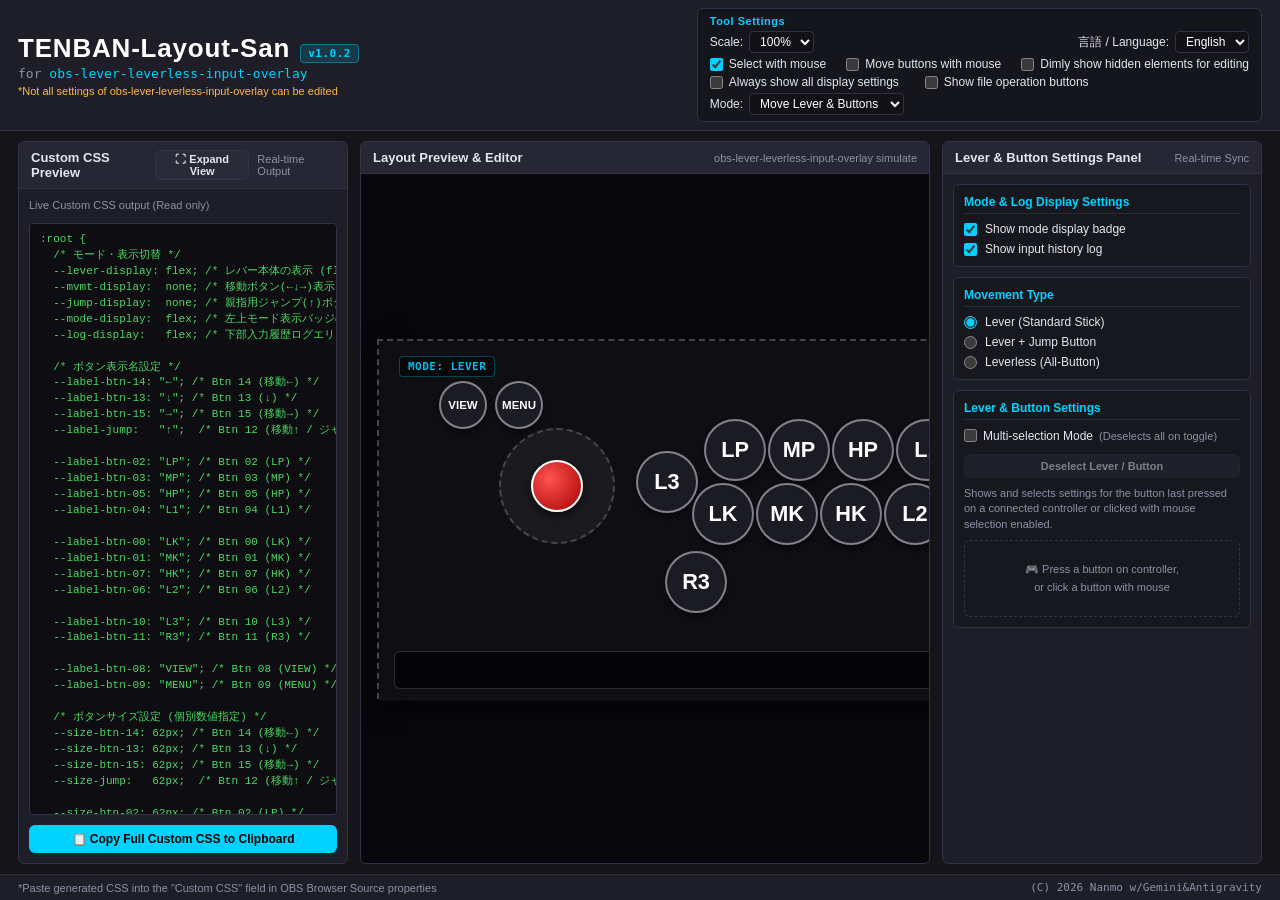
<file: tenban_layout_san/index.html>
<!DOCTYPE html>
<html lang="ja">
<head>
  <meta charset="UTF-8">
  <meta name="viewport" content="width=device-width, initial-scale=1.0">
  <title>天板レイアウトさん - for obs-lever-leverless-input-overlay</title>
  <meta name="description" content="obs-lever-leverless-input-overlay用レイアウト調整・カスタムCSS作成ツール">
  <meta property="og:title" content="天板レイアウトさん">
  <meta property="og:description" content="obs-lever-leverless-input-overlay用レイアウト調整・カスタムCSS作成ツール">
  <meta name="twitter:card" content="summary">
  <style>
    /*
     * =================================================================
     * 天板レイアウトさん v1.0.2 - for obs-lever-leverless-input-overlay
     * License: 0BSD (SPDX-License-Identifier: 0BSD)
     * Copyright (C) 2026 Nanmo
     * =================================================================
     */

    /* ========================================================
       ベースUIスタイル（エディター共通）
       ======================================================== */
    :root {
      color-scheme: dark;
      accent-color: var(--ui-accent);
      --ui-bg: #141419;
      --ui-panel-bg: #1e1e28;
      --ui-panel-header: #262634;
      --ui-panel-border: #323246;
      --ui-text: #e6e6f0;
      --ui-text-dim: #9090a8;
      --ui-accent: #00d2ff;
      --ui-accent-hover: #33dcff;
      --ui-active-item: rgba(0, 210, 255, 0.15);
      --ui-active-border: #00d2ff;
      --ui-warning: #ffb84d;
      --ui-danger: #ff5252;
      --ui-success: #4cd964;
    }

    * { box-sizing: border-box; margin: 0; padding: 0; }
    body {
      background-color: var(--ui-bg);
      color: var(--ui-text);
      font-family: -apple-system, BlinkMacSystemFont, "Segoe UI", "Hiragino Sans", "Hiragino Kaku Gothic ProN", "Yu Gothic UI", "Meiryo", sans-serif;
      height: 100vh;
      height: 100dvh;
      display: flex;
      flex-direction: column;
      overflow: hidden;
    }

    /* ヘッダーエリア */
    header {
      background: var(--ui-panel-bg);
      border-bottom: 1px solid var(--ui-panel-border);
      padding: 8px 18px;
      display: flex;
      flex-wrap: wrap;
      justify-content: space-between;
      align-items: center;
      gap: 12px;
      flex-shrink: 0;
    }

    .title-group {
      display: flex;
      flex-direction: column;
      gap: 3px;
    }
    .title-main-row {
      display: flex;
      align-items: baseline;
      gap: 10px;
    }
    .title-group h1 {
      font-size: 26px;
      font-weight: 900;
      color: #ffffff;
      letter-spacing: 0.8px;
      line-height: 1.1;
    }
    .version-badge {
      font-size: 11px;
      font-weight: bold;
      color: var(--ui-accent);
      background: rgba(0, 210, 255, 0.15);
      border: 1px solid rgba(0, 210, 255, 0.4);
      padding: 2px 7px;
      border-radius: 4px;
      font-family: monospace;
      letter-spacing: 0.5px;
    }
    .title-group .subtitle {
      font-size: 13px;
      color: var(--ui-text-dim);
      font-family: monospace;
    }
    .title-group .subtitle a {
      color: var(--ui-accent);
      text-decoration: none;
      transition: color 0.15s, text-decoration 0.15s;
    }
    .title-group .subtitle a:hover {
      color: var(--ui-accent-hover);
      text-decoration: underline;
    }
    .title-notice {
      font-size: 11px;
      color: var(--ui-warning);
      font-weight: normal;
      margin-top: 1px;
    }

    /* ツール設定エリア */
    .tool-settings {
      display: flex;
      flex-direction: column;
      gap: 4px;
      background: rgba(0, 0, 0, 0.3);
      border: 1px solid var(--ui-panel-border);
      border-radius: 6px;
      padding: 6px 12px;
      font-size: 12px;
    }
    .tool-settings-header {
      font-weight: bold;
      color: var(--ui-accent);
      font-size: 11px;
      letter-spacing: 0.5px;
    }
    .tool-settings-row {
      display: flex;
      align-items: center;
      gap: 14px;
      flex-wrap: wrap;
    }
    .tool-settings label {
      display: inline-flex;
      align-items: center;
      gap: 6px;
      cursor: pointer;
      user-select: none;
    }
    .tool-settings select {
      background: #111116;
      color: #fff;
      border: 1px solid var(--ui-panel-border);
      padding: 2px 6px;
      border-radius: 4px;
      font-size: 12px;
    }
    .zoom-warning {
      color: var(--ui-warning);
      font-size: 11px;
      font-weight: bold;
    }

    /* メイン3ペインレイアウト */
    main {
      flex: 1;
      display: grid;
      grid-template-columns: 330px 1fr 320px;
      gap: 12px;
      padding: 10px 18px;
      min-height: 0;
      overflow: hidden;
    }

    .pane {
      background: var(--ui-panel-bg);
      border: 1px solid var(--ui-panel-border);
      border-radius: 6px;
      display: flex;
      flex-direction: column;
      overflow: hidden;
      min-height: 0;
    }
    .pane-header {
      background: var(--ui-panel-header);
      border-bottom: 1px solid var(--ui-panel-border);
      padding: 8px 12px;
      font-weight: bold;
      font-size: 13px;
      display: flex;
      justify-content: space-between;
      align-items: center;
      flex-shrink: 0;
    }
    .pane-header .subtext {
      font-size: 11px;
      font-weight: normal;
      color: var(--ui-text-dim);
    }
    .pane-body {
      padding: 10px;
      flex: 1;
      overflow-y: auto;
      display: flex;
      flex-direction: column;
      gap: 10px;
      min-height: 0;
    }

    /* 左ペイン：CSSプレビュー & アクションボタン */
    #css-preview-textarea {
      width: 100%;
      flex: 1;
      min-height: 200px;
      background: #0d0d12;
      color: #4cd964;
      border: 1px solid var(--ui-panel-border);
      border-radius: 4px;
      font-family: Consolas, Monaco, "Courier New", monospace;
      font-size: 11px;
      line-height: 1.45;
      padding: 8px 10px;
      resize: none;
      white-space: pre;
      overflow: auto;
    }
    .css-pane-actions {
      display: flex;
      flex-direction: column;
      gap: 8px;
      flex-shrink: 0;
      margin-top: auto;
    }
    .file-actions-group {
      display: flex;
      flex-direction: column;
      gap: 8px;
    }
    .file-action-item {
      display: flex;
      flex-direction: column;
      gap: 3px;
    }

    /* 編集用に非表示ボタンを薄く表示するスタイル */
    body.show-hidden-buttons .is-hidden-elem {
      display: flex !important;
      opacity: 0.35 !important;
      border-style: dashed !important;
      pointer-events: auto !important;
    }
    body.show-hidden-buttons .is-hidden-elem.editor-selected {
      opacity: 0.95 !important;
      outline: 3px solid #ffcc00 !important;
    }

    /* CSS拡大モーダル（ネイティブ <dialog> + フォールバック対応） */
    dialog.modal-dialog {
      border: none;
      padding: 0;
      margin: auto;
      background: transparent;
      color: inherit;
      max-width: 95vw;
      max-height: 90vh;
      max-height: 90dvh;
      overflow: visible;
    }
    dialog.modal-dialog::backdrop {
      background: rgba(0, 0, 0, 0.75);
      backdrop-filter: blur(4px);
    }
    .modal-content {
      background: var(--ui-panel-bg);
      border: 1px solid var(--ui-panel-border);
      border-radius: 8px;
      width: 900px;
      max-width: 95vw;
      height: 85vh;
      height: 85dvh;
      display: flex;
      flex-direction: column;
      box-shadow: 0 12px 36px rgba(0, 0, 0, 0.9);
      overflow: hidden;
    }
    .modal-header {
      background: var(--ui-panel-header);
      border-bottom: 1px solid var(--ui-panel-border);
      padding: 10px 16px;
      display: flex;
      justify-content: space-between;
      align-items: center;
    }
    .modal-title {
      font-size: 14px;
      font-weight: bold;
      color: var(--ui-accent);
    }
    .modal-body {
      flex: 1;
      padding: 14px;
      display: flex;
      min-height: 0;
    }
    #modal-css-textarea {
      width: 100%;
      height: 100%;
      background: #09090e;
      color: #4cd964;
      border: 1px solid var(--ui-panel-border);
      border-radius: 6px;
      font-family: Consolas, Monaco, "Courier New", monospace;
      font-size: 13px;
      line-height: 1.5;
      padding: 14px;
      resize: none;
      white-space: pre;
      overflow: auto;
    }
    .modal-footer {
      background: var(--ui-panel-header);
      border-top: 1px solid var(--ui-panel-border);
      padding: 10px 16px;
      display: flex;
      justify-content: flex-end;
    }

    /* 中央ペイン：レイアウトプレビュー兼エディター */
    .editor-pane-body {
      background: #08080c;
      padding: 16px;
      overflow: auto;
      display: flex;
      position: relative;
    }
    .preview-canvas-outer {
      margin: auto;
      position: relative;
      flex-shrink: 0;
      transition: width 0.15s ease-out, height 0.15s ease-out;
    }
    .preview-canvas-wrapper {
      position: absolute;
      top: 0;
      left: 0;
      width: 640px;
      height: 360px;
      transform-origin: top left;
      transition: transform 0.15s ease-out;
      border: 2px dashed rgba(255, 255, 255, 0.25);
      box-shadow: 0 8px 24px rgba(0, 0, 0, 0.8);
      user-select: none;
    }

    /* 右ペイン：設定エリア */
    .section-card {
      background: rgba(0, 0, 0, 0.25);
      border: 1px solid var(--ui-panel-border);
      border-radius: 6px;
      padding: 10px;
      display: flex;
      flex-direction: column;
      gap: 8px;
    }
    .section-title {
      font-size: 12px;
      font-weight: bold;
      color: var(--ui-accent);
      border-bottom: 1px solid rgba(255, 255, 255, 0.08);
      padding-bottom: 4px;
    }

    /* ラジオボタングループ */
    .radio-group {
      display: flex;
      flex-direction: column;
      gap: 6px;
      font-size: 12px;
    }
    .radio-group label {
      display: flex;
      align-items: center;
      gap: 8px;
      cursor: pointer;
    }

    /* レバー・ボタンプロパティフォーム */
    .btn-edit-card {
      background: rgba(255, 255, 255, 0.03);
      border: 1px solid var(--ui-panel-border);
      border-radius: 6px;
      padding: 8px 10px;
      display: flex;
      flex-direction: column;
      gap: 6px;
      transition: border-color 0.15s, background-color 0.15s;
    }
    .btn-edit-card.selected {
      border-color: var(--ui-active-border);
      background-color: var(--ui-active-item);
    }
    .btn-edit-header {
      display: flex;
      justify-content: space-between;
      align-items: center;
      font-size: 12px;
      font-weight: bold;
    }
    .btn-edit-badge {
      display: inline-block;
      padding: 2px 6px;
      border-radius: 4px;
      background: rgba(0, 210, 255, 0.2);
      color: var(--ui-accent);
      font-family: monospace;
      font-size: 10px;
    }
    .coords-grid {
      display: grid;
      grid-template-columns: repeat(3, 1fr);
      gap: 6px;
    }
    .coord-field {
      display: flex;
      align-items: center;
      gap: 6px;
      font-size: 11px;
    }
    .coord-field label {
      color: var(--ui-text-dim);
      font-family: monospace;
      font-size: 11px;
      white-space: nowrap;
    }
    .coord-field input[type="number"],
    .coord-field input[type="text"] {
      width: 100%;
      background: #111116;
      border: 1px solid var(--ui-panel-border);
      border-radius: 4px;
      color: #fff;
      padding: 3px 6px;
      font-family: monospace;
      font-size: 11px;
    }
    .coord-field input[type="number"]:focus,
    .coord-field input[type="text"]:focus {
      outline: none;
      border-color: var(--ui-accent);
    }
    .coord-field input[type="number"]:focus-visible,
    .coord-field input[type="text"]:focus-visible,
    .tool-settings select:focus-visible,
    .btn-action:focus-visible,
    .btn-card-deselect:focus-visible,
    .btn-swap-card-deselect:focus-visible {
      outline: 2px solid var(--ui-accent);
      outline-offset: 2px;
    }
    .btn-card-deselect,
    .btn-swap-card-deselect {
      background: none;
      border: none;
      color: var(--ui-text-dim);
      cursor: pointer;
      font-size: 13px;
      line-height: 1;
      padding: 2px 4px;
      border-radius: 3px;
      transition: color 0.15s;
    }
    .btn-card-deselect:hover,
    .btn-swap-card-deselect:hover {
      color: var(--ui-danger);
    }
    .btn-nudge {
      touch-action: none;
    }
    .label-input-wrapper {
      position: relative;
      flex: 1;
      display: flex;
      align-items: center;
      min-width: 0;
    }
    .label-ghost-suffix {
      position: absolute;
      left: 0;
      top: 0;
      width: 100%;
      height: 100%;
      pointer-events: none;
      display: flex;
      align-items: center;
      padding: 3px 6px;
      font-family: monospace;
      font-size: 11px;
      white-space: pre;
      overflow: hidden;
      opacity: 0;
      transition: opacity 0.15s ease;
      z-index: 1;
    }
    .label-input-wrapper:focus-within .label-ghost-suffix {
      opacity: 1;
    }
    .ghost-invisible-text {
      visibility: hidden;
    }
    .ghost-warn-text {
      color: var(--ui-warning, #f59e0b);
      opacity: 0.85;
      font-size: 10px;
    }

    /* フッターエリア（ステータス・コピーライト） */
    footer {
      background: var(--ui-panel-bg);
      border-top: 1px solid var(--ui-panel-border);
      padding: 6px 18px;
      display: flex;
      justify-content: space-between;
      align-items: center;
      gap: 12px;
      flex-shrink: 0;
    }
    .btn-action {
      background: var(--ui-accent);
      color: #000;
      border: none;
      border-radius: 6px;
      padding: 7px 14px;
      font-size: 12px;
      font-weight: bold;
      cursor: pointer;
      display: inline-flex;
      align-items: center;
      gap: 6px;
      transition: background-color 0.15s, transform 0.05s;
    }
    .btn-action:hover {
      background: var(--ui-accent-hover);
    }
    .btn-action:active {
      transform: scale(0.97);
    }
    .btn-action.btn-secondary {
      background: #2a2a38;
      color: var(--ui-text);
      border: 1px solid var(--ui-panel-border);
    }
    .btn-action.btn-secondary:hover {
      background: #363648;
    }
    .copyright {
      font-size: 11px;
      color: var(--ui-text-dim);
      font-family: monospace;
    }

    /* トースト通知（popover="manual" トップレイヤー + 従来フォールバック対応） */
    #toast {
      position: fixed;
      inset: auto;
      margin: 0;
      border: none;
      bottom: 20px;
      left: 50%;
      transform: translateX(-50%) translateY(100px);
      background: #00d2ff;
      color: #000;
      font-weight: bold;
      padding: 8px 18px;
      border-radius: 6px;
      box-shadow: 0 4px 15px rgba(0, 0, 0, 0.5);
      transition: transform 0.25s cubic-bezier(0.18, 0.89, 0.32, 1.28);
      z-index: 10000;
      pointer-events: none;
      font-size: 12px;
    }
    #toast.show {
      transform: translateX(-50%) translateY(0);
    }

    /* 動きを減らす設定への配慮 */
    @media (prefers-reduced-motion: reduce) {
      *, *::before, *::after {
        transition-duration: 0.01ms !important;
        animation-duration: 0.01ms !important;
      }
    }

    /* ========================================================
       ★ InputOverlay.html 互換レイアウト・スタイル定義
       ======================================================== */
    #overlay-root {
      position: relative;
      width: 640px;
      height: 360px;
      background-color: var(--bg-color, rgba(15, 15, 20, 0.95));
      color: rgba(255, 255, 255, 1.0);
      overflow: hidden;
      user-select: none;
    }

    /* モード表示バッジ */
    #mode-display {
      display: var(--mode-display, flex);
      position: absolute;
      top: 15px;
      left: 20px;
      font-family: monospace, sans-serif;
      font-size: 11px;
      font-weight: bold;
      color: rgba(0, 210, 255, 0.9);
      background: rgba(0, 0, 0, 0.4);
      padding: 3px 8px;
      border-radius: 4px;
      border: 1px solid rgba(0, 210, 255, 0.3);
      letter-spacing: 0.5px;
      z-index: 10;
    }

    /* 共通ボタン描画 */
    .btn {
      position: absolute;
      width: var(--btn-size, 62px);
      height: var(--btn-size, 62px);
      border-radius: 50%;
      border: 2px solid var(--btn-border-color, rgba(255, 255, 255, 0.45));
      background-color: var(--btn-bg-color, rgba(30, 30, 40, 0.85));
      color: var(--btn-text-color, rgba(255, 255, 255, 1.0));
      display: flex;
      align-items: center;
      justify-content: center;
      font-weight: bold;
      font-size: calc(var(--btn-size, 62px) * 0.35);
      box-shadow: 0 4px 6px rgba(0, 0, 0, 0.3);
      transition: background-color 0.05s, transform 0.05s, border-color 0.05s;
      cursor: default;
    }
    .btn::after {
      content: attr(data-label);
    }
    .btn.active {
      background-color: var(--btn-active-bg, rgba(0, 210, 255, 1.0));
      border-color: var(--btn-active-border, rgba(255, 255, 255, 1.0));
      color: var(--btn-active-text, rgba(0, 0, 0, 1.0));
      transform: scale(0.92);
      box-shadow: 0 0 12px var(--btn-active-glow, rgba(0, 210, 255, 0.8));
    }

    /* 文字数フォントサイズ自動調整（ボタン直径に比例連動） */
    .btn.text-long  { font-size: calc(var(--btn-size, 62px) * 0.24); }
    .btn.text-xlong { font-size: calc(var(--btn-size, 62px) * 0.19); }

    /* 特殊ボタンサイズ */
    .btn-sys { width: var(--btn-size, 48px); height: var(--btn-size, 48px); }
    .btn-jump { width: var(--btn-size, var(--size-jump, 62px)); height: var(--btn-size, var(--size-jump, 62px)); }

    /* モード依存の表示切替 */
    .mode-lever { display: var(--lever-display, flex); align-items: center; justify-content: center; }
    .mode-mvmt  { display: var(--mvmt-display, none); }
    .mode-jump  { display: var(--jump-display, none); }
    .mode-log   { display: var(--log-display, flex); align-items: center; }

    /* 位置・サイズ指定マッピング */
    #btn-08 { --btn-size: var(--size-btn-08, 48px); display: var(--disp-btn-08, flex); top: var(--pos-btn-08-top, 40px); left: var(--pos-btn-08-left, 60px); }
    #btn-09 { --btn-size: var(--size-btn-09, 48px); display: var(--disp-btn-09, flex); top: var(--pos-btn-09-top, 40px); left: var(--pos-btn-09-left, 116px); }
    #btn-14 { --btn-size: var(--size-btn-14, 62px); top: var(--pos-btn-14-top, 135px); left: var(--pos-btn-14-left, 69px); }
    #btn-13 { --btn-size: var(--size-btn-13, 62px); top: var(--pos-btn-13-top, 105px); left: var(--pos-btn-13-left, 125px); }
    #btn-15 { --btn-size: var(--size-btn-15, 62px); top: var(--pos-btn-15-top, 135px); left: var(--pos-btn-15-left, 181px); }
    #btn-12 { --btn-size: var(--size-jump, 62px);   top: var(--pos-jump-top, 198px);   left: var(--pos-jump-left, 224px); }
    #btn-10 { --btn-size: var(--size-btn-10, 62px); display: var(--disp-btn-10, flex); top: var(--pos-btn-10-top, 110px); left: var(--pos-btn-10-left, 257px); }
    #btn-11 { --btn-size: var(--size-btn-11, 62px); display: var(--disp-btn-11, flex); top: var(--pos-btn-11-top, 210px); left: var(--pos-btn-11-left, 286px); }
    #btn-02 { --btn-size: var(--size-btn-02, 62px); display: var(--disp-btn-02, flex); top: var(--pos-btn-02-top, 78px);  left: var(--pos-btn-02-left, 325px); }
    #btn-03 { --btn-size: var(--size-btn-03, 62px); display: var(--disp-btn-03, flex); top: var(--pos-btn-03-top, 78px);  left: var(--pos-btn-03-left, 389px); }
    #btn-05 { --btn-size: var(--size-btn-05, 62px); display: var(--disp-btn-05, flex); top: var(--pos-btn-05-top, 78px);  left: var(--pos-btn-05-left, 453px); }
    #btn-04 { --btn-size: var(--size-btn-04, 62px); display: var(--disp-btn-04, flex); top: var(--pos-btn-04-top, 78px);  left: var(--pos-btn-04-left, 517px); }
    #btn-00 { --btn-size: var(--size-btn-00, 62px); display: var(--disp-btn-00, flex); top: var(--pos-btn-00-top, 142px); left: var(--pos-btn-00-left, 313px); }
    #btn-01 { --btn-size: var(--size-btn-01, 62px); display: var(--disp-btn-01, flex); top: var(--pos-btn-01-top, 142px); left: var(--pos-btn-01-left, 377px); }
    #btn-07 { --btn-size: var(--size-btn-07, 62px); display: var(--disp-btn-07, flex); top: var(--pos-btn-07-top, 142px); left: var(--pos-btn-07-left, 441px); }
    #btn-06 { --btn-size: var(--size-btn-06, 62px); display: var(--disp-btn-06, flex); top: var(--pos-btn-06-top, 142px); left: var(--pos-btn-06-left, 505px); }

    /* レバー描画 */
    #lever-base {
      position: absolute;
      top: var(--pos-lever-top, 87px);
      left: var(--pos-lever-left, 120px);
      width: var(--size-lever, 116px);
      height: var(--size-lever, 116px);
      border-radius: 50%;
      background: var(--lever-base-bg, rgba(255, 255, 255, 0.05));
      border: 2px dashed var(--lever-base-border, rgba(255, 255, 255, 0.2));
      cursor: default;
    }
    #lever-ball {
      width: var(--size-lever-ball, 52px);
      height: var(--size-lever-ball, 52px);
      border-radius: 50%;
      background: radial-gradient(circle at 35% 35%, var(--lever-ball-color-1, rgba(255, 82, 82, 1.0)), var(--lever-ball-color-2, rgba(167, 0, 0, 1.0)));
      border: 2px solid var(--lever-ball-border, rgba(255, 255, 255, 1.0));
      box-shadow: 0 4px 10px rgba(0, 0, 0, 0.5);
      transition: transform 0.04s ease-out;
      pointer-events: none;
    }

    /* 入力履歴ログ描画 */
    #input-log {
      position: absolute;
      bottom: 12px;
      left: 15px;
      width: 610px;
      height: 38px;
      background: var(--log-bg-color, rgba(0, 0, 0, 0.6));
      border: 1px solid var(--log-border-color, rgba(255, 255, 255, 0.15));
      border-radius: 6px;
      flex-direction: row;
      padding: 0 14px;
      overflow: hidden;
      font-family: monospace, "Yu Gothic UI", "Meiryo", sans-serif;
      font-size: 14px;
      gap: 12px;
      pointer-events: none;
    }
    .log-item {
      white-space: nowrap;
      opacity: 0.5;
      color: var(--log-text-color, rgba(255, 255, 255, 0.5));
      flex-shrink: 0;
    }
    .log-item:first-child {
      opacity: 1;
      color: var(--log-latest-color, rgba(0, 210, 255, 1.0));
      font-weight: bold;
    }

    /* ========================================================
       エディター用 インタラクティブ・ハイライト機能
       ======================================================== */
    body.mouse-select-enabled .btn,
    body.mouse-select-enabled #lever-base {
      cursor: pointer;
    }
    body.mouse-drag-enabled:not(.swap-mode-active) .btn,
    body.mouse-drag-enabled:not(.swap-mode-active) #lever-base {
      cursor: grab;
      touch-action: none;
    }
    body.mouse-drag-enabled:not(.swap-mode-active) .btn:active,
    body.mouse-drag-enabled:not(.swap-mode-active) #lever-base:active {
      cursor: grabbing;
    }

    /* 選択中ボタンの強調表示枠 */
    .editor-selected {
      outline: 3px solid #ffcc00 !important;
      outline-offset: 3px !important;
      box-shadow: 0 0 16px rgba(255, 204, 0, 0.9) !important;
      z-index: 99 !important;
    }

    /* ボタン位置入れ替えモード時のスタイル */
    body.swap-mode-active #lever-base {
      cursor: not-allowed !important;
      opacity: 0.6 !important;
    }
    body.swap-mode-active .btn-edit-card input {
      opacity: 0.55 !important;
      cursor: not-allowed !important;
      pointer-events: none !important;
    }
    body.swap-mode-active .btn-edit-card .coord-field label {
      opacity: 0.6 !important;
    }
    body.swap-mode-active #lbl-show-all-buttons,
    body.swap-mode-active #lbl-mouse-drag,
    body:not(.mouse-select-enabled) #lbl-mouse-drag {
      cursor: not-allowed !important;
      opacity: 0.5 !important;
    }
    body.swap-mode-active #chk-show-all-buttons,
    body.swap-mode-active #chk-mouse-drag,
    body:not(.mouse-select-enabled) #chk-mouse-drag {
      cursor: not-allowed !important;
    }
  </style>

  <!-- 動的に更新されるCSS変数値エリア -->
  <style id="dynamic-overlay-css"></style>
</head>
<body class="mouse-select-enabled">

  <!-- ヘッダー -->
  <header>
    <div class="title-group">
      <div class="title-main-row">
        <h1 data-i18n="appTitle">天板レイアウトさん</h1>
        <span class="version-badge">v1.0.2</span>
      </div>
      <div class="subtitle">
        for <a href="https://github.com/nanmo/obs-lever-leverless-input-overlay" target="_blank" rel="noopener noreferrer">obs-lever-leverless-input-overlay</a>
      </div>
      <div class="title-notice" data-i18n="titleNotice">
        ※obs-lever-leverless-input-overlayのすべての設定を編集できるわけではありません
      </div>
    </div>

    <!-- ツール設定 -->
    <div class="tool-settings">
      <span class="tool-settings-header" data-i18n="toolSettings">ツール設定</span>
      <div class="tool-settings-row">
        <label>
          <span data-i18n="scale">表示倍率:</span>
          <select id="zoom-select">
            <option value="0.25">25%</option>
            <option value="0.5">50%</option>
            <option value="1" selected>100%</option>
            <option value="1.5">150%</option>
            <option value="2">200%</option>
            <option value="2.5">250%</option>
            <option value="3">300%</option>
            <option value="4">400%</option>
            <option value="5">500%</option>
          </select>
        </label>
        <span id="zoom-warning" class="zoom-warning" style="display: none;" data-i18n="scaleWarn">
          ※100%以外だと実際と見た目が異なります
        </span>
        <label style="margin-left: auto;">
          <span data-i18n="lang">言語 / Language:</span>
          <select id="lang-select">
            <option value="ja">日本語</option>
            <option value="en">English</option>
          </select>
        </label>
      </div>
      <div class="tool-settings-row">
        <label>
          <input type="checkbox" id="chk-mouse-select" checked>
          <span data-i18n="mouseSelect">マウスでも選択する</span>
        </label>
        <label id="lbl-mouse-drag" style="margin-left: 6px; opacity: 1;">
          <input type="checkbox" id="chk-mouse-drag">
          <span data-i18n="mouseDrag">マウスでも移動できるように</span>
        </label>
        <label style="margin-left: 6px;">
          <input type="checkbox" id="chk-show-hidden-buttons">
          <span data-i18n="showHidden">編集用に非表示にした要素を薄く表示する</span>
        </label>
      </div>
      <div class="tool-settings-row">
        <label id="lbl-show-all-buttons">
          <input type="checkbox" id="chk-show-all-buttons">
          <span data-i18n="showAllBtns">常にすべての表示設定を表示</span>
        </label>
        <label style="margin-left: 12px;">
          <input type="checkbox" id="chk-show-file-ops">
          <span data-i18n="showFileOps">ファイル操作系ボタンを表示</span>
        </label>
      </div>
      <div class="tool-settings-row">
        <label>
          <span style="font-weight: 500;" data-i18n="modeSelectLabel">モード:</span>
          <select id="sel-operation-mode">
            <option value="move" data-i18n="modeMove">レバー・ボタンの移動</option>
            <option value="swap" data-i18n="modeSwap">ボタン位置の入れ替え</option>
          </select>
          <span id="swap-mode-top-notice" style="font-size: 11px; color: var(--ui-text-dim); margin-left: 2px; display: none;" data-i18n="swapModeNotice">
            （2ボタン選択専用・数値編集&ドラッグ無効・レバー対象外）
          </span>
        </label>
      </div>
    </div>
  </header>

  <!-- メインレイアウト -->
  <main>
    <!-- 左ペイン：カスタムCSSプレビュー & 操作ボタン -->
    <section class="pane">
      <div class="pane-header">
        <span data-i18n="cssPreviewTitle">カスタムCSSプレビュー</span>
        <div style="display: flex; align-items: center; gap: 8px;">
          <button type="button" id="btn-expand-css" class="btn-action btn-secondary" style="padding: 2px 8px; font-size: 11px;" data-i18n="btnExpandCss">
            ⛶ 拡大表示
          </button>
          <span class="subtext" data-i18n="realtimeGen">リアルタイム生成</span>
        </div>
      </div>
      <div class="pane-body">
        <div style="font-size: 11px; color: var(--ui-text-dim); margin-bottom: 2px;" data-i18n="cssNote">
          カスタムCSSの状況が常に見えるテキストエリア (編集不可)
        </div>
        <textarea id="css-preview-textarea" readonly spellcheck="false"></textarea>

        <!-- アクションボタン群（テキストエリア直下・同一枠内） -->
        <div class="css-pane-actions">
          <button type="button" class="btn-action" id="btn-copy-css" style="width: 100%; justify-content: center;" data-i18n="btnCopyCss">
            📋 カスタムCSS全文をクリップボードにコピー
          </button>

          <!-- ファイル操作系ボタン（デフォルト非表示、ツール設定で連動） -->
          <div class="file-actions-group" id="file-actions-group" style="display: none;">
            <div class="file-action-item">
              <button type="button" class="btn-action btn-secondary" id="btn-save-css" style="width: 100%; justify-content: center;" data-i18n="btnSaveCss">
                💾 CSSファイルとして保存
              </button>
              <div style="font-size: 11px; color: var(--ui-warning); font-weight: bold;" data-i18n="saveDialogWarn">
                ⚠️ ※ファイル保存ダイアログが開きます
              </div>
            </div>

            <div class="file-action-item">
              <button type="button" class="btn-action btn-secondary" id="btn-load-css" style="width: 100%; justify-content: center;" data-i18n="btnLoadCss">
                📂 CSSファイルを読み込み
              </button>
              <input type="file" id="file-input-css" accept=".css" style="display: none;">
              <div style="font-size: 11px; color: var(--ui-warning); line-height: 1.35;">
                <div data-i18n="loadDialogWarn" style="font-weight: bold;">📂 ※ファイル読込ダイアログが開きます</div>
                <div style="color: var(--ui-danger); font-weight: bold;" data-i18n="loadDangerWarn">※合わないCSSを読み込ませると正常に動作しなくなります</div>
              </div>
            </div>
          </div>
        </div>
      </div>
    </section>

    <!-- 中央ペイン：レイアウトプレビュー兼エディター -->
    <section class="pane">
      <div class="pane-header">
        <span data-i18n="editorTitle">レイアウトプレビュー兼エディター</span>
        <span class="subtext">obs-lever-leverless-input-overlay simulate</span>
      </div>
      <div class="pane-body editor-pane-body">
        <div class="preview-canvas-outer" id="preview-outer">
          <div class="preview-canvas-wrapper" id="preview-wrapper">
            <!-- InputOverlay.html と同一構成のDOMツリー -->
            <div id="overlay-root">
              <div id="mode-display">MODE: ---</div>

              <div id="lever-base" class="mode-lever">
                <div id="lever-ball"></div>
              </div>

              <!-- システムボタン -->
              <div id="btn-08" class="btn btn-sys" data-id="btn-08"></div>
              <div id="btn-09" class="btn btn-sys" data-id="btn-09"></div>

              <!-- 移動ボタン -->
              <div id="btn-14" class="btn mode-mvmt" data-id="btn-14"></div>
              <div id="btn-13" class="btn mode-mvmt" data-id="btn-13"></div>
              <div id="btn-15" class="btn mode-mvmt" data-id="btn-15"></div>

              <!-- ジャンプボタン -->
              <div id="btn-12" class="btn btn-jump mode-jump" data-id="btn-12"></div>

              <!-- サブボタン -->
              <div id="btn-10" class="btn" data-id="btn-10"></div>
              <div id="btn-11" class="btn" data-id="btn-11"></div>

              <!-- 攻撃ボタン -->
              <div id="btn-02" class="btn" data-id="btn-02"></div>
              <div id="btn-03" class="btn" data-id="btn-03"></div>
              <div id="btn-05" class="btn" data-id="btn-05"></div>
              <div id="btn-04" class="btn" data-id="btn-04"></div>
              <div id="btn-00" class="btn" data-id="btn-00"></div>
              <div id="btn-01" class="btn" data-id="btn-01"></div>
              <div id="btn-07" class="btn" data-id="btn-07"></div>
              <div id="btn-06" class="btn" data-id="btn-06"></div>

              <!-- 入力履歴ログ -->
              <div id="input-log" class="mode-log"></div>
            </div>
          </div>
        </div>
      </div>
    </section>

    <!-- 右ペイン：レバー・ボタン設定パネル -->
    <section class="pane">
      <div class="pane-header">
        <span data-i18n="settingsTitle">レバー・ボタン設定パネル</span>
        <span class="subtext" data-i18n="realtimeSync">リアルタイム同期</span>
      </div>
      <div class="pane-body">
        <!-- モード・ログ表示設定 -->
        <div class="section-card">
          <div class="section-title" data-i18n="modeLogTitle">モード・ログ表示設定</div>
          <div style="display: flex; flex-direction: column; gap: 6px; font-size: 12px;">
            <label style="display: flex; align-items: center; gap: 8px; cursor: pointer;">
              <input type="checkbox" id="chk-disp-mode" checked>
              <span data-i18n="dispModeBadge">モード表示バッジを表示</span>
            </label>
            <label style="display: flex; align-items: center; gap: 8px; cursor: pointer;">
              <input type="checkbox" id="chk-disp-log" checked>
              <span data-i18n="dispInputLog">入力履歴ログを表示</span>
            </label>
          </div>
        </div>

        <!-- 移動操作タイプ -->
        <div class="section-card">
          <div class="section-title" data-i18n="mvmtTypeTitle">移動操作タイプ</div>
          <div class="radio-group">
            <label>
              <input type="radio" name="ctrl-mode" value="lever" checked>
              <span data-i18n="modeLever">レバー（アケコン標準）</span>
            </label>
            <label>
              <input type="radio" name="ctrl-mode" value="lever-jump">
              <span data-i18n="modeLeverJump">レバー＋ジャンプボタン</span>
            </label>
            <label>
              <input type="radio" name="ctrl-mode" value="leverless">
              <span data-i18n="modeLeverless">レバーレス（オールボタン）</span>
            </label>
          </div>
        </div>

        <!-- レバー・ボタン表示設定（通常モード時） -->
        <div class="section-card" id="card-btn-settings">
          <div class="section-title" data-i18n="btnSettingsTitle">レバー・ボタン表示設定</div>
          <div>
            <label style="display: inline-flex; align-items: center; gap: 6px; font-size: 12px; cursor: pointer; user-select: none;">
              <input type="checkbox" id="chk-multi-select">
              <span data-i18n="multiSelectMode">複数選択モード</span>
              <span style="font-size: 11px; color: var(--ui-text-dim);" data-i18n="multiSelectNote">（切り替え時に選択全解除）</span>
            </label>
          </div>

          <!-- 複数選択時の一括1px移動キーパッド -->
          <div id="multi-move-keypad" style="display: none; flex-direction: column; align-items: center; gap: 5px; padding: 8px 6px; background: rgba(0,0,0,0.3); border: 1px solid var(--ui-panel-border); border-radius: 6px;">
            <span style="font-size: 11px; color: var(--ui-text-dim); font-weight: bold;" data-i18n="nudgeTitle">選択要素を一括移動 (1px)</span>
            <div style="display: grid; grid-template-columns: repeat(3, 34px); grid-template-rows: repeat(2, 26px); gap: 4px; justify-content: center;">
              <button type="button" class="btn-action btn-secondary btn-nudge" data-dy="-1" data-dx="0" style="grid-column: 2; padding: 0; justify-content: center; font-size: 12px;" title="上へ1px">▲</button>
              <button type="button" class="btn-action btn-secondary btn-nudge" data-dy="0" data-dx="-1" style="grid-column: 1; grid-row: 2; padding: 0; justify-content: center; font-size: 12px;" title="左へ1px">◀</button>
              <button type="button" class="btn-action btn-secondary btn-nudge" data-dy="1" data-dx="0" style="grid-column: 2; grid-row: 2; padding: 0; justify-content: center; font-size: 12px;" title="下へ1px">▼</button>
              <button type="button" class="btn-action btn-secondary btn-nudge" data-dy="0" data-dx="1" style="grid-column: 3; grid-row: 2; padding: 0; justify-content: center; font-size: 12px;" title="右へ1px">▶</button>
            </div>
          </div>

          <button type="button" id="btn-deselect" class="btn-action btn-secondary" style="width: 100%; justify-content: center; padding: 5px 10px; font-size: 11px; opacity: 0.5; cursor: default;" disabled data-i18n="btnDeselect">
            レバー・ボタン選択状態を解除
          </button>
          <div id="btn-settings-desc" style="font-size: 11px; color: var(--ui-text-dim); line-height: 1.4;" data-i18n="btnSettingsDesc">
            接続されたコントローラーで最後に入力のあった、またはマウス選択設定オンで最後にクリックされたボタン設定を表示・選択します。
          </div>
          <div id="button-settings-container" style="display: flex; flex-direction: column; gap: 8px;">
            <!-- JSで動的生成 -->
          </div>
        </div>

        <!-- ボタン位置入れ替えモード操作パネル（同階層の独立セクションカード） -->
        <div class="section-card" id="card-swap-mode" style="display: none; border-color: rgba(0, 210, 255, 0.4); background: rgba(0, 210, 255, 0.05); flex-direction: column; gap: 10px;">
          <div class="section-title" style="display: flex; align-items: center; justify-content: space-between;">
            <span style="color: var(--ui-accent);" data-i18n="swapPanelTitle">🔄 ボタン位置入れ替え</span>
            <span id="swap-count-badge" style="font-size: 11px; font-weight: bold; padding: 2px 8px; border-radius: 4px; background: rgba(0, 210, 255, 0.2); border: 1px solid rgba(0, 210, 255, 0.5); color: #fff;">0 / 2</span>
          </div>

          <div id="swap-guide-text" style="font-size: 12px; color: var(--ui-text); line-height: 1.5; padding: 8px 10px; background: rgba(0,0,0,0.3); border: 1px solid var(--ui-panel-border); border-radius: 5px;" data-i18n="swapGuideNone">
            入れ替えたいボタンを1つ選択してください (0/2)
          </div>

          <!-- 選択中ボタン2つの情報表示コンテナ -->
          <div id="swap-selected-cards" style="display: flex; flex-direction: column; gap: 6px;"></div>

          <div style="font-size: 11px; color: var(--ui-warning); line-height: 1.4;" data-i18n="swapRestrictionsNotice">
            ※入れ替えモード中：各種数値の直接編集・マウス移動は無効化（2ボタン専用・レバー対象外）
          </div>

          <button type="button" id="btn-execute-swap" class="btn-action" style="width: 100%; justify-content: center; padding: 8px 10px; font-size: 13px; background: var(--ui-accent); color: #000; font-weight: bold; opacity: 0.5; cursor: default;" disabled data-i18n="btnExecuteSwap">
            🔄 選択した2つの位置を入れ替える
          </button>

          <button type="button" id="btn-swap-deselect" class="btn-action btn-secondary" style="width: 100%; justify-content: center; padding: 6px 10px; font-size: 11px; opacity: 0.5; cursor: default;" disabled data-i18n="btnDeselect">
            レバー・ボタン選択状態を解除
          </button>
        </div>
      </div>
    </section>
  </main>

  <!-- フッター -->
  <footer>
    <div style="font-size: 11px; color: var(--ui-text-dim);" data-i18n="footerNote">
      ※生成されたCSSはOBSのブラウザソースプロパティ「カスタムCSS」に貼り付けて使用できます
    </div>
    <div class="copyright">
      (C) 2026 Nanmo w/Gemini&Antigravity
    </div>
  </footer>

  <!-- CSSプレビュー拡大表示モーダル -->
  <dialog id="modal-css-expand" class="modal-dialog" aria-labelledby="modal-css-title">
    <div class="modal-content">
      <div class="modal-header">
        <span id="modal-css-title" class="modal-title" data-i18n="cssPreviewTitle">カスタムCSSプレビュー</span>
        <button type="button" id="btn-close-modal" class="btn-action btn-secondary" style="padding: 4px 10px;" data-i18n="btnCloseExpandCss">
          ✖ 閉じる
        </button>
      </div>
      <div class="modal-body">
        <textarea id="modal-css-textarea" readonly spellcheck="false"></textarea>
      </div>
      <div class="modal-footer">
        <button type="button" class="btn-action" id="btn-modal-copy-css" data-i18n="btnCopyCss">
          📋 カスタムCSS全文をクリップボードにコピー
        </button>
      </div>
    </div>
  </dialog>

  <!-- トースト通知 -->
  <div id="toast" role="status" aria-live="polite" popover="manual">クリップボードにコピーしました！</div>

  <script>
    /* ========================================================
       状態管理（カスタムCSSの全変数 + ラベル設定に対応）
       ======================================================== */
    const configState = {
      // モード切替
      leverDisplay: "flex",
      mvmtDisplay:  "none",
      jumpDisplay:  "none",
      modeDisplay:  "flex",
      logDisplay:   "flex",

      // ボタン表示ラベル
      labelBtn14: "←",
      labelBtn13: "↓",
      labelBtn15: "→",
      labelJump:  "↑",

      labelBtn02: "LP",
      labelBtn03: "MP",
      labelBtn05: "HP",
      labelBtn04: "L1",

      labelBtn00: "LK",
      labelBtn01: "MK",
      labelBtn07: "HK",
      labelBtn06: "L2",

      labelBtn10: "L3",
      labelBtn11: "R3",

      labelBtn08: "VIEW",
      labelBtn09: "MENU",

      // ボタンサイズ（個別指定）
      sizeBtn14: 62, sizeBtn13: 62, sizeBtn15: 62, sizeJump: 62,
      sizeBtn02: 62, sizeBtn03: 62, sizeBtn05: 62, sizeBtn04: 62,
      sizeBtn00: 62, sizeBtn01: 62, sizeBtn07: 62, sizeBtn06: 62,
      sizeBtn10: 62, sizeBtn11: 62,
      sizeBtn08: 48, sizeBtn09: 48,

      // レバーサイズ・位置
      sizeLever: 116,   sizeLeverBall: 52,
      posLeverTop: 87,  posLeverLeft: 120,

      // 移動ボタン位置 (Btn 14: ←, Btn 13: ↓, Btn 15: →, Btn 12: ↑)
      posBtn14Top: 135, posBtn14Left: 69,
      posBtn13Top: 105, posBtn13Left: 125,
      posBtn15Top: 135, posBtn15Left: 181,
      posJumpTop:  198, posJumpLeft:  224,

      // 攻撃ボタン（上段）
      dispBtn02: "flex", posBtn02Top: 78, posBtn02Left: 325,
      dispBtn03: "flex", posBtn03Top: 78, posBtn03Left: 389,
      dispBtn05: "flex", posBtn05Top: 78, posBtn05Left: 453,
      dispBtn04: "flex", posBtn04Top: 78, posBtn04Left: 517,

      // 攻撃ボタン（下段）
      dispBtn00: "flex", posBtn00Top: 142, posBtn00Left: 313,
      dispBtn01: "flex", posBtn01Top: 142, posBtn01Left: 377,
      dispBtn07: "flex", posBtn07Top: 142, posBtn07Left: 441,
      dispBtn06: "flex", posBtn06Top: 142, posBtn06Left: 505,

      // サブボタン
      dispBtn10: "flex", posBtn10Top: 110, posBtn10Left: 257,
      dispBtn11: "flex", posBtn11Top: 210, posBtn11Left: 286,

      // システムボタン
      dispBtn08: "flex", posBtn08Top: 40, posBtn08Left: 60,
      dispBtn09: "flex", posBtn09Top: 40, posBtn09Left: 116
    };

    const DEFAULT_CONFIG_STATE = Object.assign({}, configState);

    function escapeHtml(str) {
      return String(str)
        .replace(/&/g, "&amp;")
        .replace(/</g, "&lt;")
        .replace(/>/g, "&gt;")
        .replace(/"/g, "&quot;")
        .replace(/'/g, "&#39;");
    }

    function escapeCssString(str) {
      return String(str)
        .replace(/\\/g, "\\\\")
        .replace(/"/g, '\\"')
        .replace(/<\//g, "<\\/")
        .replace(/\r?\n/g, " ");
    }

    // 要素定義一覧（カッコ付き表示を廃止し、スッキリ統一）
    const ELEMENTS_DEF = [
      { id: "lever-base", keyName: "Lever", name: "レバー本体", isLever: true, hasSize: true, sizeKey: "sizeLever" },
      { id: "btn-14",     keyName: "Btn14", name: "Btn 14", isMvmt: true, hasLabel: true, labelKey: "labelBtn14", hasSize: true, sizeKey: "sizeBtn14" },
      { id: "btn-13",     keyName: "Btn13", name: "Btn 13", isMvmt: true, hasLabel: true, labelKey: "labelBtn13", hasSize: true, sizeKey: "sizeBtn13" },
      { id: "btn-15",     keyName: "Btn15", name: "Btn 15", isMvmt: true, hasLabel: true, labelKey: "labelBtn15", hasSize: true, sizeKey: "sizeBtn15" },
      { id: "btn-12",     keyName: "Jump",  name: "Btn 12", isJump: true, hasLabel: true, labelKey: "labelJump", hasSize: true, sizeKey: "sizeJump" },

      { id: "btn-02",     keyName: "Btn02", name: "Btn 02", hasDisp: true, hasLabel: true, labelKey: "labelBtn02", hasSize: true, sizeKey: "sizeBtn02" },
      { id: "btn-03",     keyName: "Btn03", name: "Btn 03", hasDisp: true, hasLabel: true, labelKey: "labelBtn03", hasSize: true, sizeKey: "sizeBtn03" },
      { id: "btn-05",     keyName: "Btn05", name: "Btn 05", hasDisp: true, hasLabel: true, labelKey: "labelBtn05", hasSize: true, sizeKey: "sizeBtn05" },
      { id: "btn-04",     keyName: "Btn04", name: "Btn 04", hasDisp: true, hasLabel: true, labelKey: "labelBtn04", hasSize: true, sizeKey: "sizeBtn04" },

      { id: "btn-00",     keyName: "Btn00", name: "Btn 00", hasDisp: true, hasLabel: true, labelKey: "labelBtn00", hasSize: true, sizeKey: "sizeBtn00" },
      { id: "btn-01",     keyName: "Btn01", name: "Btn 01", hasDisp: true, hasLabel: true, labelKey: "labelBtn01", hasSize: true, sizeKey: "sizeBtn01" },
      { id: "btn-07",     keyName: "Btn07", name: "Btn 07", hasDisp: true, hasLabel: true, labelKey: "labelBtn07", hasSize: true, sizeKey: "sizeBtn07" },
      { id: "btn-06",     keyName: "Btn06", name: "Btn 06", hasDisp: true, hasLabel: true, labelKey: "labelBtn06", hasSize: true, sizeKey: "sizeBtn06" },

      { id: "btn-10",     keyName: "Btn10", name: "Btn 10", hasDisp: true, hasLabel: true, labelKey: "labelBtn10", hasSize: true, sizeKey: "sizeBtn10" },
      { id: "btn-11",     keyName: "Btn11", name: "Btn 11", hasDisp: true, hasLabel: true, labelKey: "labelBtn11", hasSize: true, sizeKey: "sizeBtn11" },

      { id: "btn-08",     keyName: "Btn08", name: "Btn 08", hasDisp: true, isSys: true, hasLabel: true, labelKey: "labelBtn08", hasSize: true, sizeKey: "sizeBtn08" },
      { id: "btn-09",     keyName: "Btn09", name: "Btn 09", hasDisp: true, isSys: true, hasLabel: true, labelKey: "labelBtn09", hasSize: true, sizeKey: "sizeBtn09" }
    ];

    /* ========================================================
       CSSテキスト生成 & プレビュー同期
       ======================================================== */
    /* ========================================================
       国際化 (i18n: 日本語 / English 簡易切替)
       ======================================================== */
    const initialLang = (navigator.language || "").toLowerCase().startsWith("ja") ? "ja" : "en";
    let currentLang = initialLang;
    const I18N = {
      ja: {
        appTitle: "天板レイアウトさん",
        toolSettings: "ツール設定",
        scale: "表示倍率:",
        scaleWarn: "※100%以外だと実際と見た目が異なります",
        lang: "言語 / Language:",
        mouseSelect: "マウスでも選択する",
        mouseDrag: "マウスでも移動できるように",
        showHidden: "編集用に非表示にした要素を薄く表示する",
        showAllBtns: "常にすべての表示設定を表示",
        showFileOps: "ファイル操作系ボタンを表示",

        cssPreviewTitle: "カスタムCSSプレビュー",
        btnExpandCss: "⛶ 拡大表示",
        realtimeGen: "リアルタイム生成",
        cssNote: "カスタムCSSの状況が常に見えるテキストエリア (編集不可)",
        btnCopyCss: "📋 カスタムCSS全文をクリップボードにコピー",
        btnSaveCss: "💾 CSSファイルとして保存",
        saveDialogWarn: "⚠️ ※ファイル保存ダイアログが開きます",
        btnLoadCss: "📂 CSSファイルを読み込み",
        loadDialogWarn: "📂 ※ファイル読込ダイアログが開きます",
        loadDangerWarn: "※合わないCSSを読み込ませると正常に動作しなくなります",
        titleNotice: "※obs-lever-leverless-input-overlayのすべての設定を編集できるわけではありません",

        editorTitle: "レイアウトプレビュー兼エディター",

        settingsTitle: "レバー・ボタン設定パネル",
        realtimeSync: "リアルタイム同期",
        modeLogTitle: "モード・ログ表示設定",
        dispModeBadge: "モード表示バッジを表示",
        dispInputLog: "入力履歴ログを表示",
        mvmtTypeTitle: "移動操作タイプ",
        modeLever: "レバー（アケコン標準）",
        modeLeverJump: "レバー＋ジャンプボタン",
        modeLeverless: "レバーレス（オールボタン）",

        btnSettingsTitle: "レバー・ボタン表示設定",
        multiSelectMode: "複数選択モード",
        multiSelectNote: "（切り替え時に選択全解除）",
        nudgeTitle: "選択要素を一括移動 (1px)",
        nudgeUp: "上へ1px",
        nudgeDown: "下へ1px",
        nudgeLeft: "左へ1px",
        nudgeRight: "右へ1px",
        btnDeselect: "レバー・ボタン選択状態を解除",
        deselectItem: "選択解除",
        btnSettingsDesc: "接続されたコントローラーで最後に入力のあった、またはマウス選択設定オンで最後にクリックされたボタン設定を表示・選択します。",

        guideMouseOn: "🎮 コントローラーのボタンを押すか、<br>マウスでボタンを選択してください",
        guideMouseOff: "🎮 コントローラーのボタンを押して選択してください<br><span style=\"font-size: 10px; color: var(--ui-text-dim); display: block; margin-top: 6px;\">（※上部ツール設定の「マウスでも選択する」をオンにするとクリック選択も可能になります）</span>",

        btnDispLabel: "表示する",
        btnTextLabel: "テキスト",
        ghostTextSuggestion: "⚠️予測変換注意",
        btnSizeLabel: "直径",
        leverBaseName: "レバー本体",

        modeSelectLabel: "モード:",
        modeMove: "レバー・ボタンの移動",
        modeSwap: "ボタン位置の入れ替え",
        swapModeNotice: "（2ボタン選択専用・数値編集&ドラッグ無効・レバー対象外）",
        swapPanelTitle: "🔄 ボタン位置入れ替え",
        swapRestrictionsNotice: "※入れ替えモード中：各種数値の直接編集・マウス移動は無効化（2ボタン専用・レバー対象外）",
        swapGuideNone: "入れ替えたいボタンを1つ選択してください (0/2)",
        swapGuideOne: "もう1つのボタンを選択してください (1/2: {btn})",
        swapGuideReady: "{btn1} と {btn2} の位置を入れ替えます (2/2)",
        btnExecuteSwap: "🔄 選択した2つの位置を入れ替える",
        swapLeverNotSupported: "レバー本体は位置入れ替えの対象外です",
        swapMaxTwo: "入れ替えモードでは2つまでしか選択できません（別のボタンを選ぶには選択を解除してください）",
        swapSuccess: "{btn1} と {btn2} の位置を入れ替えました",
        swapLockedNotice: "（編集不可）",
        noLabelBadge: "ラベルなし",

        footerNote: "※生成されたCSSはOBSのブラウザソースプロパティ「カスタムCSS」に貼り付けて使用できます",
        toastCopied: "カスタムCSS全文をクリップボードにコピーしました！",
        toastSaved: "CSSファイルを保存しました！",
        toastLoaded: "CSSを読み込みました ({count}項目)",
        alertLoadInvalid: "有効な設定項目が見つかりませんでした。obs-lever-leverless-input-overlay用のCSSファイルか確認してください。",
        cssFileDesc: "CSSファイル",
        btnCloseExpandCss: "✖ 閉じる"
      },
      en: {
        appTitle: "TENBAN-Layout-San",
        toolSettings: "Tool Settings",
        scale: "Scale:",
        scaleWarn: "*Appearance differs from actual at non-100% scale",
        lang: "言語 / Language:",
        mouseSelect: "Select with mouse",
        mouseDrag: "Move buttons with mouse",
        showHidden: "Dimly show hidden elements for editing",
        showAllBtns: "Always show all display settings",
        showFileOps: "Show file operation buttons",

        cssPreviewTitle: "Custom CSS Preview",
        btnExpandCss: "⛶ Expand View",
        realtimeGen: "Real-time Output",
        cssNote: "Live Custom CSS output (Read only)",
        btnCopyCss: "📋 Copy Full Custom CSS to Clipboard",
        btnSaveCss: "💾 Save as CSS File",
        saveDialogWarn: "⚠️ *File save dialog will open",
        btnLoadCss: "📂 Load CSS File",
        loadDialogWarn: "📂 *File open dialog will open",
        loadDangerWarn: "*Loading invalid CSS may cause unexpected behavior",
        titleNotice: "*Not all settings of obs-lever-leverless-input-overlay can be edited",

        editorTitle: "Layout Preview & Editor",

        settingsTitle: "Lever & Button Settings Panel",
        realtimeSync: "Real-time Sync",
        modeLogTitle: "Mode & Log Display Settings",
        dispModeBadge: "Show mode display badge",
        dispInputLog: "Show input history log",
        mvmtTypeTitle: "Movement Type",
        modeLever: "Lever (Standard Stick)",
        modeLeverJump: "Lever + Jump Button",
        modeLeverless: "Leverless (All-Button)",

        btnSettingsTitle: "Lever & Button Settings",
        multiSelectMode: "Multi-selection Mode",
        multiSelectNote: "(Deselects all on toggle)",
        nudgeTitle: "Nudge Selected (1px)",
        nudgeUp: "Up 1px",
        nudgeDown: "Down 1px",
        nudgeLeft: "Left 1px",
        nudgeRight: "Right 1px",
        btnDeselect: "Deselect Lever / Button",
        deselectItem: "Deselect",
        btnSettingsDesc: "Shows and selects settings for the button last pressed on a connected controller or clicked with mouse selection enabled.",

        guideMouseOn: "🎮 Press a button on controller,<br>or click a button with mouse",
        guideMouseOff: "🎮 Press a button on controller to select<br><span style=\"font-size: 10px; color: var(--ui-text-dim); display: block; margin-top: 6px;\">(*Turn on \"Select with mouse\" in tool settings to enable click selection)</span>",

        btnDispLabel: "Display",
        btnTextLabel: "Text",
        ghostTextSuggestion: "⚠️Text suggestions",
        btnSizeLabel: "Size",
        leverBaseName: "Lever Base",

        modeSelectLabel: "Mode:",
        modeMove: "Move Lever & Buttons",
        modeSwap: "Swap Button Positions",
        swapModeNotice: "(*Max 2 buttons, direct edit & drag disabled, lever excluded)",
        swapPanelTitle: "🔄 Swap Button Positions",
        swapRestrictionsNotice: "*In swap mode: Direct coordinate editing & drag disabled (Max 2 buttons, lever excluded)",
        swapGuideNone: "Select the first button to swap (0/2)",
        swapGuideOne: "Select the second button to swap (1/2: {btn})",
        swapGuideReady: "Ready to swap positions of {btn1} and {btn2} (2/2)",
        btnExecuteSwap: "🔄 Swap Positions of Selected Buttons",
        swapLeverNotSupported: "Lever base cannot be swapped",
        swapMaxTwo: "You can only select up to 2 buttons in swap mode (Deselect to choose another)",
        swapSuccess: "Swapped positions of {btn1} and {btn2}",
        swapLockedNotice: "(Read only)",
        noLabelBadge: "No label",

        footerNote: "*Paste generated CSS into the \"Custom CSS\" field in OBS Browser Source properties",
        toastCopied: "Full custom CSS copied to clipboard!",
        toastSaved: "CSS file saved successfully!",
        toastLoaded: "CSS loaded successfully ({count} items)",
        alertLoadInvalid: "No valid settings found. Please check if this is a valid CSS file for obs-lever-leverless-input-overlay.",
        cssFileDesc: "CSS File",
        btnCloseExpandCss: "✖ Close"
      }
    };

    function t(key) {
      return (I18N[currentLang] && I18N[currentLang][key]) || (I18N["ja"][key]) || "";
    }

    function updateNudgeTitles() {
      document.querySelectorAll(".btn-nudge").forEach(b => {
        const dy = parseInt(b.dataset.dy, 10);
        const dx = parseInt(b.dataset.dx, 10);
        if (dy === -1) b.title = t("nudgeUp");
        else if (dy === 1) b.title = t("nudgeDown");
        else if (dx === -1) b.title = t("nudgeLeft");
        else if (dx === 1) b.title = t("nudgeRight");
      });
    }

    function applyLanguage(lang) {
      currentLang = lang;
      document.documentElement.lang = lang;
      const selectEl = document.getElementById("lang-select");
      if (selectEl && selectEl.value !== lang) {
        selectEl.value = lang;
      }
      document.title = `${t("appTitle")} - for obs-lever-leverless-input-overlay`;
      document.querySelectorAll("[data-i18n]").forEach(el => {
        const key = el.getAttribute("data-i18n");
        if (key && I18N[lang] && I18N[lang][key]) {
          if (I18N[lang][key].includes("<")) {
            el.innerHTML = I18N[lang][key];
          } else {
            el.textContent = I18N[lang][key];
          }
        }
      });
      updateNudgeTitles();
      renderPropertyEditor();
      updateSelectionUI();
    }

    const dynamicStyleEl = document.getElementById("dynamic-overlay-css");
    const cssTextareaEl  = document.getElementById("css-preview-textarea");
    const modeDisplayEl  = document.getElementById("mode-display");
    const modalCssTextarea = document.getElementById("modal-css-textarea");

    function generateCSSText() {
      return `:root {
  /* モード・表示切替 */
  --lever-display: ${configState.leverDisplay}; /* レバー本体の表示 (flex / none) */
  --mvmt-display:  ${configState.mvmtDisplay}; /* 移動ボタン(←↓→)表示 */
  --jump-display:  ${configState.jumpDisplay}; /* 親指用ジャンプ(↑)ボタン表示 */
  --mode-display:  ${configState.modeDisplay}; /* 左上モード表示バッジの表示 */
  --log-display:   ${configState.logDisplay}; /* 下部入力履歴ログエリアの表示 */

  /* ボタン表示名設定 */
  --label-btn-14: "${escapeCssString(configState.labelBtn14)}"; /* Btn 14 (移動←) */
  --label-btn-13: "${escapeCssString(configState.labelBtn13)}"; /* Btn 13 (↓) */
  --label-btn-15: "${escapeCssString(configState.labelBtn15)}"; /* Btn 15 (移動→) */
  --label-jump:   "${escapeCssString(configState.labelJump)}";  /* Btn 12 (移動↑ / ジャンプ) */

  --label-btn-02: "${escapeCssString(configState.labelBtn02)}"; /* Btn 02 (LP) */
  --label-btn-03: "${escapeCssString(configState.labelBtn03)}"; /* Btn 03 (MP) */
  --label-btn-05: "${escapeCssString(configState.labelBtn05)}"; /* Btn 05 (HP) */
  --label-btn-04: "${escapeCssString(configState.labelBtn04)}"; /* Btn 04 (L1) */

  --label-btn-00: "${escapeCssString(configState.labelBtn00)}"; /* Btn 00 (LK) */
  --label-btn-01: "${escapeCssString(configState.labelBtn01)}"; /* Btn 01 (MK) */
  --label-btn-07: "${escapeCssString(configState.labelBtn07)}"; /* Btn 07 (HK) */
  --label-btn-06: "${escapeCssString(configState.labelBtn06)}"; /* Btn 06 (L2) */

  --label-btn-10: "${escapeCssString(configState.labelBtn10)}"; /* Btn 10 (L3) */
  --label-btn-11: "${escapeCssString(configState.labelBtn11)}"; /* Btn 11 (R3) */

  --label-btn-08: "${escapeCssString(configState.labelBtn08)}"; /* Btn 08 (VIEW) */
  --label-btn-09: "${escapeCssString(configState.labelBtn09)}"; /* Btn 09 (MENU) */

  /* ボタンサイズ設定 (個別数値指定) */
  --size-btn-14: ${configState.sizeBtn14}px; /* Btn 14 (移動←) */
  --size-btn-13: ${configState.sizeBtn13}px; /* Btn 13 (↓) */
  --size-btn-15: ${configState.sizeBtn15}px; /* Btn 15 (移動→) */
  --size-jump:   ${configState.sizeJump}px;  /* Btn 12 (移動↑ / ジャンプ) */

  --size-btn-02: ${configState.sizeBtn02}px; /* Btn 02 (LP) */
  --size-btn-03: ${configState.sizeBtn03}px; /* Btn 03 (MP) */
  --size-btn-05: ${configState.sizeBtn05}px; /* Btn 05 (HP) */
  --size-btn-04: ${configState.sizeBtn04}px; /* Btn 04 (L1) */

  --size-btn-00: ${configState.sizeBtn00}px; /* Btn 00 (LK) */
  --size-btn-01: ${configState.sizeBtn01}px; /* Btn 01 (MK) */
  --size-btn-07: ${configState.sizeBtn07}px; /* Btn 07 (HK) */
  --size-btn-06: ${configState.sizeBtn06}px; /* Btn 06 (L2) */

  --size-btn-10: ${configState.sizeBtn10}px; /* Btn 10 (L3) */
  --size-btn-11: ${configState.sizeBtn11}px; /* Btn 11 (R3) */

  --size-btn-08: ${configState.sizeBtn08}px; /* Btn 08 (VIEW) */
  --size-btn-09: ${configState.sizeBtn09}px; /* Btn 09 (MENU) */

  /* レバーサイズ・位置 */
  --size-lever:      ${configState.sizeLever}px; /* レバー土台（ガイド円）サイズ */
  --size-lever-ball: ${configState.sizeLeverBall}px;  /* レバー玉サイズ */
  --pos-lever-top:   ${configState.posLeverTop}px;  --pos-lever-left: ${configState.posLeverLeft}px; /* レバー本体 */

  /* 移動ボタン位置 */
  --pos-btn-14-top: ${configState.posBtn14Top}px; --pos-btn-14-left: ${configState.posBtn14Left}px;  /* Btn 14 (移動←) */
  --pos-btn-13-top: ${configState.posBtn13Top}px; --pos-btn-13-left: ${configState.posBtn13Left}px; /* Btn 13 (↓) */
  --pos-btn-15-top: ${configState.posBtn15Top}px; --pos-btn-15-left: ${configState.posBtn15Left}px; /* Btn 15 (移動→) */
  --pos-jump-top:   ${configState.posJumpTop}px; --pos-jump-left:   ${configState.posJumpLeft}px; /* Btn 12 (移動↑ / ジャンプ) */

  /* 攻撃ボタン位置・表示（上段） */
  --disp-btn-02: ${configState.dispBtn02}; --pos-btn-02-top: ${configState.posBtn02Top}px; --pos-btn-02-left: ${configState.posBtn02Left}px; /* Btn 02 (LP) */
  --disp-btn-03: ${configState.dispBtn03}; --pos-btn-03-top: ${configState.posBtn03Top}px; --pos-btn-03-left: ${configState.posBtn03Left}px; /* Btn 03 (MP) */
  --disp-btn-05: ${configState.dispBtn05}; --pos-btn-05-top: ${configState.posBtn05Top}px; --pos-btn-05-left: ${configState.posBtn05Left}px; /* Btn 05 (HP) */
  --disp-btn-04: ${configState.dispBtn04}; --pos-btn-04-top: ${configState.posBtn04Top}px; --pos-btn-04-left: ${configState.posBtn04Left}px; /* Btn 04 (L1) */

  /* 攻撃ボタン位置・表示（下段） */
  --disp-btn-00: ${configState.dispBtn00}; --pos-btn-00-top: ${configState.posBtn00Top}px; --pos-btn-00-left: ${configState.posBtn00Left}px; /* Btn 00 (LK) */
  --disp-btn-01: ${configState.dispBtn01}; --pos-btn-01-top: ${configState.posBtn01Top}px; --pos-btn-01-left: ${configState.posBtn01Left}px; /* Btn 01 (MK) */
  --disp-btn-07: ${configState.dispBtn07}; --pos-btn-07-top: ${configState.posBtn07Top}px; --pos-btn-07-left: ${configState.posBtn07Left}px; /* Btn 07 (HK) */
  --disp-btn-06: ${configState.dispBtn06}; --pos-btn-06-top: ${configState.posBtn06Top}px; --pos-btn-06-left: ${configState.posBtn06Left}px; /* Btn 06 (L2) */

  /* サブ・機能系ボタン位置・表示 */
  --disp-btn-10: ${configState.dispBtn10}; --pos-btn-10-top: ${configState.posBtn10Top}px; --pos-btn-10-left: ${configState.posBtn10Left}px; /* Btn 10 (L3) */
  --disp-btn-11: ${configState.dispBtn11}; --pos-btn-11-top: ${configState.posBtn11Top}px; --pos-btn-11-left: ${configState.posBtn11Left}px; /* Btn 11 (R3) */

  /* システム系ボタン位置・表示 */
  --disp-btn-08: ${configState.dispBtn08}; --pos-btn-08-top: ${configState.posBtn08Top}px; --pos-btn-08-left: ${configState.posBtn08Left}px; /* Btn 08 (View) */
  --disp-btn-09: ${configState.dispBtn09}; --pos-btn-09-top: ${configState.posBtn09Top}px; --pos-btn-09-left: ${configState.posBtn09Left}px; /* Btn 09 (Menu) */
}`;
    }

    function applyConfig() {
      const css = generateCSSText();
      dynamicStyleEl.textContent = css;
      cssTextareaEl.value = css;
      if (modalCssTextarea) modalCssTextarea.value = css;

      // モードバッジ文字列の更新 (InputOverlay.html と同等)
      const isLever = configState.leverDisplay === "flex";
      const isMvmt  = configState.mvmtDisplay === "flex";
      const isJump  = configState.jumpDisplay === "flex";

      let modeText = "CUSTOM";
      if (isLever && !isMvmt && !isJump) {
        modeText = "LEVER";
      } else if (isLever && !isMvmt && isJump) {
        modeText = "LEVER + JUMP";
      } else if (!isLever && isMvmt && isJump) {
        modeText = "LEVERLESS (ALL-BUTTON)";
      }
      modeDisplayEl.textContent = `MODE: ${modeText}`;

      // 各ボタンのラベルとサイズ属性の適用
      ELEMENTS_DEF.forEach(def => {
        if (def.hasLabel && def.labelKey) {
          const el = document.getElementById(def.id);
          const lbl = (configState[def.labelKey] !== undefined && configState[def.labelKey] !== null) ? String(configState[def.labelKey]) : "";
          if (el) {
            el.setAttribute("data-label", lbl);
            const len = lbl.length;
            el.classList.remove("text-long", "text-xlong");
            if (len >= 5) el.classList.add("text-xlong");
            else if (len >= 3) el.classList.add("text-long");
          }
        }
      });

      // 編集用の非表示要素判定（薄く表示するオプション用）
      const leverEl = document.getElementById("lever-base");
      if (leverEl) leverEl.classList.toggle("is-hidden-elem", configState.leverDisplay === "none");

      const modeEl = document.getElementById("mode-display");
      if (modeEl) modeEl.classList.toggle("is-hidden-elem", configState.modeDisplay === "none");

      const logEl = document.getElementById("input-log");
      if (logEl) logEl.classList.toggle("is-hidden-elem", configState.logDisplay === "none");

      const b14 = document.getElementById("btn-14");
      const b13 = document.getElementById("btn-13");
      const b15 = document.getElementById("btn-15");
      if (b14) b14.classList.toggle("is-hidden-elem", configState.mvmtDisplay === "none");
      if (b13) b13.classList.toggle("is-hidden-elem", configState.mvmtDisplay === "none");
      if (b15) b15.classList.toggle("is-hidden-elem", configState.mvmtDisplay === "none");

      const b12 = document.getElementById("btn-12");
      if (b12) b12.classList.toggle("is-hidden-elem", configState.jumpDisplay === "none");

      ELEMENTS_DEF.forEach(def => {
        if (def.hasDisp) {
          const el = document.getElementById(def.id);
          if (el) {
            const isNone = (configState[`disp${def.keyName}`] === "none");
            el.classList.toggle("is-hidden-elem", isNone);
          }
        }
      });
    }

    /* ========================================================
       UIパネル構築 & イベント連携
       ======================================================== */
    const selectedIds = new Set();
    const buttonSettingsContainer = document.getElementById("button-settings-container");
    const chkShowAllButtons  = document.getElementById("chk-show-all-buttons");
    const lblShowAllButtons  = document.getElementById("lbl-show-all-buttons");
    const chkMultiSelect     = document.getElementById("chk-multi-select");
    const selOperationMode   = document.getElementById("sel-operation-mode");
    const swapModeTopNotice  = document.getElementById("swap-mode-top-notice");
    const cardBtnSettings    = document.getElementById("card-btn-settings");

    function isSwapMode() {
      return selOperationMode && selOperationMode.value === "swap";
    }
    const cardSwapMode       = document.getElementById("card-swap-mode");
    const swapCountBadge     = document.getElementById("swap-count-badge");
    const swapGuideText      = document.getElementById("swap-guide-text");
    const btnExecuteSwap     = document.getElementById("btn-execute-swap");
    const btnSwapDeselect    = document.getElementById("btn-swap-deselect");

    function renderPropertyEditor() {
      buttonSettingsContainer.innerHTML = "";
      const showAll = chkShowAllButtons.checked;
      const isSwap = isSwapMode();

      if (!showAll && selectedIds.size === 0) {
        const isMouseSelect = chkMouseSelect && chkMouseSelect.checked;
        const guideHtml = isMouseSelect
          ? t("guideMouseOn")
          : t("guideMouseOff");

        buttonSettingsContainer.innerHTML = `
          <div style="font-size: 11px; color: var(--ui-text-dim); text-align: center; padding: 20px 10px; border: 1px dashed var(--ui-panel-border); border-radius: 6px; line-height: 1.6;">
            ${guideHtml}
          </div>
        `;
        return;
      }

      // 表示順番は入力順ではなく、内部の並び順 (ELEMENTS_DEF 順)
      const defsToRender = showAll 
        ? ELEMENTS_DEF 
        : ELEMENTS_DEF.filter(d => selectedIds.has(d.id));

      const isMulti = chkMultiSelect && chkMultiSelect.checked;

      defsToRender.forEach(def => {
        const isSelected = selectedIds.has(def.id);
        const card = document.createElement("div");
        card.className = `btn-edit-card ${isSelected ? 'selected' : ''}`;
        card.id = `edit-card-${def.id}`;

        const topKey   = `pos${def.keyName}Top`;
        const leftKey  = `pos${def.keyName}Left`;
        const dispKey  = def.hasDisp ? `disp${def.keyName}` : null;
        const labelKey = def.hasLabel ? def.labelKey : null;
        const defDisplayName = (currentLang === "en" && def.isLever) ? t("leverBaseName") : def.name;

        let dispControlHtml = "";
        if (dispKey) {
          const isChecked = configState[dispKey] === "flex";
          dispControlHtml = `
            <label style="font-size: 11px; cursor: pointer; display: inline-flex; align-items: center; gap: 4px;">
              <input type="checkbox" data-disp-key="${dispKey}" ${isChecked ? 'checked' : ''} ${isSwap ? 'disabled' : ''}>
              ${t("btnDispLabel")}
            </label>
          `;
        }

        let labelControlHtml = "";
        if (labelKey) {
          const val = (configState[labelKey] !== undefined && configState[labelKey] !== null) ? String(configState[labelKey]) : "";
          const labelInputId = `input-label-${def.id}`;
          labelControlHtml = `
            <div class="coord-field" style="grid-column: span 3;">
              <label for="${labelInputId}" style="width: auto;">${t("btnTextLabel")}</label>
              <div class="label-input-wrapper">
                <input type="text" id="${labelInputId}" data-label-key="${labelKey}" value="${escapeHtml(val)}" maxlength="12" style="flex: 1;" autocomplete="off" spellcheck="false" ${isSwap ? 'disabled' : ''}>
                <span class="label-ghost-suffix" aria-hidden="true">
                  <span class="ghost-invisible-text">${escapeHtml(val)}</span>
                  <span class="ghost-warn-text"> ${t("ghostTextSuggestion")}</span>
                </span>
              </div>
            </div>
          `;
        }

        let sizeControlHtml = "";
        if (def.hasSize && def.sizeKey) {
          const sizeInputId = `input-size-${def.id}`;
          sizeControlHtml = `
            <div class="coord-field">
              <label for="${sizeInputId}">${t("btnSizeLabel")}</label>
              <input type="number" id="${sizeInputId}" data-key="${def.sizeKey}" value="${configState[def.sizeKey]}" min="20" max="150" step="1" inputmode="numeric" autocomplete="off" spellcheck="false" ${isSwap ? 'disabled' : ''}>
            </div>
          `;
        }

        const removeBtnHtml = ((isMulti || isSwap) && isSelected) ? `
          <button type="button" class="btn-card-deselect" title="${t("deselectItem")}" aria-label="${t("deselectItem")}">✖</button>
        ` : '';

        const topInputId  = `input-top-${def.id}`;
        const leftInputId = `input-left-${def.id}`;

        card.innerHTML = `
          <div class="btn-edit-header">
            <span>${defDisplayName}${isSwap ? ` <span style="font-size: 10px; color: var(--ui-warning); font-weight: normal;">${t("swapLockedNotice")}</span>` : ""}</span>
            <div style="display: flex; align-items: center; gap: 8px;">
              ${dispControlHtml}
              <span class="btn-edit-badge">${def.id}</span>
              ${removeBtnHtml}
            </div>
          </div>
          <div class="coords-grid">
            ${labelControlHtml}
            <div class="coord-field">
              <label for="${topInputId}">Top</label>
              <input type="number" id="${topInputId}" data-key="${topKey}" value="${configState[topKey]}" step="1" inputmode="numeric" autocomplete="off" spellcheck="false" ${isSwap ? 'disabled' : ''}>
            </div>
            <div class="coord-field">
              <label for="${leftInputId}">Left</label>
              <input type="number" id="${leftInputId}" data-key="${leftKey}" value="${configState[leftKey]}" step="1" inputmode="numeric" autocomplete="off" spellcheck="false" ${isSwap ? 'disabled' : ''}>
            </div>
            ${sizeControlHtml}
          </div>
        `;

        // 個別解除ボタン
        const removeBtn = card.querySelector(".btn-card-deselect");
        if (removeBtn) {
          removeBtn.addEventListener("click", (e) => {
            e.stopPropagation();
            deselectElement(def.id);
          });
        }

        // クリックで選択
        card.addEventListener("click", (e) => {
          if (!e.target.matches("input") && !e.target.matches("button") && !e.target.matches("label")) {
            selectElement(def.id);
          }
        });

        // テキスト入力イベント
        const textInp = card.querySelector("input[type='text']");
        const ghostInv = card.querySelector(".ghost-invisible-text");
        if (textInp) {
          textInp.addEventListener("input", (e) => {
            if (isSwapMode()) return;
            const key = e.target.dataset.labelKey;
            configState[key] = e.target.value;
            if (ghostInv) {
              ghostInv.textContent = e.target.value;
            }
            applyConfig();
          });
        }

        // 座標入力イベント
        const numInputs = card.querySelectorAll("input[type='number']");
        numInputs.forEach(inp => {
          inp.addEventListener("input", (e) => {
            if (isSwapMode()) return;
            const key = e.target.dataset.key;
            const val = parseInt(e.target.value, 10);
            if (!isNaN(val)) {
              configState[key] = val;
              if (key === "sizeLever") {
                configState.sizeLeverBall = Math.round(val * (52 / 116));
              }
              applyConfig();
            }
          });
        });

        // 表示/非表示チェックボックスイベント
        const dispCheckbox = card.querySelector("input[data-disp-key]");
        if (dispCheckbox) {
          dispCheckbox.addEventListener("change", (e) => {
            if (isSwapMode()) return;
            const key = e.target.dataset.dispKey;
            configState[key] = e.target.checked ? "flex" : "none";
            applyConfig();
          });
        }

        buttonSettingsContainer.appendChild(card);
      });
    }

    const btnDeselect = document.getElementById("btn-deselect");
    if (btnDeselect) {
      btnDeselect.addEventListener("click", () => {
        selectElement(null);
      });
    }

    function selectElement(id) {
      const isSwap = isSwapMode();
      const isMulti = chkMultiSelect && chkMultiSelect.checked;

      if (!id) {
        selectedIds.clear();
      } else if (isSwap) {
        if (id === "lever-base") {
          showToast(t("swapLeverNotSupported"));
          return;
        }
        if (selectedIds.has(id)) {
          selectedIds.delete(id);
          updateSelectionUI();
          return;
        }
        if (selectedIds.size >= 2) {
          showToast(t("swapMaxTwo"));
          return;
        }
        selectedIds.add(id);
      } else if (isMulti) {
        selectedIds.add(id);
      } else {
        selectedIds.clear();
        selectedIds.add(id);
      }

      updateSelectionUI(id);
    }

    function deselectElement(id) {
      selectedIds.delete(id);
      updateSelectionUI();
    }

    function updateSelectionUI(lastSelectedId = null) {
      // プレビュー上の枠線更新
      document.querySelectorAll("#overlay-root .editor-selected").forEach(el => {
        el.classList.remove("editor-selected");
      });
      selectedIds.forEach(id => {
        const el = document.getElementById(id);
        if (el) el.classList.add("editor-selected");
      });

      // 「レバー・ボタン選択状態を解除」ボタンの活性/非活性同期
      if (btnDeselect) {
        const hasSelection = (selectedIds.size > 0);
        btnDeselect.disabled = !hasSelection;
        btnDeselect.style.opacity = hasSelection ? "1" : "0.5";
        btnDeselect.style.cursor = hasSelection ? "pointer" : "default";
      }

      // 1px一括移動ボタン群の活性/非活性同期（入れ替えモード中は常に無効）
      const isSwap = isSwapMode();
      const hasSelection = (selectedIds.size > 0);
      document.querySelectorAll(".btn-nudge").forEach(b => {
        const canNudge = !isSwap && hasSelection;
        b.disabled = !canNudge;
        b.style.opacity = canNudge ? "1" : "0.5";
        b.style.cursor = canNudge ? "pointer" : "default";
      });

      // ボタン位置入れ替えパネルのUI同期
      if (isSwap && cardSwapMode) {
        if (swapCountBadge) swapCountBadge.textContent = `${selectedIds.size} / 2`;
        const hasSwapSelection = (selectedIds.size > 0);
        if (btnSwapDeselect) {
          btnSwapDeselect.disabled = !hasSwapSelection;
          btnSwapDeselect.style.opacity = hasSwapSelection ? "1" : "0.5";
          btnSwapDeselect.style.cursor = hasSwapSelection ? "pointer" : "default";
        }

        const swapSelectedCards = document.getElementById("swap-selected-cards");
        if (swapSelectedCards) {
          swapSelectedCards.innerHTML = "";
          selectedIds.forEach(id => {
            const def = ELEMENTS_DEF.find(d => d.id === id);
            if (!def) return;
            const topKey = `pos${def.keyName}Top`;
            const leftKey = `pos${def.keyName}Left`;
            const rawLabel = (def.hasLabel && def.labelKey && configState[def.labelKey] !== undefined && configState[def.labelKey] !== null) ? String(configState[def.labelKey]).trim() : "";
            const labelBadgeHtml = def.hasLabel
              ? (rawLabel
                  ? `<span style="margin-left: 2px; padding: 1px 5px; background: rgba(255, 255, 255, 0.12); border: 1px solid var(--ui-panel-border); border-radius: 3px; color: #fff; font-weight: bold;">${escapeHtml(rawLabel)}</span>`
                  : `<span style="margin-left: 2px; padding: 1px 5px; background: rgba(255, 255, 255, 0.04); border: 1px dashed var(--ui-panel-border); border-radius: 3px; color: var(--ui-text-dim); font-size: 10px;">${t("noLabelBadge")}</span>`)
              : "";
            const cardEl = document.createElement("div");
            cardEl.style.cssText = "display: flex; align-items: center; justify-content: space-between; padding: 7px 10px; background: rgba(0, 0, 0, 0.4); border: 1px solid var(--ui-accent); border-radius: 5px; font-size: 11px; gap: 6px;";
            cardEl.innerHTML = `
              <div style="display: flex; align-items: center; gap: 4px; min-width: 0; overflow: hidden; text-overflow: ellipsis; white-space: nowrap;">
                <strong style="color: #fff;">${def.name}</strong>
                ${labelBadgeHtml}
              </div>
              <div style="display: flex; align-items: center; gap: 8px; flex-shrink: 0;">
                <span style="font-family: monospace; color: var(--ui-accent); font-weight: bold;">
                  Top: ${configState[topKey]} / Left: ${configState[leftKey]}
                </span>
                <button type="button" class="btn-swap-card-deselect" title="${t("deselectItem")}" aria-label="${t("deselectItem")}">✖</button>
              </div>
            `;
            const removeBtn = cardEl.querySelector(".btn-swap-card-deselect");
            if (removeBtn) {
              removeBtn.addEventListener("click", (e) => {
                e.stopPropagation();
                deselectElement(id);
              });
            }
            swapSelectedCards.appendChild(cardEl);
          });
        }

        if (selectedIds.size === 0) {
          if (swapGuideText) swapGuideText.textContent = t("swapGuideNone");
          if (btnExecuteSwap) {
            btnExecuteSwap.disabled = true;
            btnExecuteSwap.style.opacity = "0.5";
            btnExecuteSwap.style.cursor = "default";
          }
        } else if (selectedIds.size === 1) {
          const id1 = Array.from(selectedIds)[0];
          const def1 = ELEMENTS_DEF.find(d => d.id === id1);
          const name1 = def1 ? def1.name : id1;
          if (swapGuideText) swapGuideText.innerHTML = t("swapGuideOne").replace("{btn}", `<strong>${name1}</strong>`);
          if (btnExecuteSwap) {
            btnExecuteSwap.disabled = true;
            btnExecuteSwap.style.opacity = "0.5";
            btnExecuteSwap.style.cursor = "default";
          }
        } else if (selectedIds.size === 2) {
          const ids = Array.from(selectedIds);
          const def1 = ELEMENTS_DEF.find(d => d.id === ids[0]);
          const def2 = ELEMENTS_DEF.find(d => d.id === ids[1]);
          const name1 = def1 ? def1.name : ids[0];
          const name2 = def2 ? def2.name : ids[1];
          if (swapGuideText) swapGuideText.innerHTML = t("swapGuideReady").replace("{btn1}", `<strong>${name1}</strong>`).replace("{btn2}", `<strong>${name2}</strong>`);
          if (btnExecuteSwap) {
            btnExecuteSwap.disabled = false;
            btnExecuteSwap.style.opacity = "1";
            btnExecuteSwap.style.cursor = "pointer";
          }
        }
      }

      renderPropertyEditor();

      // カードが一覧にある場合は最後に選択したカードをスクロール表示
      if (lastSelectedId && (chkShowAllButtons.checked || (chkMultiSelect && chkMultiSelect.checked))) {
        const activeCard = document.getElementById(`edit-card-${lastSelectedId}`);
        if (activeCard) {
          activeCard.scrollIntoView({ behavior: "smooth", block: "nearest" });
        }
      }
    }

    chkShowAllButtons.addEventListener("change", renderPropertyEditor);

    const multiMoveKeypad = document.getElementById("multi-move-keypad");
    const btnSettingsDesc = document.getElementById("btn-settings-desc");

    if (selOperationMode) {
      selOperationMode.addEventListener("change", () => {
        const isSwap = isSwapMode();
        selectedIds.clear();
        if (swapModeTopNotice) {
          swapModeTopNotice.style.display = isSwap ? "inline" : "none";
        }
        if (isSwap) {
          document.body.classList.add("swap-mode-active");
          if (cardBtnSettings) cardBtnSettings.style.display = "none";
          if (cardSwapMode) cardSwapMode.style.display = "flex";
          if (chkMultiSelect) {
            chkMultiSelect.checked = false;
            chkMultiSelect.disabled = true;
          }
          if (multiMoveKeypad) multiMoveKeypad.style.display = "none";
          if (btnSettingsDesc) btnSettingsDesc.style.display = "block";
          if (chkMouseDrag) chkMouseDrag.disabled = true;
          if (lblMouseDrag) lblMouseDrag.style.opacity = "0.5";
          if (chkShowAllButtons) chkShowAllButtons.disabled = true;
        } else {
          document.body.classList.remove("swap-mode-active");
          if (cardBtnSettings) cardBtnSettings.style.display = "block";
          if (cardSwapMode) cardSwapMode.style.display = "none";
          if (chkMultiSelect) chkMultiSelect.disabled = false;
          const canDrag = !!(chkMouseSelect && chkMouseSelect.checked);
          if (chkMouseDrag) chkMouseDrag.disabled = !canDrag;
          if (lblMouseDrag) lblMouseDrag.style.opacity = canDrag ? "1" : "0.5";
          if (chkShowAllButtons) chkShowAllButtons.disabled = false;
        }
        updateSelectionUI();
      });
    }

    if (btnSwapDeselect) {
      btnSwapDeselect.addEventListener("click", () => {
        selectElement(null);
      });
    }

    if (btnExecuteSwap) {
      btnExecuteSwap.addEventListener("click", () => {
        if (selectedIds.size !== 2) return;
        const ids = Array.from(selectedIds);
        const def1 = ELEMENTS_DEF.find(d => d.id === ids[0]);
        const def2 = ELEMENTS_DEF.find(d => d.id === ids[1]);
        if (!def1 || !def2) return;

        const top1Key  = `pos${def1.keyName}Top`;
        const left1Key = `pos${def1.keyName}Left`;
        const top2Key  = `pos${def2.keyName}Top`;
        const left2Key = `pos${def2.keyName}Left`;

        const tmpTop  = configState[top1Key];
        const tmpLeft = configState[left1Key];
        configState[top1Key]  = configState[top2Key];
        configState[left1Key] = configState[left2Key];
        configState[top2Key]  = tmpTop;
        configState[left2Key] = tmpLeft;

        applyConfig();
        updateSelectionUI();

        const msg = t("swapSuccess")
          .replace("{btn1}", def1.name)
          .replace("{btn2}", def2.name);
        showToast(msg);
      });
    }

    if (chkMultiSelect) {
      chkMultiSelect.addEventListener("change", () => {
        const isMulti = chkMultiSelect.checked;
        if (multiMoveKeypad) {
          multiMoveKeypad.style.display = isMulti ? "flex" : "none";
        }
        if (btnSettingsDesc) {
          btnSettingsDesc.style.display = isMulti ? "none" : "block";
        }
        selectedIds.clear();
        updateSelectionUI();
      });
    }

    // 1pxずつ上下左右に移動できるボタンのイベント設定（長押し連打対応）
    let nudgeTimer = null;
    let nudgeInterval = null;

    function stepNudge(dx, dy) {
      if (selectedIds.size === 0) return;
      selectedIds.forEach(id => {
        const keyName = getElementKeyName(id);
        if (keyName) {
          configState[`pos${keyName}Top`]  += dy;
          configState[`pos${keyName}Left`] += dx;
        }
      });
      applyConfig();
      renderPropertyEditor();
    }

    function stopNudge() {
      if (nudgeTimer) { clearTimeout(nudgeTimer); nudgeTimer = null; }
      if (nudgeInterval) { clearInterval(nudgeInterval); nudgeInterval = null; }
    }

    document.querySelectorAll(".btn-nudge").forEach(btn => {
      const dx = parseInt(btn.dataset.dx, 10) || 0;
      const dy = parseInt(btn.dataset.dy, 10) || 0;
      let handledByPointer = false;

      btn.addEventListener("pointerdown", (e) => {
        if (e.pointerType === "mouse" && e.button !== 0) return;
        if (btn.disabled || selectedIds.size === 0) return;
        handledByPointer = true;
        if (typeof btn.setPointerCapture === "function") {
          try { btn.setPointerCapture(e.pointerId); } catch (_) {}
        }
        stopNudge();
        stepNudge(dx, dy);

        nudgeTimer = setTimeout(() => {
          nudgeInterval = setInterval(() => {
            stepNudge(dx, dy);
          }, 16);
        }, 433);
      });

      btn.addEventListener("pointerup", stopNudge);
      btn.addEventListener("pointercancel", stopNudge);
      btn.addEventListener("lostpointercapture", stopNudge);

      btn.addEventListener("click", () => {
        if (handledByPointer) {
          handledByPointer = false;
          return;
        }
        stepNudge(dx, dy);
      });
    });

    window.addEventListener("pointerup", stopNudge);
    window.addEventListener("pointercancel", stopNudge);

    /* ========================================================
       モード・ログ表示設定チェックボックス
       ======================================================== */
    const chkDispMode = document.getElementById("chk-disp-mode");
    const chkDispLog  = document.getElementById("chk-disp-log");

    if (chkDispMode) {
      chkDispMode.addEventListener("change", () => {
        configState.modeDisplay = chkDispMode.checked ? "flex" : "none";
        applyConfig();
      });
    }
    if (chkDispLog) {
      chkDispLog.addEventListener("change", () => {
        configState.logDisplay = chkDispLog.checked ? "flex" : "none";
        applyConfig();
      });
    }

    /* ========================================================
       移動操作タイプラジオボタン
       ======================================================== */
    const radioModes = document.querySelectorAll("input[name='ctrl-mode']");
    radioModes.forEach(r => {
      r.addEventListener("change", (e) => {
        const val = e.target.value;
        if (val === "lever") {
          configState.leverDisplay = "flex";
          configState.mvmtDisplay  = "none";
          configState.jumpDisplay  = "none";
        } else if (val === "lever-jump") {
          configState.leverDisplay = "flex";
          configState.mvmtDisplay  = "none";
          configState.jumpDisplay  = "flex";
        } else if (val === "leverless") {
          configState.leverDisplay = "none";
          configState.mvmtDisplay  = "flex";
          configState.jumpDisplay  = "flex";
        }
        applyConfig();
      });
    });

    /* ========================================================
       倍率変更 & 警告表示（デフォルト100%）
       ======================================================== */
    const zoomSelect = document.getElementById("zoom-select");
    const zoomWarning = document.getElementById("zoom-warning");
    const previewWrapper = document.getElementById("preview-wrapper");
    const previewOuter   = document.getElementById("preview-outer");

    function updateZoom() {
      const zoom = parseFloat(zoomSelect.value);
      previewWrapper.style.transform = `scale(${zoom})`;
      previewOuter.style.width  = `${640 * zoom}px`;
      previewOuter.style.height = `${360 * zoom}px`;

      if (zoom !== 1) {
        zoomWarning.style.display = "inline";
      } else {
        zoomWarning.style.display = "none";
      }
    }
    zoomSelect.addEventListener("change", updateZoom);
    updateZoom(); // 初期化実行

    /* ========================================================
       言語切替イベント
       ======================================================== */
    const langSelect = document.getElementById("lang-select");
    if (langSelect) {
      langSelect.addEventListener("change", (e) => {
        applyLanguage(e.target.value);
      });
    }

    /* ========================================================
       編集用非表示ボタンの薄表示切替
       ======================================================== */
    const chkShowHiddenButtons = document.getElementById("chk-show-hidden-buttons");
    if (chkShowHiddenButtons) {
      chkShowHiddenButtons.addEventListener("change", () => {
        document.body.classList.toggle("show-hidden-buttons", chkShowHiddenButtons.checked);
      });
    }

    /* ========================================================
       CSS拡大モーダル
       ======================================================== */
    const btnExpandCss    = document.getElementById("btn-expand-css");
    const modalCssExpand  = document.getElementById("modal-css-expand");
    const btnCloseModal   = document.getElementById("btn-close-modal");
    const btnModalCopyCss = document.getElementById("btn-modal-copy-css");

    function openCssModal() {
      if (!modalCssExpand) return;
      if (modalCssTextarea) modalCssTextarea.value = cssTextareaEl.value;
      if (typeof modalCssExpand.showModal === "function") {
        if (!modalCssExpand.open) modalCssExpand.showModal();
      } else {
        modalCssExpand.setAttribute("open", "");
      }
    }

    function closeCssModal() {
      if (!modalCssExpand) return;
      if (typeof modalCssExpand.close === "function") {
        if (modalCssExpand.open) modalCssExpand.close();
      } else {
        modalCssExpand.removeAttribute("open");
      }
    }

    if (btnExpandCss && modalCssExpand) {
      btnExpandCss.addEventListener("click", openCssModal);
      if (btnCloseModal) {
        btnCloseModal.addEventListener("click", closeCssModal);
      }
      modalCssExpand.addEventListener("click", (e) => {
        if (e.target === modalCssExpand) {
          closeCssModal();
        }
      });
      if (btnModalCopyCss) {
        btnModalCopyCss.addEventListener("click", async () => {
          try {
            await navigator.clipboard.writeText(modalCssTextarea.value);
            showToast(t("toastCopied"));
          } catch (err) {
            modalCssTextarea.select();
            document.execCommand("copy");
            showToast(t("toastCopied"));
          }
        });
      }
    }

    /* ========================================================
       ファイル操作系ボタンの表示切替
       ======================================================== */
    const chkShowFileOps = document.getElementById("chk-show-file-ops");
    const fileActionsGroup = document.getElementById("file-actions-group");
    chkShowFileOps.addEventListener("change", () => {
      fileActionsGroup.style.display = chkShowFileOps.checked ? "flex" : "none";
    });

    /* ========================================================
       マウス選択 & マウスドラッグ機能
       ======================================================== */
    const chkMouseSelect = document.getElementById("chk-mouse-select");
    const chkMouseDrag   = document.getElementById("chk-mouse-drag");
    const lblMouseDrag   = document.getElementById("lbl-mouse-drag");

    chkMouseSelect.addEventListener("change", () => {
      const isSelectOn = chkMouseSelect.checked;
      document.body.classList.toggle("mouse-select-enabled", isSelectOn);

      // マウス移動チェックボックスの連動制御（入れ替えモード中は常に無効）
      const canDrag = isSelectOn && !isSwapMode();
      chkMouseDrag.disabled = !canDrag;
      lblMouseDrag.style.opacity = canDrag ? "1" : "0.5";
      if (!isSelectOn) {
        chkMouseDrag.checked = false;
        document.body.classList.remove("mouse-drag-enabled");
      }

      // 未選択時の案内ガイド文言を更新
      renderPropertyEditor();
    });

    chkMouseDrag.addEventListener("change", () => {
      document.body.classList.toggle("mouse-drag-enabled", chkMouseDrag.checked);
    });

    let isDragging = false;
    let activeDragPointerId = null;
    let dragStartX = 0;
    let dragStartY = 0;
    const dragStartPositions = new Map();

    function getElementKeyName(id) {
      const found = ELEMENTS_DEF.find(d => d.id === id);
      return found ? found.keyName : null;
    }

    function endDrag(e) {
      if (activeDragPointerId !== null && e && e.pointerId !== undefined && e.pointerId !== activeDragPointerId) return;
      isDragging = false;
      activeDragPointerId = null;
      dragStartPositions.clear();
    }

    document.getElementById("overlay-root").addEventListener("pointerdown", (e) => {
      if (e.pointerType === "mouse" && e.button !== 0) return;
      if (!chkMouseSelect.checked) return;

      const target = e.target.closest(".btn, #lever-base");
      if (!target) return;

      const id = target.id;
      selectElement(id);

      // 入れ替えモード中またはドラッグ無効の場合は選択のみでドラッグは開始しない
      if (isSwapMode()) return;
      if (!chkMouseDrag.checked) return;

      isDragging = true;
      activeDragPointerId = e.pointerId;
      dragStartX = e.clientX;
      dragStartY = e.clientY;
      dragStartPositions.clear();

      selectedIds.forEach(selId => {
        const keyName = getElementKeyName(selId);
        if (keyName) {
          dragStartPositions.set(selId, {
            keyName: keyName,
            top: configState[`pos${keyName}Top`],
            left: configState[`pos${keyName}Left`]
          });
        }
      });

      if (typeof target.setPointerCapture === "function") {
        try { target.setPointerCapture(e.pointerId); } catch (_) {}
      }
      e.preventDefault();
    });

    window.addEventListener("pointermove", (e) => {
      if (!isDragging || dragStartPositions.size === 0) return;
      if (activeDragPointerId !== null && e.pointerId !== activeDragPointerId) return;

      const zoom = parseFloat(zoomSelect.value);
      const dx = (e.clientX - dragStartX) / zoom;
      const dy = (e.clientY - dragStartY) / zoom;

      dragStartPositions.forEach(pos => {
        configState[`pos${pos.keyName}Top`]  = Math.round(pos.top + dy);
        configState[`pos${pos.keyName}Left`] = Math.round(pos.left + dx);
      });

      applyConfig();
      renderPropertyEditor();
    });

    window.addEventListener("pointerup", endDrag);
    window.addEventListener("pointercancel", endDrag);

    /* ========================================================
       クリップボードにコピー & トースト
       ======================================================== */
    const btnCopyCss = document.getElementById("btn-copy-css");
    const toastEl = document.getElementById("toast");
    let toastTimer = null;
    let toastHideTimer = null;

    function showToast(msg) {
      toastEl.textContent = msg;
      if (toastTimer) { clearTimeout(toastTimer); toastTimer = null; }
      if (toastHideTimer) { clearTimeout(toastHideTimer); toastHideTimer = null; }

      if (typeof toastEl.showPopover === "function") {
        try {
          if (!toastEl.matches(":popover-open")) {
            toastEl.showPopover();
          }
        } catch (_) {}
      }
      void toastEl.offsetWidth;
      toastEl.classList.add("show");

      toastTimer = setTimeout(() => {
        toastEl.classList.remove("show");
        if (typeof toastEl.hidePopover === "function") {
          toastHideTimer = setTimeout(() => {
            try {
              if (toastEl.matches(":popover-open")) {
                toastEl.hidePopover();
              }
            } catch (_) {}
          }, 260);
        }
      }, 2000);
    }

    btnCopyCss.addEventListener("click", async () => {
      try {
        await navigator.clipboard.writeText(cssTextareaEl.value);
        showToast(t("toastCopied"));
      } catch (err) {
        cssTextareaEl.select();
        document.execCommand("copy");
        showToast(t("toastCopied"));
      }
    });

    /* ========================================================
       ファイル保存 & ファイル読み込み
       ======================================================== */
    const btnSaveCss = document.getElementById("btn-save-css");
    const btnLoadCss = document.getElementById("btn-load-css");
    const fileInputCss = document.getElementById("file-input-css");

    /* 未保存時の離脱・リロード前確認 (beforeunload) */
    let savedCssText = "";

    window.addEventListener("beforeunload", (e) => {
      if (savedCssText && generateCSSText() !== savedCssText) {
        e.preventDefault();
        e.returnValue = "";
      }
    });

    btnSaveCss.addEventListener("click", async () => {
      const content = cssTextareaEl.value;
      // showSaveFilePicker API（モダンブラウザ用）
      if (window.showSaveFilePicker) {
        try {
          const handle = await window.showSaveFilePicker({
            suggestedName: "InputOverlay_Custom.css",
            types: [{
              description: t("cssFileDesc"),
              accept: { "text/css": [".css"] }
            }]
          });
          const writable = await handle.createWritable();
          await writable.write(content);
          await writable.close();
          savedCssText = generateCSSText();
          showToast(t("toastSaved"));
          return;
        } catch (err) {
          if (err.name === "AbortError") return;
        }
      }

      // フォールバック：Blobダウンロード
      const blob = new Blob([content], { type: "text/css;charset=utf-8" });
      const url = URL.createObjectURL(blob);
      const a = document.createElement("a");
      a.href = url;
      a.download = "InputOverlay_Custom.css";
      document.body.appendChild(a);
      a.click();
      document.body.removeChild(a);
      URL.revokeObjectURL(url);
      savedCssText = generateCSSText();
      showToast(t("toastSaved"));
    });

    btnLoadCss.addEventListener("click", () => {
      fileInputCss.value = "";
      fileInputCss.click();
    });

    fileInputCss.addEventListener("change", (e) => {
      const file = e.target.files[0];
      if (!file) return;

      const reader = new FileReader();
      reader.onload = (event) => {
        const content = event.target.result;
        parseAndApplyCSS(content);
      };
      reader.readAsText(file);
    });

    function parseAndApplyCSS(cssString) {
      let matchedCount = 0;
      const parsedUpdates = {};
      let hasSizeLever = false;
      let hasSizeLeverBall = false;

      // コメントを除去してから全CSS変数を汎用的に正規表現で抽出
      const cleanCss = cssString.replace(/\/\*[\s\S]*?\*\//g, "");
      const regex = /(--[a-zA-Z0-9\-]+)\s*:\s*("(?:\\.|[^"\\])*"|'(?:\\.|[^'\\])*'|[^;]+);/g;
      let match;
      while ((match = regex.exec(cleanCss)) !== null) {
        const prop = match[1].trim();
        const rawVal = match[2].trim();
        const val = rawVal.replace(/^['"]|['"]$/g, "").replace(/\\([\\/"])/g, "$1");

        if (prop === "--lever-display" && (val === "flex" || val === "none")) { parsedUpdates.leverDisplay = val; matchedCount++; }
        else if (prop === "--mvmt-display" && (val === "flex" || val === "none")) { parsedUpdates.mvmtDisplay = val; matchedCount++; }
        else if (prop === "--jump-display" && (val === "flex" || val === "none")) { parsedUpdates.jumpDisplay = val; matchedCount++; }
        else if (prop === "--mode-display" && (val === "flex" || val === "none")) { parsedUpdates.modeDisplay = val; matchedCount++; }
        else if (prop === "--log-display"  && (val === "flex" || val === "none")) { parsedUpdates.logDisplay = val; matchedCount++; }

        // ラベル設定
        else if (prop === "--label-jump") { parsedUpdates.labelJump = val; matchedCount++; }
        else if (prop.startsWith("--label-btn-")) {
          const num = prop.replace("--label-btn-", "").padStart(2, "0");
          const key = `labelBtn${num}`;
          if (key in configState) {
            parsedUpdates[key] = val;
            matchedCount++;
          }
        }

        // 座標・表示設定
        else if (prop === "--pos-lever-top")  { const n = parseInt(val, 10); if (!isNaN(n)) { parsedUpdates.posLeverTop  = n; matchedCount++; } }
        else if (prop === "--pos-lever-left") { const n = parseInt(val, 10); if (!isNaN(n)) { parsedUpdates.posLeverLeft = n; matchedCount++; } }
        else if (prop === "--pos-jump-top")   { const n = parseInt(val, 10); if (!isNaN(n)) { parsedUpdates.posJumpTop   = n; matchedCount++; } }
        else if (prop === "--pos-jump-left")  { const n = parseInt(val, 10); if (!isNaN(n)) { parsedUpdates.posJumpLeft  = n; matchedCount++; } }

        // サイズ設定 (個別指定)
        else if (prop === "--size-lever")      { const n = parseInt(val, 10); if (!isNaN(n)) { parsedUpdates.sizeLever = n; hasSizeLever = true; matchedCount++; } }
        else if (prop === "--size-lever-ball") { const n = parseInt(val, 10); if (!isNaN(n)) { parsedUpdates.sizeLeverBall = n; hasSizeLeverBall = true; matchedCount++; } }
        else if (prop === "--size-jump")       { const n = parseInt(val, 10); if (!isNaN(n)) { parsedUpdates.sizeJump = n; matchedCount++; } }
        else if (prop.startsWith("--size-btn-")) {
          const num = prop.replace("--size-btn-", "").padStart(2, "0");
          const key = `sizeBtn${num}`;
          const n = parseInt(val, 10);
          if (key in configState && !isNaN(n)) {
            parsedUpdates[key] = n;
            matchedCount++;
          }
        }
        else {
          const mDisp = prop.match(/^--disp-btn-(\d+)$/);
          if (mDisp && (val === "flex" || val === "none")) {
            const key = `dispBtn${mDisp[1].padStart(2, "0")}`;
            if (key in configState) {
              parsedUpdates[key] = val;
              matchedCount++;
            }
          }
          const mTop = prop.match(/^--pos-btn-(\d+)-top$/);
          if (mTop) {
            const key = `posBtn${mTop[1].padStart(2, "0")}Top`;
            const n = parseInt(val, 10);
            if (key in configState && !isNaN(n)) {
              parsedUpdates[key] = n;
              matchedCount++;
            }
          }
          const mLeft = prop.match(/^--pos-btn-(\d+)-left$/);
          if (mLeft) {
            const key = `posBtn${mLeft[1].padStart(2, "0")}Left`;
            const n = parseInt(val, 10);
            if (key in configState && !isNaN(n)) {
              parsedUpdates[key] = n;
              matchedCount++;
            }
          }
        }
      }

      if (matchedCount > 0) {
        Object.assign(configState, DEFAULT_CONFIG_STATE, parsedUpdates);
        if (hasSizeLever && !hasSizeLeverBall) {
          configState.sizeLeverBall = Math.round(configState.sizeLever * (52 / 116));
        }

        // モード・ログ表示チェックボックスの同期
        if (chkDispMode) chkDispMode.checked = (configState.modeDisplay === "flex");
        if (chkDispLog)  chkDispLog.checked  = (configState.logDisplay === "flex");

        // ラジオボタンの選択同期
        const isLever = (configState.leverDisplay === "flex");
        const isMvmt  = (configState.mvmtDisplay === "flex");
        const isJump  = (configState.jumpDisplay === "flex");
        const radioLever     = document.querySelector("input[name='ctrl-mode'][value='lever']");
        const radioLeverJump = document.querySelector("input[name='ctrl-mode'][value='lever-jump']");
        const radioLeverless = document.querySelector("input[name='ctrl-mode'][value='leverless']");

        if (isLever && !isMvmt && !isJump) {
          if (radioLever) radioLever.checked = true;
        } else if (isLever && !isMvmt && isJump) {
          if (radioLeverJump) radioLeverJump.checked = true;
        } else if (!isLever && isMvmt && isJump) {
          if (radioLeverless) radioLeverless.checked = true;
        } else {
          if (radioLever) radioLever.checked = false;
          if (radioLeverJump) radioLeverJump.checked = false;
          if (radioLeverless) radioLeverless.checked = false;
        }

        applyConfig();
        updateSelectionUI();
        savedCssText = generateCSSText();
        showToast(t("toastLoaded").replace("{count}", matchedCount));
      } else {
        alert(t("alertLoadInvalid"));
      }
    }

    /* ========================================================
       Gamepad API 連携ループ（InputOverlay.html と同等 + 選択機能）
       ======================================================== */
    const leverBall = document.getElementById("lever-ball");
    const inputLog  = document.getElementById("input-log");
    const btnIndices = [0, 1, 2, 3, 4, 5, 6, 7, 8, 9, 10, 11, 12, 13, 14, 15];

    let logHistory = [];
    let lastStateStr = "";
    let prevPressedBtns = [];
    let prevStickActive = false;

    function resetInputState() {
      for (let i = 0; i < btnIndices.length; i++) {
        const idx = btnIndices[i];
        const el = document.getElementById("btn-" + String(idx).padStart(2, "0"));
        if (el) {
          el.classList.remove("active");
        }
      }
      if (leverBall) {
        leverBall.style.transform = "translate(0px, 0px)";
      }
      lastStateStr = "";
      prevPressedBtns = [];
      prevStickActive = false;
    }

    window.addEventListener("gamepaddisconnected", resetInputState);

    function pollGamepad() {
      try {
        const gamepads = navigator.getGamepads ? navigator.getGamepads() : [];
        const targetGamepads = [];

        for (let i = 0; i < gamepads.length; i++) {
          if (gamepads[i] && gamepads[i].connected) {
            targetGamepads.push(gamepads[i]);
          }
        }

      if (targetGamepads.length > 0) {
        const pressedBtns = [];
        let rx = 0;
        let ry = 0;
        const deadzone = 0.25;

        // 全接続コントローラーの入力を合算
        for (let p = 0; p < targetGamepads.length; p++) {
          const gp = targetGamepads[p];
          if (gp.buttons) {
            for (let i = 0; i < gp.buttons.length; i++) {
              if (gp.buttons[i] && gp.buttons[i].pressed) {
                pressedBtns[i] = true;
              }
            }
          }
          if (gp.axes && gp.axes.length >= 2) {
            if (Math.abs(gp.axes[0]) > deadzone && Math.abs(gp.axes[0]) > Math.abs(rx)) rx = gp.axes[0];
            if (Math.abs(gp.axes[1]) > deadzone && Math.abs(gp.axes[1]) > Math.abs(ry)) ry = gp.axes[1];
          }
        }

        // Gamepadで新たに入力のあったボタン（立ち上がりエッジ）をエディタで自動選択
        // ※移動系操作（12〜15）時、レバー表示モードならレバーを選択
        const isLeverActive = (configState.leverDisplay === "flex");
        for (let i = 0; i < pressedBtns.length; i++) {
          if (pressedBtns[i] && !prevPressedBtns[i]) {
            const isMvmtInput = (i >= 12 && i <= 15);
            let targetId = null;

            if (isLeverActive && isMvmtInput) {
              // レバー＋親指ジャンプモード時、Btn 12（ジャンプボタン）は単独ボタンとして選択
              if (i === 12 && configState.jumpDisplay === "flex") {
                targetId = "btn-12";
              } else {
                // レバーの移動入力としてレバー本体を選択（入れ替えモード中は対象外）
                targetId = isSwapMode() ? null : "lever-base";
              }
            } else {
              targetId = (i === 12) ? "btn-12" : `btn-${String(i).padStart(2, "0")}`;
            }

            if (targetId && document.getElementById(targetId)) {
              if (isSwapMode()) {
                selectElement(targetId);
              } else {
                const isMulti = chkMultiSelect && chkMultiSelect.checked;
                const alreadySelected = isMulti 
                  ? selectedIds.has(targetId) 
                  : (selectedIds.size === 1 && selectedIds.has(targetId));
                if (!alreadySelected) {
                  selectElement(targetId);
                }
              }
            }
          }
        }

        // アナログスティック操作（立ち上がりエッジ）でレバーを自動選択
        const isStickActive = (Math.abs(rx) > 0.4 || Math.abs(ry) > 0.4);
        if (isLeverActive && isStickActive && !prevStickActive && (!isSwapMode())) {
          const isMulti = chkMultiSelect && chkMultiSelect.checked;
          const alreadySelected = isMulti 
            ? selectedIds.has("lever-base") 
            : (selectedIds.size === 1 && selectedIds.has("lever-base"));
          if (!alreadySelected) {
            selectElement("lever-base");
          }
        }

        prevPressedBtns = pressedBtns.slice();
        prevStickActive = isStickActive;

        // ボタンの.active反映
        for (let i = 0; i < btnIndices.length; i++) {
          const idx = btnIndices[i];
          const el = document.getElementById("btn-" + String(idx).padStart(2, "0"));
          if (el) {
            if (pressedBtns[idx]) el.classList.add("active");
            else el.classList.remove("active");
          }
        }

        // 方向補正
        if (pressedBtns[14]) rx = -1;
        if (pressedBtns[15]) rx = 1;
        if (pressedBtns[13]) ry = 1;
        if (pressedBtns[12] || ry < -0.5) ry = -1;

        // レバーボール描画
        if (leverBall) {
          const isJump = (configState.jumpDisplay === "flex");
          const leverRy = (isJump && ry < 0) ? 0 : ry;
          const stroke = Math.round(((configState.sizeLever || 116) - (configState.sizeLeverBall || 52)) / 2 + 2);
          leverBall.style.transform = `translate(${rx * stroke}px, ${leverRy * stroke}px)`;
        }

        // 入力ログ生成
        const activeBtns = [];
        if (rx < -0.5 && ry > 0.5) activeBtns.push("↙");
        else if (rx > 0.5 && ry > 0.5) activeBtns.push("↘");
        else if (rx < -0.5 && ry < -0.5) activeBtns.push("↖");
        else if (rx > 0.5 && ry < -0.5) activeBtns.push("↗");
        else if (rx < -0.5) activeBtns.push("←");
        else if (rx > 0.5) activeBtns.push("→");
        else if (ry > 0.5) activeBtns.push("↓");
        else if (ry < -0.5) activeBtns.push("↑");

        for (let i = 0; i < 12; i++) {
          if (pressedBtns[i]) {
            const el = document.getElementById("btn-" + String(i).padStart(2, "0"));
            if (el && !el.classList.contains("is-hidden-elem") && getComputedStyle(el).display !== "none") {
              const lbl = el.getAttribute("data-label") || String(i);
              if (!activeBtns.includes(lbl)) activeBtns.push(lbl);
            }
          }
        }

        const currentStateStr = activeBtns.join("+");
        if (currentStateStr !== lastStateStr && currentStateStr !== "") {
          logHistory.unshift(currentStateStr);
          if (logHistory.length > 25) logHistory.pop();
          inputLog.innerHTML = logHistory.map(s => `<span class="log-item">${escapeHtml(s)}</span>`).join("");
          lastStateStr = currentStateStr;
        } else if (currentStateStr === "") {
          lastStateStr = "";
        }
        } else {
          resetInputState();
        }
      } catch (err) {
        console.error("Gamepad poll error:", err);
      }

      requestAnimationFrame(pollGamepad);
    }

    // 初期起動（ブラウザ言語に応じた言語でレンダリング）
    applyLanguage(currentLang);
    applyConfig();
    updateSelectionUI();
    savedCssText = generateCSSText();
    requestAnimationFrame(pollGamepad);
  </script>
</body>
</html>
</file>
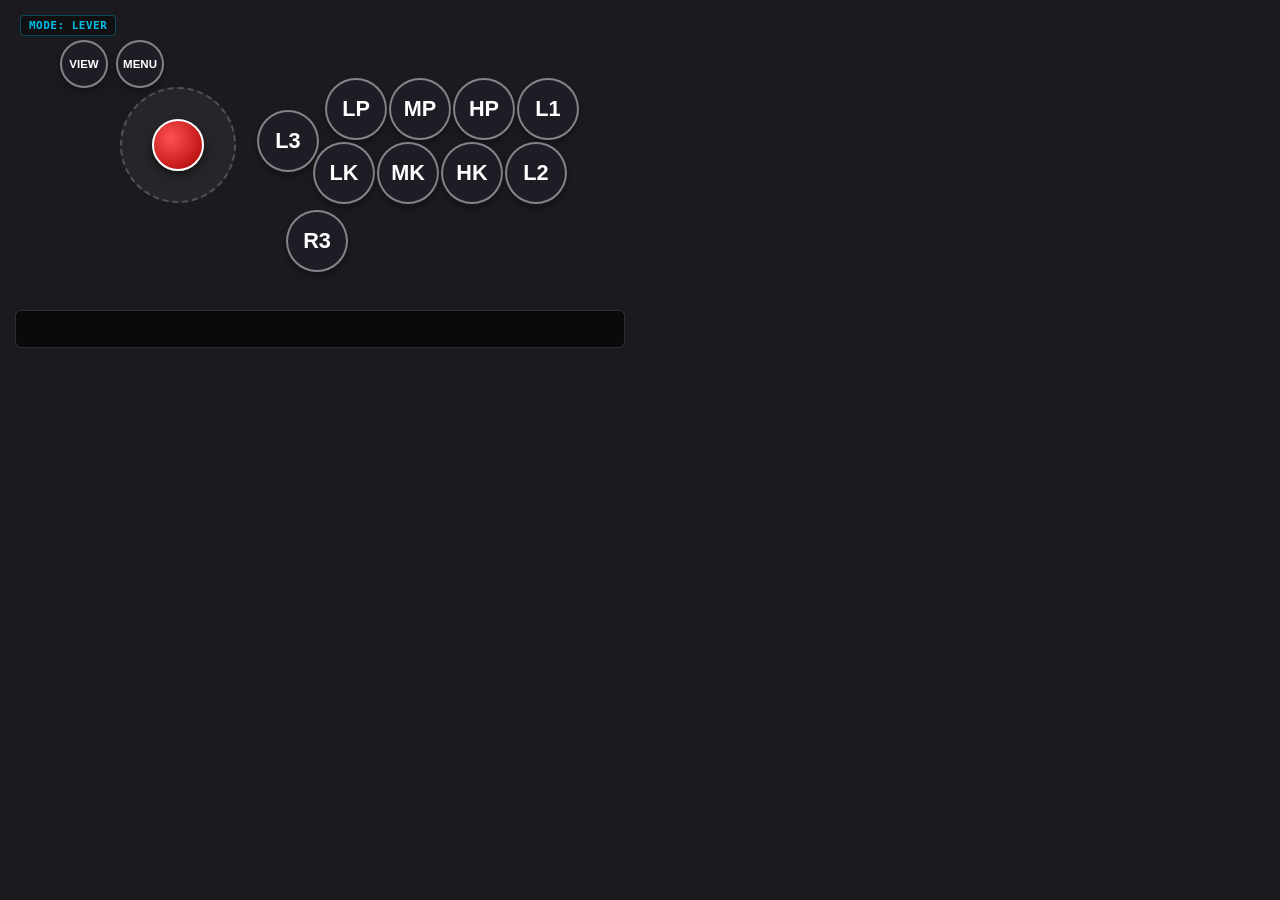
<file: InputOverlay.html>
<!DOCTYPE html>
<html lang="ja">
<head>
  <meta charset="UTF-8">
  <title>Input Overlay</title>
  <style>
  /*
   * =================================================================
   * obs-lever-leverless-input-overlay v1.0.1
   * =================================================================
   * 【調整・開発時のメモ / 動作確認手順】
   * =================================================================
   * ■ 通常のブラウザで確認しながら調整する場合
   * 1. HTMLファイルをブラウザ（ChromeやEdgeなど）で開きます。
   * 2. コントローラーのボタンを何か1回押すと入力が反映されます。
   * 3. エディタでファイルを編集・保存後、F5キーで再読み込みします。
   *
   * ■ OBSのブラウザソース内で確認しながら調整する場合
   * - OBSのソース設定で『幅: 640』『高さ: 360』に指定して使用してください。
   *   ※大きく表示したい場合も、解像度は『640×360』のままOBS画面上で拡大（スケール）させることを推奨します。
   * - 設定変更後はソースのプロパティから『現在のページキャッシュを更新』してください。
   *
   * License: 0BSD (SPDX-License-Identifier: 0BSD)
   * Copyright (C) 2026 Nanmo
   * =================================================================
   */

  /* ========================================================
     ★ 全設定集中管理エリア (CSS Variables)
     ======================================================== */
  :root {
    /* ------------------------------------------------------
       1. モード切替・移動入力（レバー / 移動ボタン）表示設定
       ------------------------------------------------------ */
    --lever-display: flex; /* レバー本体の表示 (flex / none) */
    --mvmt-display:  none; /* 移動ボタン(←↓→: Btn 14, 13, 15)表示 ※レバーレス構成で使用 */
    --jump-display:  none; /* 親指用ジャンプ(↑: Btn 12)ボタン表示 ※レバーモード時に追加表示すると、レバーの上方向が入らない表示になります */
    --mode-display:  flex; /* 左上モード表示バッジの表示 (flex / none) */
    --log-display:   flex; /* 下部入力履歴ログエリアの表示 (flex / none) */

    /* ------------------------------------------------------
       2. ボタン表示名設定 (data-label への代入テキスト)
          [対応凡例]
          ・ボタン番号: Gamepad API標準インデックス
          ・Xbox / PS / 格ゲー(アケコン): 各コントローラーでの対応ボタン
          ※ PS5実機接続時、CreateボタンはOSのシェア機能に専有され、
             PC/ゲーム内で入力検知されない場合（代わりにタッチパッドが割り当てられる場合）があります。
       ------------------------------------------------------ */
    /* --- 移動ボタン（レバーレス方向入力系） --- */
    --label-btn-14: "←";  /* Btn 14 | 移動ボタン左 */
    --label-btn-13: "↓";  /* Btn 13 | 移動ボタン下 */
    --label-btn-15: "→";  /* Btn 15 | 移動ボタン右 */
    --label-jump:   "↑";  /* Btn 12 | 移動ボタン上 (親指ジャンプ) */

    /* --- 攻撃ボタン（上段 / パンチ列） --- */
    --label-btn-02: "LP";  /* Btn 02 | Xbox: X  | PS: □ (Square)   | 弱P (LP) */
    --label-btn-03: "MP";  /* Btn 03 | Xbox: Y  | PS: △ (Triangle) | 中P (MP) */
    --label-btn-05: "HP";  /* Btn 05 | Xbox: RB | PS: R1            | 強P (HP) */
    --label-btn-04: "L1";  /* Btn 04 | Xbox: LB | PS: L1            | 4ボタン目/PARRY等 */

    /* --- 攻撃ボタン（下段 / キック列） --- */
    --label-btn-00: "LK";  /* Btn 00 | Xbox: A  | PS: × (Cross)    | 弱K (LK) */
    --label-btn-01: "MK";  /* Btn 01 | Xbox: B  | PS: ○ (Circle)   | 中K (MK) */
    --label-btn-07: "HK";  /* Btn 07 | Xbox: RT | PS: R2            | 強K (HK) */
    --label-btn-06: "L2";  /* Btn 06 | Xbox: LT | PS: L2            | 4ボタン目/IMPACT等 */

    /* --- サブ・機能系ボタン --- */
    --label-btn-10: "L3";  /* Btn 10 | Xbox: LS | PS: L3 */
    --label-btn-11: "R3";  /* Btn 11 | Xbox: RS | PS: R3 */

    /* --- システム系ボタン --- */
    --label-btn-08: "VIEW";/* Btn 08 | Xbox: View | PS: Share / Create / TouchPad ※ | Select/Back */
                           /* ※ PS5本体接続時はCreateボタンがOS専有となりゲーム内で使用できない場合があります */
    --label-btn-09: "MENU";/* Btn 09 | Xbox: Menu | PS: Options                      | Start */

    /* ------------------------------------------------------
       3. 各要素の配置座標・サイズ設定 (単位: px / flex or none)
       ------------------------------------------------------ */
    /* ボタンサイズ（個別指定、標準62px / システム48px） */
    --size-btn-14: 62px;
    --size-btn-13: 62px;
    --size-btn-15: 62px;
    --size-jump:   62px;

    --size-btn-02: 62px;
    --size-btn-03: 62px;
    --size-btn-05: 62px;
    --size-btn-04: 62px;

    --size-btn-00: 62px;
    --size-btn-01: 62px;
    --size-btn-07: 62px;
    --size-btn-06: 62px;

    --size-btn-10: 62px;
    --size-btn-11: 62px;

    --size-btn-08: 48px;
    --size-btn-09: 48px;


    /* レバーサイズ・位置 */
    --size-lever:      116px; /* レバー土台（ガイド円）サイズ */
    --size-lever-ball: 52px;  /* レバー玉サイズ */
    --pos-lever-top:   87px;  --pos-lever-left: 120px; /* レバー本体 */

    /* 左下移動ボタン位置・表示 */
    --pos-btn-14-top: 135px; --pos-btn-14-left: 69px;  /* Btn 14 (移動←) */
    --pos-btn-13-top: 105px; --pos-btn-13-left: 125px; /* Btn 13 (↓) */
    --pos-btn-15-top: 135px; --pos-btn-15-left: 181px; /* Btn 15 (移動→) */
    --pos-jump-top:   198px; --pos-jump-left:   224px; /* Btn 12 (移動↑ / ジャンプ) */

    /* 攻撃ボタン位置・表示（上段） */
    --disp-btn-02: flex; --pos-btn-02-top: 78px; --pos-btn-02-left: 325px; /* Btn 02 (弱P) */
    --disp-btn-03: flex; --pos-btn-03-top: 78px; --pos-btn-03-left: 389px; /* Btn 03 (中P) */
    --disp-btn-05: flex; --pos-btn-05-top: 78px; --pos-btn-05-left: 453px; /* Btn 05 (強P) */
    --disp-btn-04: flex; --pos-btn-04-top: 78px; --pos-btn-04-left: 517px; /* Btn 04 (L1) */

    /* 攻撃ボタン位置・表示（下段） */
    --disp-btn-00: flex; --pos-btn-00-top: 142px; --pos-btn-00-left: 313px; /* Btn 00 (弱K) */
    --disp-btn-01: flex; --pos-btn-01-top: 142px; --pos-btn-01-left: 377px; /* Btn 01 (中K) */
    --disp-btn-07: flex; --pos-btn-07-top: 142px; --pos-btn-07-left: 441px; /* Btn 07 (強K) */
    --disp-btn-06: flex; --pos-btn-06-top: 142px; --pos-btn-06-left: 505px; /* Btn 06 (L2) */

    /* サブ・機能系ボタン位置・表示 */
    --disp-btn-10: flex; --pos-btn-10-top: 110px; --pos-btn-10-left: 257px; /* Btn 10 (L3) */
    --disp-btn-11: flex; --pos-btn-11-top: 210px; --pos-btn-11-left: 286px; /* Btn 11 (R3) */

    /* システム系ボタン位置・表示 */
    --disp-btn-08: flex; --pos-btn-08-top: 40px; --pos-btn-08-left: 60px;  /* Btn 08 (View) */
    --disp-btn-09: flex; --pos-btn-09-top: 40px; --pos-btn-09-left: 116px; /* Btn 09 (Menu) */

    /* ------------------------------------------------------
       4. デザイン・カラーカスタマイズ設定 【中級者用】
       ------------------------------------------------------ */
    /* [全体背景] */
    --bg-color:           rgba(15, 15, 20, 0.95);    /* ベース背景色(黒) */

    /* [レバー関連] */
    --lever-base-bg:      rgba(255, 255, 255, 0.05); /* レバー土台背景 */
    --lever-base-border:  rgba(255, 255, 255, 0.2);  /* レバー土台枠線 */
    --lever-ball-color-1: rgba(255, 82, 82, 1.0);    /* レバー玉グラデーション(内) */
    --lever-ball-color-2: rgba(167, 0, 0, 1.0);      /* レバー玉グラデーション(外) */
    --lever-ball-border:  rgba(255, 255, 255, 1.0);  /* レバー玉枠線 */

    /* [ボタン：通常時] */
    --btn-bg-color:       rgba(30, 30, 40, 0.85);    /* ボタン背景色 */
    --btn-border-color:   rgba(255, 255, 255, 0.45); /* ボタン枠線色 */
    --btn-text-color:     rgba(255, 255, 255, 1.0);  /* ボタン文字色 */

    /* [ボタン：押下（アクティブ）時] */
    --btn-active-bg:      rgba(0, 210, 255, 1.0);    /* 押下時背景色 */
    --btn-active-border:  rgba(255, 255, 255, 1.0);  /* 押下時枠線色 */
    --btn-active-text:    rgba(0, 0, 0, 1.0);        /* 押下時文字色 */
    --btn-active-glow:    rgba(0, 210, 255, 0.8);    /* 押下時発光エフェクト */

    /* [入力ログエリア] */
    --log-bg-color:       rgba(0, 0, 0, 0.6);        /* ログ背景色 */
    --log-border-color:   rgba(255, 255, 255, 0.15); /* ログ枠線色 */
    --log-text-color:     rgba(255, 255, 255, 0.5);  /* 過去ログ文字色 */
    --log-latest-color:   rgba(0, 210, 255, 1.0);    /* 最新ログ文字色 */

    /* ------------------------------------------------------
       5. 個別ボタン・カラーカスタマイズ設定 【上級者用】
       ------------------------------------------------------ */
    --btn-individual-color-enable: 0;

    /* 移動ボタン個別色 */
    --btn-14-bg: rgba(30, 30, 40, 0.85); --btn-14-act: rgba(255, 200, 0, 1.0); /* Btn 14 (←) */
    --btn-13-bg: rgba(30, 30, 40, 0.85); --btn-13-act: rgba(255, 200, 0, 1.0); /* Btn 13 (↓) */
    --btn-15-bg: rgba(30, 30, 40, 0.85); --btn-15-act: rgba(255, 200, 0, 1.0); /* Btn 15 (→) */
    --btn-12-bg: rgba(30, 30, 40, 0.85); --btn-12-act: rgba(255, 200, 0, 1.0); /* Btn 12 (↑ / ジャンプ) */

    /* 攻撃ボタン（上段）個別色 */
    --btn-02-bg: rgba(30, 30, 40, 0.85); --btn-02-act: rgba(0, 210, 255, 1.0); /* Btn 02 (弱P) */
    --btn-03-bg: rgba(30, 30, 40, 0.85); --btn-03-act: rgba(0, 210, 255, 1.0); /* Btn 03 (中P) */
    --btn-05-bg: rgba(30, 30, 40, 0.85); --btn-05-act: rgba(0, 210, 255, 1.0); /* Btn 05 (強P) */
    --btn-04-bg: rgba(30, 30, 40, 0.85); --btn-04-act: rgba(0, 210, 255, 1.0); /* Btn 04 (L1) */

    /* 攻撃ボタン（下段）個別色 */
    --btn-00-bg: rgba(30, 30, 40, 0.85); --btn-00-act: rgba(255, 82, 82, 1.0); /* Btn 00 (弱K) */
    --btn-01-bg: rgba(30, 30, 40, 0.85); --btn-01-act: rgba(255, 82, 82, 1.0); /* Btn 01 (中K) */
    --btn-07-bg: rgba(30, 30, 40, 0.85); --btn-07-act: rgba(255, 82, 82, 1.0); /* Btn 07 (強K) */
    --btn-06-bg: rgba(30, 30, 40, 0.85); --btn-06-act: rgba(255, 82, 82, 1.0); /* Btn 06 (L2) */

    /* サブボタン個別色 */
    --btn-10-bg: rgba(30, 30, 40, 0.85); --btn-10-act: rgba(0, 210, 255, 1.0); /* Btn 10 (L3) */
    --btn-11-bg: rgba(30, 30, 40, 0.85); --btn-11-act: rgba(0, 210, 255, 1.0); /* Btn 11 (R3) */

    /* システムボタン個別色 */
    --btn-08-bg: rgba(30, 30, 40, 0.85); --btn-08-act: rgba(0, 210, 255, 1.0); /* Btn 08 (View) */
    --btn-09-bg: rgba(30, 30, 40, 0.85); --btn-09-act: rgba(0, 210, 255, 1.0); /* Btn 09 (Menu) */

    /* ------------------------------------------------------
       6. 対象コントローラー（1P/2P等）指定設定 【上級者用】
          ・auto : 接続されているすべてのコントローラーの入力を受け取る（標準）
          ・0〜3 : 指定した番号（Gamepad APIインデックス）のコントローラーのみを固定監視
       ------------------------------------------------------ */
    --gamepad-index: auto;
  }
  /* ========================================================
     ★ 全設定集中管理エリア 終了
     ======================================================== */

  /* ------------------------------------------------------
     基本スタイル定義
     ------------------------------------------------------ */
  * { box-sizing: border-box; margin: 0; padding: 0; }
  body {
    background-color: var(--bg-color); /* 黒系背景 */
    color: rgba(255, 255, 255, 1.0);
    font-family: -apple-system, BlinkMacSystemFont, "Segoe UI", "Hiragino Sans", "Hiragino Kaku Gothic ProN", "Yu Gothic UI", "Meiryo", sans-serif;
    overflow: hidden;
    user-select: none;
    width: 640px;
    height: 360px;
  }

  #overlay {
    position: relative;
    width: 100%;
    height: 100%;
  }

  /* モード表示バッジ */
  #mode-display {
    display: var(--mode-display);
    position: absolute;
    top: 15px;
    left: 20px;
    font-family: monospace, sans-serif;
    font-size: 11px;
    font-weight: bold;
    color: rgba(0, 210, 255, 0.9);
    background: rgba(0, 0, 0, 0.4);
    padding: 3px 8px;
    border-radius: 4px;
    border: 1px solid rgba(0, 210, 255, 0.3);
    letter-spacing: 0.5px;
  }

  /* ------------------------------------------------------
     共通ボタン描画
     ------------------------------------------------------ */
  .btn {
    position: absolute;
    width: var(--btn-size, 62px);
    height: var(--btn-size, 62px);
    border-radius: 50%;
    border: 2px solid var(--btn-border-color);
    background-color: var(--btn-bg-color);
    color: var(--btn-text-color);
    display: flex;
    align-items: center;
    justify-content: center;
    font-weight: bold;
    font-size: calc(var(--btn-size, 62px) * 0.35);
    box-shadow: 0 4px 6px rgba(0, 0, 0, 0.3);
    transition: background-color 0.05s, transform 0.05s, border-color 0.05s;
  }
  .btn::after {
    content: attr(data-label);
  }
  .btn.active {
    background-color: var(--btn-active-bg);
    border-color: var(--btn-active-border);
    color: var(--btn-active-text);
    transform: scale(0.92);
    box-shadow: 0 0 12px var(--btn-active-glow);
  }

  /* 文字数に応じたフォントサイズ自動調整 */
  .btn.text-long  { font-size: calc(var(--btn-size, 62px) * 0.24); } /* 3〜4文字 */
  .btn.text-xlong { font-size: calc(var(--btn-size, 62px) * 0.19); } /* 5文字以上 */

  /* 特殊ボタンサイズ・フォント */
  .btn-sys { width: var(--btn-size, 48px); height: var(--btn-size, 48px); }


  .btn-jump { width: var(--btn-size, var(--size-jump, 62px)); height: var(--btn-size, var(--size-jump, 62px)); }

  /* モード依存の表示切替 */
  .mode-lever { display: var(--lever-display); align-items: center; justify-content: center; }
  .mode-mvmt  { display: var(--mvmt-display); }
  .mode-jump  { display: var(--jump-display); }
  .mode-log   { display: var(--log-display); align-items: center; }

  /* 位置指定マッピング */
  #btn-08, #btn-8 { --btn-size: var(--size-btn-08, 48px); display: var(--disp-btn-08); top: var(--pos-btn-08-top); left: var(--pos-btn-08-left); }
  #btn-09, #btn-9 { --btn-size: var(--size-btn-09, 48px); display: var(--disp-btn-09); top: var(--pos-btn-09-top); left: var(--pos-btn-09-left); }
  #btn-14         { --btn-size: var(--size-btn-14, 62px); top: var(--pos-btn-14-top); left: var(--pos-btn-14-left); }
  #btn-13         { --btn-size: var(--size-btn-13, 62px); top: var(--pos-btn-13-top); left: var(--pos-btn-13-left); }
  #btn-15         { --btn-size: var(--size-btn-15, 62px); top: var(--pos-btn-15-top); left: var(--pos-btn-15-left); }
  #btn-12         { --btn-size: var(--size-jump, 62px);   top: var(--pos-jump-top);   left: var(--pos-jump-left); }
  #btn-10         { --btn-size: var(--size-btn-10, 62px); display: var(--disp-btn-10); top: var(--pos-btn-10-top); left: var(--pos-btn-10-left); }
  #btn-11         { --btn-size: var(--size-btn-11, 62px); display: var(--disp-btn-11); top: var(--pos-btn-11-top); left: var(--pos-btn-11-left); }
  #btn-02, #btn-2 { --btn-size: var(--size-btn-02, 62px); display: var(--disp-btn-02); top: var(--pos-btn-02-top); left: var(--pos-btn-02-left); }
  #btn-03, #btn-3 { --btn-size: var(--size-btn-03, 62px); display: var(--disp-btn-03); top: var(--pos-btn-03-top); left: var(--pos-btn-03-left); }
  #btn-05, #btn-5 { --btn-size: var(--size-btn-05, 62px); display: var(--disp-btn-05); top: var(--pos-btn-05-top); left: var(--pos-btn-05-left); }
  #btn-04, #btn-4 { --btn-size: var(--size-btn-04, 62px); display: var(--disp-btn-04); top: var(--pos-btn-04-top); left: var(--pos-btn-04-left); }
  #btn-00, #btn-0 { --btn-size: var(--size-btn-00, 62px); display: var(--disp-btn-00); top: var(--pos-btn-00-top); left: var(--pos-btn-00-left); }
  #btn-01, #btn-1 { --btn-size: var(--size-btn-01, 62px); display: var(--disp-btn-01); top: var(--pos-btn-01-top); left: var(--pos-btn-01-left); }
  #btn-07, #btn-7 { --btn-size: var(--size-btn-07, 62px); display: var(--disp-btn-07); top: var(--pos-btn-07-top); left: var(--pos-btn-07-left); }
  #btn-06, #btn-6 { --btn-size: var(--size-btn-06, 62px); display: var(--disp-btn-06); top: var(--pos-btn-06-top); left: var(--pos-btn-06-left); }

  /* 個別カラー適用 */
  body.individual-colors-on #btn-14 { background-color: var(--btn-14-bg); }
  body.individual-colors-on #btn-14.active { background-color: var(--btn-14-act); }
  body.individual-colors-on #btn-13 { background-color: var(--btn-13-bg); }
  body.individual-colors-on #btn-13.active { background-color: var(--btn-13-act); }
  body.individual-colors-on #btn-15 { background-color: var(--btn-15-bg); }
  body.individual-colors-on #btn-15.active { background-color: var(--btn-15-act); }
  body.individual-colors-on #btn-12 { background-color: var(--btn-12-bg); }
  body.individual-colors-on #btn-12.active { background-color: var(--btn-12-act); }

  body.individual-colors-on #btn-02, body.individual-colors-on #btn-2 { background-color: var(--btn-02-bg); }
  body.individual-colors-on #btn-02.active, body.individual-colors-on #btn-2.active { background-color: var(--btn-02-act); }
  body.individual-colors-on #btn-03, body.individual-colors-on #btn-3 { background-color: var(--btn-03-bg); }
  body.individual-colors-on #btn-03.active, body.individual-colors-on #btn-3.active { background-color: var(--btn-03-act); }
  body.individual-colors-on #btn-05, body.individual-colors-on #btn-5 { background-color: var(--btn-05-bg); }
  body.individual-colors-on #btn-05.active, body.individual-colors-on #btn-5.active { background-color: var(--btn-05-act); }
  body.individual-colors-on #btn-04, body.individual-colors-on #btn-4 { background-color: var(--btn-04-bg); }
  body.individual-colors-on #btn-04.active, body.individual-colors-on #btn-4.active { background-color: var(--btn-04-act); }

  body.individual-colors-on #btn-00, body.individual-colors-on #btn-0 { background-color: var(--btn-00-bg); }
  body.individual-colors-on #btn-00.active, body.individual-colors-on #btn-0.active { background-color: var(--btn-00-act); }
  body.individual-colors-on #btn-01, body.individual-colors-on #btn-1 { background-color: var(--btn-01-bg); }
  body.individual-colors-on #btn-01.active, body.individual-colors-on #btn-1.active { background-color: var(--btn-01-act); }
  body.individual-colors-on #btn-07, body.individual-colors-on #btn-7 { background-color: var(--btn-07-bg); }
  body.individual-colors-on #btn-07.active, body.individual-colors-on #btn-7.active { background-color: var(--btn-07-act); }
  body.individual-colors-on #btn-06, body.individual-colors-on #btn-6 { background-color: var(--btn-06-bg); }
  body.individual-colors-on #btn-06.active, body.individual-colors-on #btn-6.active { background-color: var(--btn-06-act); }

  body.individual-colors-on #btn-10 { background-color: var(--btn-10-bg); }
  body.individual-colors-on #btn-10.active { background-color: var(--btn-10-act); }
  body.individual-colors-on #btn-11 { background-color: var(--btn-11-bg); }
  body.individual-colors-on #btn-11.active { background-color: var(--btn-11-act); }

  body.individual-colors-on #btn-08, body.individual-colors-on #btn-8 { background-color: var(--btn-08-bg); }
  body.individual-colors-on #btn-08.active, body.individual-colors-on #btn-8.active { background-color: var(--btn-08-act); }
  body.individual-colors-on #btn-09, body.individual-colors-on #btn-9 { background-color: var(--btn-09-bg); }
  body.individual-colors-on #btn-09.active, body.individual-colors-on #btn-9.active { background-color: var(--btn-09-act); }

  /* ------------------------------------------------------
     レバー描画
     ------------------------------------------------------ */
  #lever-base {
    position: absolute;
    top: var(--pos-lever-top);
    left: var(--pos-lever-left);
    width: var(--size-lever, 116px);
    height: var(--size-lever, 116px);
    border-radius: 50%;
    background: var(--lever-base-bg);
    border: 2px dashed var(--lever-base-border);
  }
  #lever-ball {
    width: var(--size-lever-ball, 52px);
    height: var(--size-lever-ball, 52px);
    border-radius: 50%;
    background: radial-gradient(circle at 35% 35%, var(--lever-ball-color-1), var(--lever-ball-color-2));
    border: 2px solid var(--lever-ball-border);
    box-shadow: 0 4px 10px rgba(0, 0, 0, 0.5);
    transition: transform 0.04s ease-out;
  }

  /* ------------------------------------------------------
     入力履歴ログ描画
     ------------------------------------------------------ */
  #input-log {
    position: absolute;
    bottom: 12px;
    left: 15px;
    width: 610px;
    height: 38px;
    background: var(--log-bg-color);
    border: 1px solid var(--log-border-color);
    border-radius: 6px;
    flex-direction: row;
    padding: 0 14px;
    overflow: hidden;
    font-family: monospace, "Yu Gothic UI", "Meiryo", sans-serif;
    font-size: 14px;
    gap: 12px;
  }
  .log-item {
    white-space: nowrap;
    opacity: 0.5;
    color: var(--log-text-color);
    flex-shrink: 0;
  }
  .log-item:first-child {
    opacity: 1;
    color: var(--log-latest-color);
    font-weight: bold;
  }
  </style>
</head>
<body>

<div id="overlay">
  <!-- モード表示バッジ -->
  <div id="mode-display">MODE: ---</div>

  <!-- レバー本体 -->
  <div id="lever-base" class="mode-lever">
    <div id="lever-ball"></div>
  </div>

  <!-- システムボタン -->
  <div id="btn-08" class="btn btn-sys"></div>
  <div id="btn-09" class="btn btn-sys"></div>

  <!-- 移動ボタン (レバーレス時用: ←↓→) -->
  <div id="btn-14" class="btn mode-mvmt"></div>
  <div id="btn-13" class="btn mode-mvmt"></div>
  <div id="btn-15" class="btn mode-mvmt"></div>

  <!-- 親指ジャンプボタン -->
  <div id="btn-12" class="btn btn-jump mode-jump"></div>

  <!-- サブ・機能系ボタン (L3 / R3) -->
  <div id="btn-10" class="btn"></div>
  <div id="btn-11" class="btn"></div>

  <!-- 攻撃ボタン -->
  <div id="btn-02" class="btn"></div>
  <div id="btn-03" class="btn"></div>
  <div id="btn-05" class="btn"></div>
  <div id="btn-04" class="btn"></div>
  <div id="btn-00" class="btn"></div>
  <div id="btn-01" class="btn"></div>
  <div id="btn-07" class="btn"></div>
  <div id="btn-06" class="btn"></div>

  <!-- 入力ログ -->
  <div id="input-log" class="mode-log"></div>
</div>

<script>
  function getBtnElement(idx) {
    const pfx2 = String(idx).padStart(2, '0');
    return document.getElementById(`btn-${pfx2}`) || document.getElementById(`btn-${idx}`);
  }

  const btnIndices = [0, 1, 2, 3, 4, 5, 6, 7, 8, 9, 10, 11, 12, 13, 14, 15];
  const modeDisplayEl = document.getElementById('mode-display');

  let isJump = false;
  let targetGamepadIndex = null;
  let leverStroke = 34;


  function escapeHtml(str) {
    return String(str)
      .replace(/&/g, '&amp;')
      .replace(/</g, '&lt;')
      .replace(/>/g, '&gt;')
      .replace(/"/g, '&quot;')
      .replace(/'/g, '&#39;');
  }

  function applyLabelAndAdjustSize(el, label) {
    if (!el || label === null || label === undefined) return;
    el.setAttribute('data-label', label);

    const len = label.length;
    el.classList.remove('text-long', 'text-xlong');
    if (len >= 5) {
      el.classList.add('text-xlong');
    } else if (len >= 3) {
      el.classList.add('text-long');
    }
  }

  function applyConfigFromCSS() {
    const rootStyle = getComputedStyle(document.documentElement);
    const isLever = rootStyle.getPropertyValue('--lever-display').trim() === 'flex';
    const isMvmt  = rootStyle.getPropertyValue('--mvmt-display').trim() === 'flex';
    isJump        = rootStyle.getPropertyValue('--jump-display').trim() === 'flex';

    let ctrlModeText = "CUSTOM";
    if (isLever && !isMvmt && !isJump) {
      ctrlModeText = "LEVER";
    } else if (isLever && !isMvmt && isJump) {
      ctrlModeText = "LEVER + JUMP";
    } else if (!isLever && isMvmt && isJump) {
      ctrlModeText = "LEVERLESS (ALL-BUTTON)";
    }

    const gpIndexSetting = rootStyle.getPropertyValue('--gamepad-index').trim().replace(/^"|"$/g, '');
    targetGamepadIndex = (/^\d+$/.test(gpIndexSetting)) ? parseInt(gpIndexSetting, 10) : null;

    if (modeDisplayEl) {
      const idSuffix = (targetGamepadIndex !== null) ? ` (ID: ${targetGamepadIndex})` : '';
      modeDisplayEl.textContent = `MODE: ${ctrlModeText}${idSuffix}`;
    }

    for (let i = 0; i < btnIndices.length; i++) {
      const idx = btnIndices[i];
      const el = getBtnElement(idx);
      if (el) {
        const varName = (idx === 12) ? '--label-jump' : `--label-btn-${String(idx).padStart(2, '0')}`;
        let rawLabel = rootStyle.getPropertyValue(varName).trim();
        if (!rawLabel && idx !== 12) {
          rawLabel = rootStyle.getPropertyValue(`--label-btn-${idx}`).trim();
        }
        if (rawLabel) {
          const label = rawLabel.replace(/^['"]|['"]$/g, '').replace(/\\([\\/"])/g, '$1');
          applyLabelAndAdjustSize(el, label);
        }
      }
    }

    const isIndividualEnabled = rootStyle.getPropertyValue('--btn-individual-color-enable').trim() === '1';
    document.body.classList.toggle('individual-colors-on', isIndividualEnabled);

    const baseSize = parseFloat(rootStyle.getPropertyValue('--size-lever')) || 116;
    const ballSize = parseFloat(rootStyle.getPropertyValue('--size-lever-ball')) || 52;
    leverStroke = Math.round((baseSize - ballSize) / 2 + 2);
  }

  applyConfigFromCSS();
  window.addEventListener('load', applyConfigFromCSS);

  const styleObserver = new MutationObserver((mutations) => {
    for (let i = 0; i < mutations.length; i++) {
      const m = mutations[i];
      if (m.target && (m.target.nodeName === 'STYLE' || (m.target.parentNode && m.target.parentNode.nodeName === 'STYLE'))) {
        applyConfigFromCSS();
        return;
      }
      if (m.addedNodes) {
        for (let j = 0; j < m.addedNodes.length; j++) {
          const n = m.addedNodes[j];
          if (n.nodeName === 'STYLE' || n.nodeName === 'LINK') {
            if (n.nodeName === 'LINK') {
              n.addEventListener('load', applyConfigFromCSS, { once: true });
            }
            applyConfigFromCSS();
            return;
          }
        }
      }
    }
  });
  styleObserver.observe(document.documentElement, { childList: true, subtree: true, characterData: true });

  const leverBall = document.getElementById('lever-ball');
  const inputLog  = document.getElementById('input-log');


  let logHistory = [];
  let lastStateStr = "";

  function resetInputState() {
    for (let i = 0; i < btnIndices.length; i++) {
      const idx = btnIndices[i];
      const el = getBtnElement(idx);
      if (el) {
        el.classList.remove('active');
      }
    }
    if (leverBall) {
      leverBall.style.transform = 'translate(0px, 0px)';
    }
    lastStateStr = "";
  }

  window.addEventListener('gamepaddisconnected', resetInputState);

  function pollGamepad() {
    try {
      const gamepads = navigator.getGamepads ? navigator.getGamepads() : [];
      const targetGamepads = [];

      if (gamepads) {
        if (targetGamepadIndex !== null) {
          if (gamepads[targetGamepadIndex] && gamepads[targetGamepadIndex].connected) {
            targetGamepads.push(gamepads[targetGamepadIndex]);
          }
        } else {
          for (let i = 0; i < gamepads.length; i++) {
            if (gamepads[i] && gamepads[i].connected) {
              targetGamepads.push(gamepads[i]);
            }
          }
        }
      }

    if (targetGamepads.length > 0) {
      const pressedBtns = [];
      let rx = 0;
      let ry = 0;
      const deadzone = 0.25;

      for (let p = 0; p < targetGamepads.length; p++) {
        const gp = targetGamepads[p];
        if (gp.buttons) {
          for (let i = 0; i < gp.buttons.length; i++) {
            if (gp.buttons[i] && gp.buttons[i].pressed) {
              pressedBtns[i] = true;
            }
          }
        }
        if (gp.axes && gp.axes.length >= 2) {
          if (Math.abs(gp.axes[0]) > deadzone && Math.abs(gp.axes[0]) > Math.abs(rx)) rx = gp.axes[0];
          if (Math.abs(gp.axes[1]) > deadzone && Math.abs(gp.axes[1]) > Math.abs(ry)) ry = gp.axes[1];
        }
      }

      for (let i = 0; i < btnIndices.length; i++) {
        const idx = btnIndices[i];
        const el = getBtnElement(idx);
        if (el) {
          if (pressedBtns[idx]) {
            el.classList.add('active');
          } else {
            el.classList.remove('active');
          }
        }
      }

      if (pressedBtns[14]) rx = -1;
      if (pressedBtns[15]) rx = 1;
      if (pressedBtns[13]) ry = 1;

      if (pressedBtns[12] || ry < -0.5) {
        ry = -1;
      }

      if (leverBall) {
        const leverRy = (isJump && ry < 0) ? 0 : ry;
        leverBall.style.transform = `translate(${rx * leverStroke}px, ${leverRy * leverStroke}px)`;
      }

      const activeBtns = [];

      if (rx < -0.5 && ry > 0.5) activeBtns.push("↙");
      else if (rx > 0.5 && ry > 0.5) activeBtns.push("↘");
      else if (rx < -0.5 && ry < -0.5) activeBtns.push("↖");
      else if (rx > 0.5 && ry < -0.5) activeBtns.push("↗");
      else if (rx < -0.5) activeBtns.push("←");
      else if (rx > 0.5) activeBtns.push("→");
      else if (ry > 0.5) activeBtns.push("↓");
      else if (ry < -0.5) activeBtns.push("↑");

      const maxBtnLen = Math.max(btnIndices.length, pressedBtns.length);
      for (let i = 0; i < maxBtnLen; i++) {
        if (pressedBtns[i]) {
          if (i >= 12 && i <= 15) continue;

          const el = getBtnElement(i);
          if (el && getComputedStyle(el).display !== 'none') {
            const lbl = el.getAttribute('data-label') || String(i);
            if (!activeBtns.includes(lbl)) {
              activeBtns.push(lbl);
            }
          }
        }
      }

      const currentStateStr = activeBtns.join('+');
      if (currentStateStr !== lastStateStr && currentStateStr !== "") {
        logHistory.unshift(currentStateStr);
        if (logHistory.length > 25) logHistory.pop();
        inputLog.innerHTML = logHistory.map(s => `<span class="log-item">${escapeHtml(s)}</span>`).join('');
        lastStateStr = currentStateStr;
      } else if (currentStateStr === "") {
        lastStateStr = "";
      }
      } else {
        resetInputState();
      }
    } catch (err) {
      console.error("Gamepad poll error:", err);
    }

    requestAnimationFrame(pollGamepad);
  }

  requestAnimationFrame(pollGamepad);
</script>

</body>
</html>
</file>
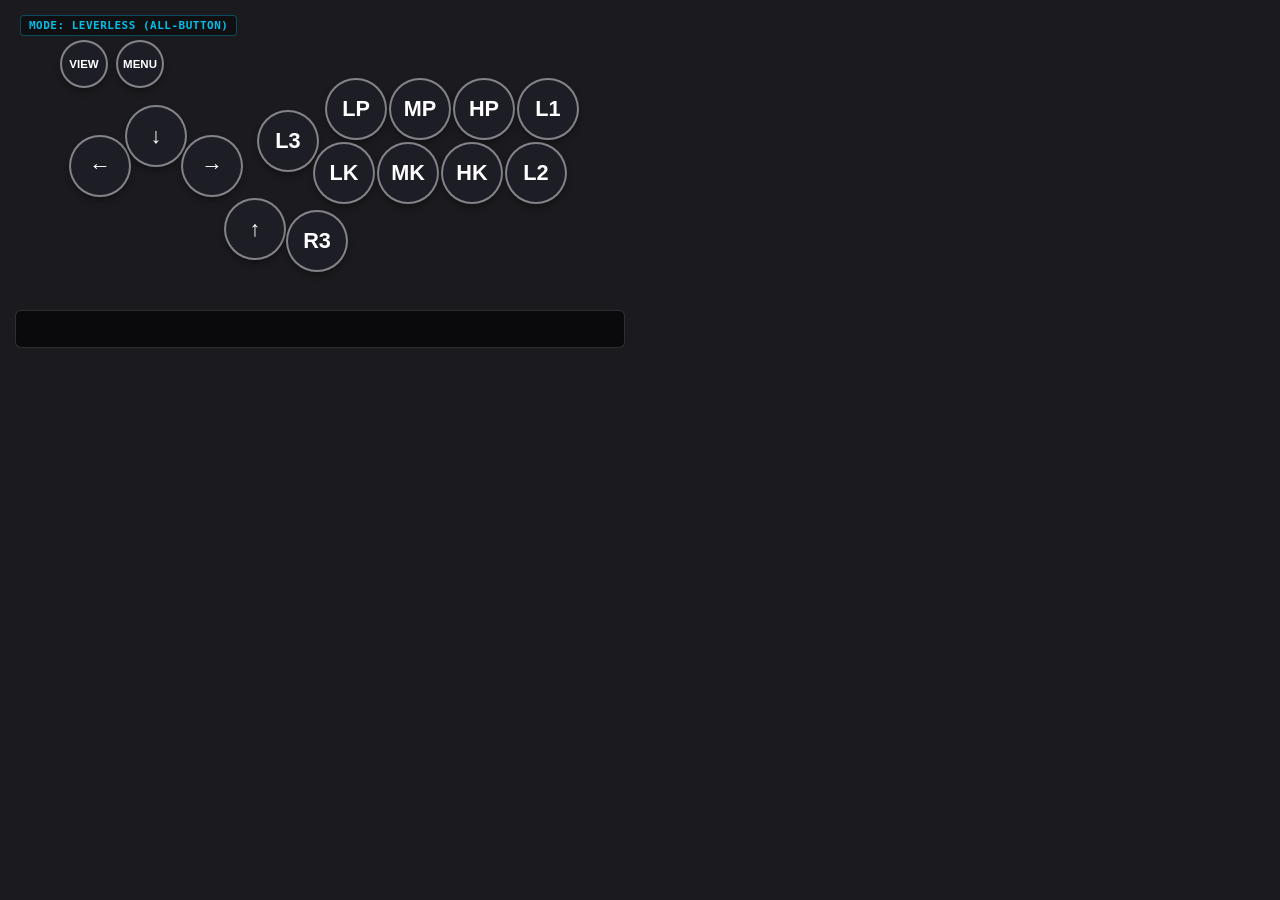
<file: mode_samples/InputOverlay_Leverless.html>
<!DOCTYPE html>
<html lang="ja">
<head>
  <meta charset="UTF-8">
  <title>Input Overlay</title>
  <style>
  /*
   * =================================================================
   * obs-lever-leverless-input-overlay v1.0.1
   * =================================================================
   * 【調整・開発時のメモ / 動作確認手順】
   * =================================================================
   * ■ 通常のブラウザで確認しながら調整する場合
   * 1. HTMLファイルをブラウザ（ChromeやEdgeなど）で開きます。
   * 2. コントローラーのボタンを何か1回押すと入力が反映されます。
   * 3. エディタでファイルを編集・保存後、F5キーで再読み込みします。
   *
   * ■ OBSのブラウザソース内で確認しながら調整する場合
   * - OBSのソース設定で『幅: 640』『高さ: 360』に指定して使用してください。
   *   ※大きく表示したい場合も、解像度は『640×360』のままOBS画面上で拡大（スケール）させることを推奨します。
   * - 設定変更後はソースのプロパティから『現在のページキャッシュを更新』してください。
   *
   * License: 0BSD (SPDX-License-Identifier: 0BSD)
   * Copyright (C) 2026 Nanmo
   * =================================================================
   */

  /* ========================================================
     ★ 全設定集中管理エリア (CSS Variables)
     ======================================================== */
  :root {
    /* ------------------------------------------------------
       1. モード切替・移動入力（レバー / 移動ボタン）表示設定
       ------------------------------------------------------ */
    --lever-display: none; /* レバー本体の表示 (flex / none) */
    --mvmt-display:  flex; /* 移動ボタン(←↓→: Btn 14, 13, 15)表示 ※レバーレス構成で使用 */
    --jump-display:  flex; /* 親指用ジャンプ(↑: Btn 12)ボタン表示 ※レバーモード時に追加表示すると、レバーの上方向が入らない表示になります */
    --mode-display:  flex; /* 左上モード表示バッジの表示 (flex / none) */
    --log-display:   flex; /* 下部入力履歴ログエリアの表示 (flex / none) */

    /* ------------------------------------------------------
       2. ボタン表示名設定 (data-label への代入テキスト)
          [対応凡例]
          ・ボタン番号: Gamepad API標準インデックス
          ・Xbox / PS / 格ゲー(アケコン): 各コントローラーでの対応ボタン
          ※ PS5実機接続時、CreateボタンはOSのシェア機能に専有され、
             PC/ゲーム内で入力検知されない場合（代わりにタッチパッドが割り当てられる場合）があります。
       ------------------------------------------------------ */
    /* --- 移動ボタン（レバーレス方向入力系） --- */
    --label-btn-14: "←";  /* Btn 14 | 移動ボタン左 */
    --label-btn-13: "↓";  /* Btn 13 | 移動ボタン下 */
    --label-btn-15: "→";  /* Btn 15 | 移動ボタン右 */
    --label-jump:   "↑";  /* Btn 12 | 移動ボタン上 (親指ジャンプ) */

    /* --- 攻撃ボタン（上段 / パンチ列） --- */
    --label-btn-02: "LP";  /* Btn 02 | Xbox: X  | PS: □ (Square)   | 弱P (LP) */
    --label-btn-03: "MP";  /* Btn 03 | Xbox: Y  | PS: △ (Triangle) | 中P (MP) */
    --label-btn-05: "HP";  /* Btn 05 | Xbox: RB | PS: R1            | 強P (HP) */
    --label-btn-04: "L1";  /* Btn 04 | Xbox: LB | PS: L1            | 4ボタン目/PARRY等 */

    /* --- 攻撃ボタン（下段 / キック列） --- */
    --label-btn-00: "LK";  /* Btn 00 | Xbox: A  | PS: × (Cross)    | 弱K (LK) */
    --label-btn-01: "MK";  /* Btn 01 | Xbox: B  | PS: ○ (Circle)   | 中K (MK) */
    --label-btn-07: "HK";  /* Btn 07 | Xbox: RT | PS: R2            | 強K (HK) */
    --label-btn-06: "L2";  /* Btn 06 | Xbox: LT | PS: L2            | 4ボタン目/IMPACT等 */

    /* --- サブ・機能系ボタン --- */
    --label-btn-10: "L3";  /* Btn 10 | Xbox: LS | PS: L3 */
    --label-btn-11: "R3";  /* Btn 11 | Xbox: RS | PS: R3 */

    /* --- システム系ボタン --- */
    --label-btn-08: "VIEW";/* Btn 08 | Xbox: View | PS: Share / Create / TouchPad ※ | Select/Back */
                           /* ※ PS5本体接続時はCreateボタンがOS専有となりゲーム内で使用できない場合があります */
    --label-btn-09: "MENU";/* Btn 09 | Xbox: Menu | PS: Options                      | Start */

    /* ------------------------------------------------------
       3. 各要素の配置座標・サイズ設定 (単位: px / flex or none)
       ------------------------------------------------------ */
    /* ボタンサイズ（個別指定、標準62px / システム48px） */
    --size-btn-14: 62px;
    --size-btn-13: 62px;
    --size-btn-15: 62px;
    --size-jump:   62px;

    --size-btn-02: 62px;
    --size-btn-03: 62px;
    --size-btn-05: 62px;
    --size-btn-04: 62px;

    --size-btn-00: 62px;
    --size-btn-01: 62px;
    --size-btn-07: 62px;
    --size-btn-06: 62px;

    --size-btn-10: 62px;
    --size-btn-11: 62px;

    --size-btn-08: 48px;
    --size-btn-09: 48px;


    /* レバーサイズ・位置 */
    --size-lever:      116px; /* レバー土台（ガイド円）サイズ */
    --size-lever-ball: 52px;  /* レバー玉サイズ */
    --pos-lever-top:   87px;  --pos-lever-left: 120px; /* レバー本体 */

    /* 左下移動ボタン位置・表示 */
    --pos-btn-14-top: 135px; --pos-btn-14-left: 69px;  /* Btn 14 (移動←) */
    --pos-btn-13-top: 105px; --pos-btn-13-left: 125px; /* Btn 13 (↓) */
    --pos-btn-15-top: 135px; --pos-btn-15-left: 181px; /* Btn 15 (移動→) */
    --pos-jump-top:   198px; --pos-jump-left:   224px; /* Btn 12 (移動↑ / ジャンプ) */

    /* 攻撃ボタン位置・表示（上段） */
    --disp-btn-02: flex; --pos-btn-02-top: 78px; --pos-btn-02-left: 325px; /* Btn 02 (弱P) */
    --disp-btn-03: flex; --pos-btn-03-top: 78px; --pos-btn-03-left: 389px; /* Btn 03 (中P) */
    --disp-btn-05: flex; --pos-btn-05-top: 78px; --pos-btn-05-left: 453px; /* Btn 05 (強P) */
    --disp-btn-04: flex; --pos-btn-04-top: 78px; --pos-btn-04-left: 517px; /* Btn 04 (L1) */

    /* 攻撃ボタン位置・表示（下段） */
    --disp-btn-00: flex; --pos-btn-00-top: 142px; --pos-btn-00-left: 313px; /* Btn 00 (弱K) */
    --disp-btn-01: flex; --pos-btn-01-top: 142px; --pos-btn-01-left: 377px; /* Btn 01 (中K) */
    --disp-btn-07: flex; --pos-btn-07-top: 142px; --pos-btn-07-left: 441px; /* Btn 07 (強K) */
    --disp-btn-06: flex; --pos-btn-06-top: 142px; --pos-btn-06-left: 505px; /* Btn 06 (L2) */

    /* サブ・機能系ボタン位置・表示 */
    --disp-btn-10: flex; --pos-btn-10-top: 110px; --pos-btn-10-left: 257px; /* Btn 10 (L3) */
    --disp-btn-11: flex; --pos-btn-11-top: 210px; --pos-btn-11-left: 286px; /* Btn 11 (R3) */

    /* システム系ボタン位置・表示 */
    --disp-btn-08: flex; --pos-btn-08-top: 40px; --pos-btn-08-left: 60px;  /* Btn 08 (View) */
    --disp-btn-09: flex; --pos-btn-09-top: 40px; --pos-btn-09-left: 116px; /* Btn 09 (Menu) */

    /* ------------------------------------------------------
       4. デザイン・カラーカスタマイズ設定 【中級者用】
       ------------------------------------------------------ */
    /* [全体背景] */
    --bg-color:           rgba(15, 15, 20, 0.95);    /* ベース背景色(黒) */

    /* [レバー関連] */
    --lever-base-bg:      rgba(255, 255, 255, 0.05); /* レバー土台背景 */
    --lever-base-border:  rgba(255, 255, 255, 0.2);  /* レバー土台枠線 */
    --lever-ball-color-1: rgba(255, 82, 82, 1.0);    /* レバー玉グラデーション(内) */
    --lever-ball-color-2: rgba(167, 0, 0, 1.0);      /* レバー玉グラデーション(外) */
    --lever-ball-border:  rgba(255, 255, 255, 1.0);  /* レバー玉枠線 */

    /* [ボタン：通常時] */
    --btn-bg-color:       rgba(30, 30, 40, 0.85);    /* ボタン背景色 */
    --btn-border-color:   rgba(255, 255, 255, 0.45); /* ボタン枠線色 */
    --btn-text-color:     rgba(255, 255, 255, 1.0);  /* ボタン文字色 */

    /* [ボタン：押下（アクティブ）時] */
    --btn-active-bg:      rgba(0, 210, 255, 1.0);    /* 押下時背景色 */
    --btn-active-border:  rgba(255, 255, 255, 1.0);  /* 押下時枠線色 */
    --btn-active-text:    rgba(0, 0, 0, 1.0);        /* 押下時文字色 */
    --btn-active-glow:    rgba(0, 210, 255, 0.8);    /* 押下時発光エフェクト */

    /* [入力ログエリア] */
    --log-bg-color:       rgba(0, 0, 0, 0.6);        /* ログ背景色 */
    --log-border-color:   rgba(255, 255, 255, 0.15); /* ログ枠線色 */
    --log-text-color:     rgba(255, 255, 255, 0.5);  /* 過去ログ文字色 */
    --log-latest-color:   rgba(0, 210, 255, 1.0);    /* 最新ログ文字色 */

    /* ------------------------------------------------------
       5. 個別ボタン・カラーカスタマイズ設定 【上級者用】
       ------------------------------------------------------ */
    --btn-individual-color-enable: 0;

    /* 移動ボタン個別色 */
    --btn-14-bg: rgba(30, 30, 40, 0.85); --btn-14-act: rgba(255, 200, 0, 1.0); /* Btn 14 (←) */
    --btn-13-bg: rgba(30, 30, 40, 0.85); --btn-13-act: rgba(255, 200, 0, 1.0); /* Btn 13 (↓) */
    --btn-15-bg: rgba(30, 30, 40, 0.85); --btn-15-act: rgba(255, 200, 0, 1.0); /* Btn 15 (→) */
    --btn-12-bg: rgba(30, 30, 40, 0.85); --btn-12-act: rgba(255, 200, 0, 1.0); /* Btn 12 (↑ / ジャンプ) */

    /* 攻撃ボタン（上段）個別色 */
    --btn-02-bg: rgba(30, 30, 40, 0.85); --btn-02-act: rgba(0, 210, 255, 1.0); /* Btn 02 (弱P) */
    --btn-03-bg: rgba(30, 30, 40, 0.85); --btn-03-act: rgba(0, 210, 255, 1.0); /* Btn 03 (中P) */
    --btn-05-bg: rgba(30, 30, 40, 0.85); --btn-05-act: rgba(0, 210, 255, 1.0); /* Btn 05 (強P) */
    --btn-04-bg: rgba(30, 30, 40, 0.85); --btn-04-act: rgba(0, 210, 255, 1.0); /* Btn 04 (L1) */

    /* 攻撃ボタン（下段）個別色 */
    --btn-00-bg: rgba(30, 30, 40, 0.85); --btn-00-act: rgba(255, 82, 82, 1.0); /* Btn 00 (弱K) */
    --btn-01-bg: rgba(30, 30, 40, 0.85); --btn-01-act: rgba(255, 82, 82, 1.0); /* Btn 01 (中K) */
    --btn-07-bg: rgba(30, 30, 40, 0.85); --btn-07-act: rgba(255, 82, 82, 1.0); /* Btn 07 (強K) */
    --btn-06-bg: rgba(30, 30, 40, 0.85); --btn-06-act: rgba(255, 82, 82, 1.0); /* Btn 06 (L2) */

    /* サブボタン個別色 */
    --btn-10-bg: rgba(30, 30, 40, 0.85); --btn-10-act: rgba(0, 210, 255, 1.0); /* Btn 10 (L3) */
    --btn-11-bg: rgba(30, 30, 40, 0.85); --btn-11-act: rgba(0, 210, 255, 1.0); /* Btn 11 (R3) */

    /* システムボタン個別色 */
    --btn-08-bg: rgba(30, 30, 40, 0.85); --btn-08-act: rgba(0, 210, 255, 1.0); /* Btn 08 (View) */
    --btn-09-bg: rgba(30, 30, 40, 0.85); --btn-09-act: rgba(0, 210, 255, 1.0); /* Btn 09 (Menu) */

    /* ------------------------------------------------------
       6. 対象コントローラー（1P/2P等）指定設定 【上級者用】
          ・auto : 接続されているすべてのコントローラーの入力を受け取る（標準）
          ・0〜3 : 指定した番号（Gamepad APIインデックス）のコントローラーのみを固定監視
       ------------------------------------------------------ */
    --gamepad-index: auto;
  }
  /* ========================================================
     ★ 全設定集中管理エリア 終了
     ======================================================== */

  /* ------------------------------------------------------
     基本スタイル定義
     ------------------------------------------------------ */
  * { box-sizing: border-box; margin: 0; padding: 0; }
  body {
    background-color: var(--bg-color); /* 黒系背景 */
    color: rgba(255, 255, 255, 1.0);
    font-family: -apple-system, BlinkMacSystemFont, "Segoe UI", "Hiragino Sans", "Hiragino Kaku Gothic ProN", "Yu Gothic UI", "Meiryo", sans-serif;
    overflow: hidden;
    user-select: none;
    width: 640px;
    height: 360px;
  }

  #overlay {
    position: relative;
    width: 100%;
    height: 100%;
  }

  /* モード表示バッジ */
  #mode-display {
    display: var(--mode-display);
    position: absolute;
    top: 15px;
    left: 20px;
    font-family: monospace, sans-serif;
    font-size: 11px;
    font-weight: bold;
    color: rgba(0, 210, 255, 0.9);
    background: rgba(0, 0, 0, 0.4);
    padding: 3px 8px;
    border-radius: 4px;
    border: 1px solid rgba(0, 210, 255, 0.3);
    letter-spacing: 0.5px;
  }

  /* ------------------------------------------------------
     共通ボタン描画
     ------------------------------------------------------ */
  .btn {
    position: absolute;
    width: var(--btn-size, 62px);
    height: var(--btn-size, 62px);
    border-radius: 50%;
    border: 2px solid var(--btn-border-color);
    background-color: var(--btn-bg-color);
    color: var(--btn-text-color);
    display: flex;
    align-items: center;
    justify-content: center;
    font-weight: bold;
    font-size: calc(var(--btn-size, 62px) * 0.35);
    box-shadow: 0 4px 6px rgba(0, 0, 0, 0.3);
    transition: background-color 0.05s, transform 0.05s, border-color 0.05s;
  }
  .btn::after {
    content: attr(data-label);
  }
  .btn.active {
    background-color: var(--btn-active-bg);
    border-color: var(--btn-active-border);
    color: var(--btn-active-text);
    transform: scale(0.92);
    box-shadow: 0 0 12px var(--btn-active-glow);
  }

  /* 文字数に応じたフォントサイズ自動調整 */
  .btn.text-long  { font-size: calc(var(--btn-size, 62px) * 0.24); } /* 3〜4文字 */
  .btn.text-xlong { font-size: calc(var(--btn-size, 62px) * 0.19); } /* 5文字以上 */

  /* 特殊ボタンサイズ・フォント */
  .btn-sys { width: var(--btn-size, 48px); height: var(--btn-size, 48px); }


  .btn-jump { width: var(--btn-size, var(--size-jump, 62px)); height: var(--btn-size, var(--size-jump, 62px)); }

  /* モード依存の表示切替 */
  .mode-lever { display: var(--lever-display); align-items: center; justify-content: center; }
  .mode-mvmt  { display: var(--mvmt-display); }
  .mode-jump  { display: var(--jump-display); }
  .mode-log   { display: var(--log-display); align-items: center; }

  /* 位置指定マッピング */
  #btn-08, #btn-8 { --btn-size: var(--size-btn-08, 48px); display: var(--disp-btn-08); top: var(--pos-btn-08-top); left: var(--pos-btn-08-left); }
  #btn-09, #btn-9 { --btn-size: var(--size-btn-09, 48px); display: var(--disp-btn-09); top: var(--pos-btn-09-top); left: var(--pos-btn-09-left); }
  #btn-14         { --btn-size: var(--size-btn-14, 62px); top: var(--pos-btn-14-top); left: var(--pos-btn-14-left); }
  #btn-13         { --btn-size: var(--size-btn-13, 62px); top: var(--pos-btn-13-top); left: var(--pos-btn-13-left); }
  #btn-15         { --btn-size: var(--size-btn-15, 62px); top: var(--pos-btn-15-top); left: var(--pos-btn-15-left); }
  #btn-12         { --btn-size: var(--size-jump, 62px);   top: var(--pos-jump-top);   left: var(--pos-jump-left); }
  #btn-10         { --btn-size: var(--size-btn-10, 62px); display: var(--disp-btn-10); top: var(--pos-btn-10-top); left: var(--pos-btn-10-left); }
  #btn-11         { --btn-size: var(--size-btn-11, 62px); display: var(--disp-btn-11); top: var(--pos-btn-11-top); left: var(--pos-btn-11-left); }
  #btn-02, #btn-2 { --btn-size: var(--size-btn-02, 62px); display: var(--disp-btn-02); top: var(--pos-btn-02-top); left: var(--pos-btn-02-left); }
  #btn-03, #btn-3 { --btn-size: var(--size-btn-03, 62px); display: var(--disp-btn-03); top: var(--pos-btn-03-top); left: var(--pos-btn-03-left); }
  #btn-05, #btn-5 { --btn-size: var(--size-btn-05, 62px); display: var(--disp-btn-05); top: var(--pos-btn-05-top); left: var(--pos-btn-05-left); }
  #btn-04, #btn-4 { --btn-size: var(--size-btn-04, 62px); display: var(--disp-btn-04); top: var(--pos-btn-04-top); left: var(--pos-btn-04-left); }
  #btn-00, #btn-0 { --btn-size: var(--size-btn-00, 62px); display: var(--disp-btn-00); top: var(--pos-btn-00-top); left: var(--pos-btn-00-left); }
  #btn-01, #btn-1 { --btn-size: var(--size-btn-01, 62px); display: var(--disp-btn-01); top: var(--pos-btn-01-top); left: var(--pos-btn-01-left); }
  #btn-07, #btn-7 { --btn-size: var(--size-btn-07, 62px); display: var(--disp-btn-07); top: var(--pos-btn-07-top); left: var(--pos-btn-07-left); }
  #btn-06, #btn-6 { --btn-size: var(--size-btn-06, 62px); display: var(--disp-btn-06); top: var(--pos-btn-06-top); left: var(--pos-btn-06-left); }

  /* 個別カラー適用 */
  body.individual-colors-on #btn-14 { background-color: var(--btn-14-bg); }
  body.individual-colors-on #btn-14.active { background-color: var(--btn-14-act); }
  body.individual-colors-on #btn-13 { background-color: var(--btn-13-bg); }
  body.individual-colors-on #btn-13.active { background-color: var(--btn-13-act); }
  body.individual-colors-on #btn-15 { background-color: var(--btn-15-bg); }
  body.individual-colors-on #btn-15.active { background-color: var(--btn-15-act); }
  body.individual-colors-on #btn-12 { background-color: var(--btn-12-bg); }
  body.individual-colors-on #btn-12.active { background-color: var(--btn-12-act); }

  body.individual-colors-on #btn-02, body.individual-colors-on #btn-2 { background-color: var(--btn-02-bg); }
  body.individual-colors-on #btn-02.active, body.individual-colors-on #btn-2.active { background-color: var(--btn-02-act); }
  body.individual-colors-on #btn-03, body.individual-colors-on #btn-3 { background-color: var(--btn-03-bg); }
  body.individual-colors-on #btn-03.active, body.individual-colors-on #btn-3.active { background-color: var(--btn-03-act); }
  body.individual-colors-on #btn-05, body.individual-colors-on #btn-5 { background-color: var(--btn-05-bg); }
  body.individual-colors-on #btn-05.active, body.individual-colors-on #btn-5.active { background-color: var(--btn-05-act); }
  body.individual-colors-on #btn-04, body.individual-colors-on #btn-4 { background-color: var(--btn-04-bg); }
  body.individual-colors-on #btn-04.active, body.individual-colors-on #btn-4.active { background-color: var(--btn-04-act); }

  body.individual-colors-on #btn-00, body.individual-colors-on #btn-0 { background-color: var(--btn-00-bg); }
  body.individual-colors-on #btn-00.active, body.individual-colors-on #btn-0.active { background-color: var(--btn-00-act); }
  body.individual-colors-on #btn-01, body.individual-colors-on #btn-1 { background-color: var(--btn-01-bg); }
  body.individual-colors-on #btn-01.active, body.individual-colors-on #btn-1.active { background-color: var(--btn-01-act); }
  body.individual-colors-on #btn-07, body.individual-colors-on #btn-7 { background-color: var(--btn-07-bg); }
  body.individual-colors-on #btn-07.active, body.individual-colors-on #btn-7.active { background-color: var(--btn-07-act); }
  body.individual-colors-on #btn-06, body.individual-colors-on #btn-6 { background-color: var(--btn-06-bg); }
  body.individual-colors-on #btn-06.active, body.individual-colors-on #btn-6.active { background-color: var(--btn-06-act); }

  body.individual-colors-on #btn-10 { background-color: var(--btn-10-bg); }
  body.individual-colors-on #btn-10.active { background-color: var(--btn-10-act); }
  body.individual-colors-on #btn-11 { background-color: var(--btn-11-bg); }
  body.individual-colors-on #btn-11.active { background-color: var(--btn-11-act); }

  body.individual-colors-on #btn-08, body.individual-colors-on #btn-8 { background-color: var(--btn-08-bg); }
  body.individual-colors-on #btn-08.active, body.individual-colors-on #btn-8.active { background-color: var(--btn-08-act); }
  body.individual-colors-on #btn-09, body.individual-colors-on #btn-9 { background-color: var(--btn-09-bg); }
  body.individual-colors-on #btn-09.active, body.individual-colors-on #btn-9.active { background-color: var(--btn-09-act); }

  /* ------------------------------------------------------
     レバー描画
     ------------------------------------------------------ */
  #lever-base {
    position: absolute;
    top: var(--pos-lever-top);
    left: var(--pos-lever-left);
    width: var(--size-lever, 116px);
    height: var(--size-lever, 116px);
    border-radius: 50%;
    background: var(--lever-base-bg);
    border: 2px dashed var(--lever-base-border);
  }
  #lever-ball {
    width: var(--size-lever-ball, 52px);
    height: var(--size-lever-ball, 52px);
    border-radius: 50%;
    background: radial-gradient(circle at 35% 35%, var(--lever-ball-color-1), var(--lever-ball-color-2));
    border: 2px solid var(--lever-ball-border);
    box-shadow: 0 4px 10px rgba(0, 0, 0, 0.5);
    transition: transform 0.04s ease-out;
  }

  /* ------------------------------------------------------
     入力履歴ログ描画
     ------------------------------------------------------ */
  #input-log {
    position: absolute;
    bottom: 12px;
    left: 15px;
    width: 610px;
    height: 38px;
    background: var(--log-bg-color);
    border: 1px solid var(--log-border-color);
    border-radius: 6px;
    flex-direction: row;
    padding: 0 14px;
    overflow: hidden;
    font-family: monospace, "Yu Gothic UI", "Meiryo", sans-serif;
    font-size: 14px;
    gap: 12px;
  }
  .log-item {
    white-space: nowrap;
    opacity: 0.5;
    color: var(--log-text-color);
    flex-shrink: 0;
  }
  .log-item:first-child {
    opacity: 1;
    color: var(--log-latest-color);
    font-weight: bold;
  }
  </style>
</head>
<body>

<div id="overlay">
  <!-- モード表示バッジ -->
  <div id="mode-display">MODE: ---</div>

  <!-- レバー本体 -->
  <div id="lever-base" class="mode-lever">
    <div id="lever-ball"></div>
  </div>

  <!-- システムボタン -->
  <div id="btn-08" class="btn btn-sys"></div>
  <div id="btn-09" class="btn btn-sys"></div>

  <!-- 移動ボタン (レバーレス時用: ←↓→) -->
  <div id="btn-14" class="btn mode-mvmt"></div>
  <div id="btn-13" class="btn mode-mvmt"></div>
  <div id="btn-15" class="btn mode-mvmt"></div>

  <!-- 親指ジャンプボタン -->
  <div id="btn-12" class="btn btn-jump mode-jump"></div>

  <!-- サブ・機能系ボタン (L3 / R3) -->
  <div id="btn-10" class="btn"></div>
  <div id="btn-11" class="btn"></div>

  <!-- 攻撃ボタン -->
  <div id="btn-02" class="btn"></div>
  <div id="btn-03" class="btn"></div>
  <div id="btn-05" class="btn"></div>
  <div id="btn-04" class="btn"></div>
  <div id="btn-00" class="btn"></div>
  <div id="btn-01" class="btn"></div>
  <div id="btn-07" class="btn"></div>
  <div id="btn-06" class="btn"></div>

  <!-- 入力ログ -->
  <div id="input-log" class="mode-log"></div>
</div>

<script>
  function getBtnElement(idx) {
    const pfx2 = String(idx).padStart(2, '0');
    return document.getElementById(`btn-${pfx2}`) || document.getElementById(`btn-${idx}`);
  }

  const btnIndices = [0, 1, 2, 3, 4, 5, 6, 7, 8, 9, 10, 11, 12, 13, 14, 15];
  const modeDisplayEl = document.getElementById('mode-display');

  let isJump = false;
  let targetGamepadIndex = null;
  let leverStroke = 34;


  function escapeHtml(str) {
    return String(str)
      .replace(/&/g, '&amp;')
      .replace(/</g, '&lt;')
      .replace(/>/g, '&gt;')
      .replace(/"/g, '&quot;')
      .replace(/'/g, '&#39;');
  }

  function applyLabelAndAdjustSize(el, label) {
    if (!el || label === null || label === undefined) return;
    el.setAttribute('data-label', label);

    const len = label.length;
    el.classList.remove('text-long', 'text-xlong');
    if (len >= 5) {
      el.classList.add('text-xlong');
    } else if (len >= 3) {
      el.classList.add('text-long');
    }
  }

  function applyConfigFromCSS() {
    const rootStyle = getComputedStyle(document.documentElement);
    const isLever = rootStyle.getPropertyValue('--lever-display').trim() === 'flex';
    const isMvmt  = rootStyle.getPropertyValue('--mvmt-display').trim() === 'flex';
    isJump        = rootStyle.getPropertyValue('--jump-display').trim() === 'flex';

    let ctrlModeText = "CUSTOM";
    if (isLever && !isMvmt && !isJump) {
      ctrlModeText = "LEVER";
    } else if (isLever && !isMvmt && isJump) {
      ctrlModeText = "LEVER + JUMP";
    } else if (!isLever && isMvmt && isJump) {
      ctrlModeText = "LEVERLESS (ALL-BUTTON)";
    }

    const gpIndexSetting = rootStyle.getPropertyValue('--gamepad-index').trim().replace(/^"|"$/g, '');
    targetGamepadIndex = (/^\d+$/.test(gpIndexSetting)) ? parseInt(gpIndexSetting, 10) : null;

    if (modeDisplayEl) {
      const idSuffix = (targetGamepadIndex !== null) ? ` (ID: ${targetGamepadIndex})` : '';
      modeDisplayEl.textContent = `MODE: ${ctrlModeText}${idSuffix}`;
    }

    for (let i = 0; i < btnIndices.length; i++) {
      const idx = btnIndices[i];
      const el = getBtnElement(idx);
      if (el) {
        const varName = (idx === 12) ? '--label-jump' : `--label-btn-${String(idx).padStart(2, '0')}`;
        let rawLabel = rootStyle.getPropertyValue(varName).trim();
        if (!rawLabel && idx !== 12) {
          rawLabel = rootStyle.getPropertyValue(`--label-btn-${idx}`).trim();
        }
        if (rawLabel) {
          const label = rawLabel.replace(/^['"]|['"]$/g, '').replace(/\\([\\/"])/g, '$1');
          applyLabelAndAdjustSize(el, label);
        }
      }
    }

    const isIndividualEnabled = rootStyle.getPropertyValue('--btn-individual-color-enable').trim() === '1';
    document.body.classList.toggle('individual-colors-on', isIndividualEnabled);

    const baseSize = parseFloat(rootStyle.getPropertyValue('--size-lever')) || 116;
    const ballSize = parseFloat(rootStyle.getPropertyValue('--size-lever-ball')) || 52;
    leverStroke = Math.round((baseSize - ballSize) / 2 + 2);
  }

  applyConfigFromCSS();
  window.addEventListener('load', applyConfigFromCSS);

  const styleObserver = new MutationObserver((mutations) => {
    for (let i = 0; i < mutations.length; i++) {
      const m = mutations[i];
      if (m.target && (m.target.nodeName === 'STYLE' || (m.target.parentNode && m.target.parentNode.nodeName === 'STYLE'))) {
        applyConfigFromCSS();
        return;
      }
      if (m.addedNodes) {
        for (let j = 0; j < m.addedNodes.length; j++) {
          const n = m.addedNodes[j];
          if (n.nodeName === 'STYLE' || n.nodeName === 'LINK') {
            if (n.nodeName === 'LINK') {
              n.addEventListener('load', applyConfigFromCSS, { once: true });
            }
            applyConfigFromCSS();
            return;
          }
        }
      }
    }
  });
  styleObserver.observe(document.documentElement, { childList: true, subtree: true, characterData: true });

  const leverBall = document.getElementById('lever-ball');
  const inputLog  = document.getElementById('input-log');


  let logHistory = [];
  let lastStateStr = "";

  function resetInputState() {
    for (let i = 0; i < btnIndices.length; i++) {
      const idx = btnIndices[i];
      const el = getBtnElement(idx);
      if (el) {
        el.classList.remove('active');
      }
    }
    if (leverBall) {
      leverBall.style.transform = 'translate(0px, 0px)';
    }
    lastStateStr = "";
  }

  window.addEventListener('gamepaddisconnected', resetInputState);

  function pollGamepad() {
    try {
      const gamepads = navigator.getGamepads ? navigator.getGamepads() : [];
      const targetGamepads = [];

      if (gamepads) {
        if (targetGamepadIndex !== null) {
          if (gamepads[targetGamepadIndex] && gamepads[targetGamepadIndex].connected) {
            targetGamepads.push(gamepads[targetGamepadIndex]);
          }
        } else {
          for (let i = 0; i < gamepads.length; i++) {
            if (gamepads[i] && gamepads[i].connected) {
              targetGamepads.push(gamepads[i]);
            }
          }
        }
      }

    if (targetGamepads.length > 0) {
      const pressedBtns = [];
      let rx = 0;
      let ry = 0;
      const deadzone = 0.25;

      for (let p = 0; p < targetGamepads.length; p++) {
        const gp = targetGamepads[p];
        if (gp.buttons) {
          for (let i = 0; i < gp.buttons.length; i++) {
            if (gp.buttons[i] && gp.buttons[i].pressed) {
              pressedBtns[i] = true;
            }
          }
        }
        if (gp.axes && gp.axes.length >= 2) {
          if (Math.abs(gp.axes[0]) > deadzone && Math.abs(gp.axes[0]) > Math.abs(rx)) rx = gp.axes[0];
          if (Math.abs(gp.axes[1]) > deadzone && Math.abs(gp.axes[1]) > Math.abs(ry)) ry = gp.axes[1];
        }
      }

      for (let i = 0; i < btnIndices.length; i++) {
        const idx = btnIndices[i];
        const el = getBtnElement(idx);
        if (el) {
          if (pressedBtns[idx]) {
            el.classList.add('active');
          } else {
            el.classList.remove('active');
          }
        }
      }

      if (pressedBtns[14]) rx = -1;
      if (pressedBtns[15]) rx = 1;
      if (pressedBtns[13]) ry = 1;

      if (pressedBtns[12] || ry < -0.5) {
        ry = -1;
      }

      if (leverBall) {
        const leverRy = (isJump && ry < 0) ? 0 : ry;
        leverBall.style.transform = `translate(${rx * leverStroke}px, ${leverRy * leverStroke}px)`;
      }

      const activeBtns = [];

      if (rx < -0.5 && ry > 0.5) activeBtns.push("↙");
      else if (rx > 0.5 && ry > 0.5) activeBtns.push("↘");
      else if (rx < -0.5 && ry < -0.5) activeBtns.push("↖");
      else if (rx > 0.5 && ry < -0.5) activeBtns.push("↗");
      else if (rx < -0.5) activeBtns.push("←");
      else if (rx > 0.5) activeBtns.push("→");
      else if (ry > 0.5) activeBtns.push("↓");
      else if (ry < -0.5) activeBtns.push("↑");

      const maxBtnLen = Math.max(btnIndices.length, pressedBtns.length);
      for (let i = 0; i < maxBtnLen; i++) {
        if (pressedBtns[i]) {
          if (i >= 12 && i <= 15) continue;

          const el = getBtnElement(i);
          if (el && getComputedStyle(el).display !== 'none') {
            const lbl = el.getAttribute('data-label') || String(i);
            if (!activeBtns.includes(lbl)) {
              activeBtns.push(lbl);
            }
          }
        }
      }

      const currentStateStr = activeBtns.join('+');
      if (currentStateStr !== lastStateStr && currentStateStr !== "") {
        logHistory.unshift(currentStateStr);
        if (logHistory.length > 25) logHistory.pop();
        inputLog.innerHTML = logHistory.map(s => `<span class="log-item">${escapeHtml(s)}</span>`).join('');
        lastStateStr = currentStateStr;
      } else if (currentStateStr === "") {
        lastStateStr = "";
      }
      } else {
        resetInputState();
      }
    } catch (err) {
      console.error("Gamepad poll error:", err);
    }

    requestAnimationFrame(pollGamepad);
  }

  requestAnimationFrame(pollGamepad);
</script>

</body>
</html>
</file>
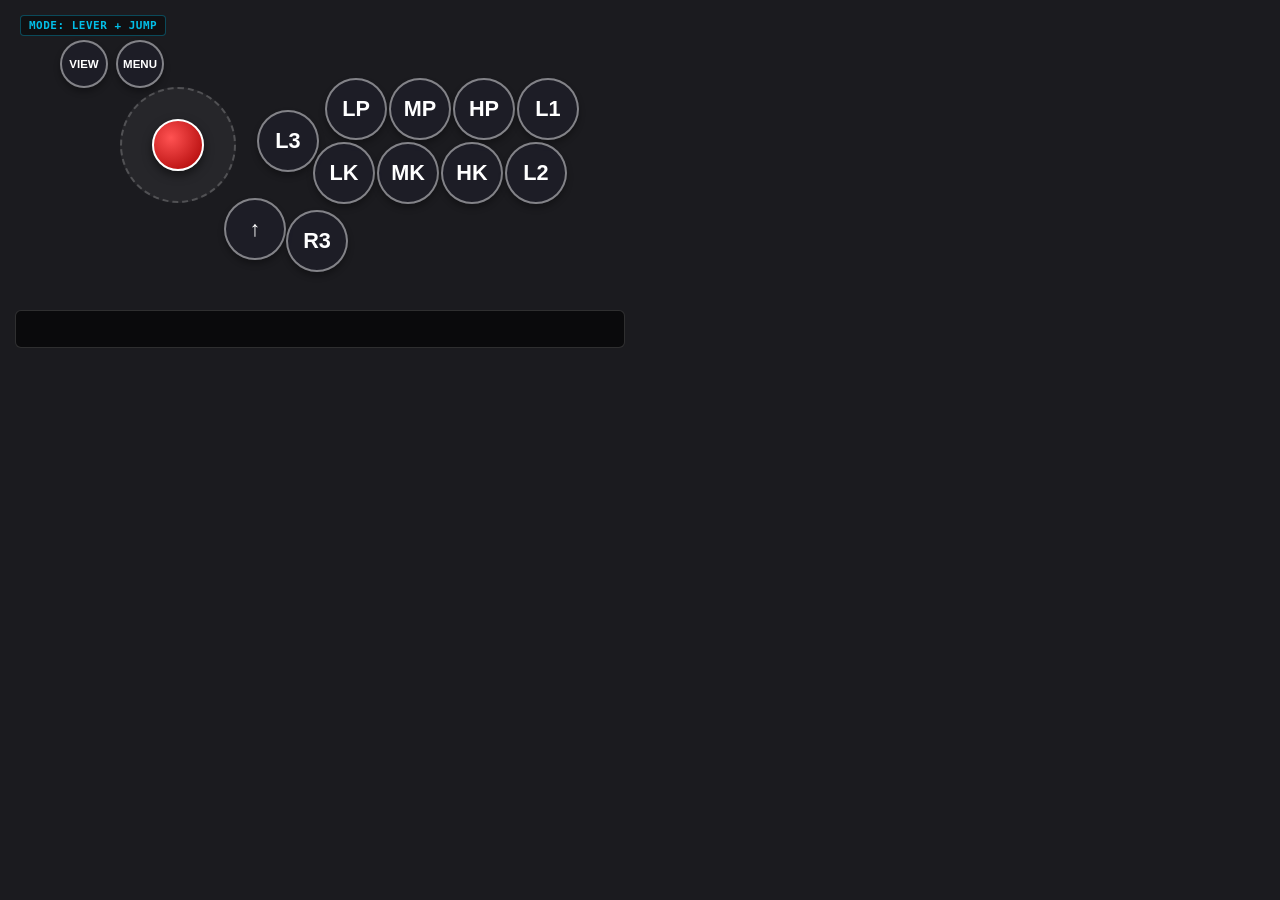
<file: mode_samples/InputOverlay_LeverPlusJumpButton.html>
<!DOCTYPE html>
<html lang="ja">
<head>
  <meta charset="UTF-8">
  <title>Input Overlay</title>
  <style>
  /*
   * =================================================================
   * obs-lever-leverless-input-overlay v1.0.1
   * =================================================================
   * 【調整・開発時のメモ / 動作確認手順】
   * =================================================================
   * ■ 通常のブラウザで確認しながら調整する場合
   * 1. HTMLファイルをブラウザ（ChromeやEdgeなど）で開きます。
   * 2. コントローラーのボタンを何か1回押すと入力が反映されます。
   * 3. エディタでファイルを編集・保存後、F5キーで再読み込みします。
   *
   * ■ OBSのブラウザソース内で確認しながら調整する場合
   * - OBSのソース設定で『幅: 640』『高さ: 360』に指定して使用してください。
   *   ※大きく表示したい場合も、解像度は『640×360』のままOBS画面上で拡大（スケール）させることを推奨します。
   * - 設定変更後はソースのプロパティから『現在のページキャッシュを更新』してください。
   *
   * License: 0BSD (SPDX-License-Identifier: 0BSD)
   * Copyright (C) 2026 Nanmo
   * =================================================================
   */

  /* ========================================================
     ★ 全設定集中管理エリア (CSS Variables)
     ======================================================== */
  :root {
    /* ------------------------------------------------------
       1. モード切替・移動入力（レバー / 移動ボタン）表示設定
       ------------------------------------------------------ */
    --lever-display: flex; /* レバー本体の表示 (flex / none) */
    --mvmt-display:  none; /* 移動ボタン(←↓→: Btn 14, 13, 15)表示 ※レバーレス構成で使用 */
    --jump-display:  flex; /* 親指用ジャンプ(↑: Btn 12)ボタン表示 ※レバーモード時に追加表示すると、レバーの上方向が入らない表示になります */
    --mode-display:  flex; /* 左上モード表示バッジの表示 (flex / none) */
    --log-display:   flex; /* 下部入力履歴ログエリアの表示 (flex / none) */

    /* ------------------------------------------------------
       2. ボタン表示名設定 (data-label への代入テキスト)
          [対応凡例]
          ・ボタン番号: Gamepad API標準インデックス
          ・Xbox / PS / 格ゲー(アケコン): 各コントローラーでの対応ボタン
          ※ PS5実機接続時、CreateボタンはOSのシェア機能に専有され、
             PC/ゲーム内で入力検知されない場合（代わりにタッチパッドが割り当てられる場合）があります。
       ------------------------------------------------------ */
    /* --- 移動ボタン（レバーレス方向入力系） --- */
    --label-btn-14: "←";  /* Btn 14 | 移動ボタン左 */
    --label-btn-13: "↓";  /* Btn 13 | 移動ボタン下 */
    --label-btn-15: "→";  /* Btn 15 | 移動ボタン右 */
    --label-jump:   "↑";  /* Btn 12 | 移動ボタン上 (親指ジャンプ) */

    /* --- 攻撃ボタン（上段 / パンチ列） --- */
    --label-btn-02: "LP";  /* Btn 02 | Xbox: X  | PS: □ (Square)   | 弱P (LP) */
    --label-btn-03: "MP";  /* Btn 03 | Xbox: Y  | PS: △ (Triangle) | 中P (MP) */
    --label-btn-05: "HP";  /* Btn 05 | Xbox: RB | PS: R1            | 強P (HP) */
    --label-btn-04: "L1";  /* Btn 04 | Xbox: LB | PS: L1            | 4ボタン目/PARRY等 */

    /* --- 攻撃ボタン（下段 / キック列） --- */
    --label-btn-00: "LK";  /* Btn 00 | Xbox: A  | PS: × (Cross)    | 弱K (LK) */
    --label-btn-01: "MK";  /* Btn 01 | Xbox: B  | PS: ○ (Circle)   | 中K (MK) */
    --label-btn-07: "HK";  /* Btn 07 | Xbox: RT | PS: R2            | 強K (HK) */
    --label-btn-06: "L2";  /* Btn 06 | Xbox: LT | PS: L2            | 4ボタン目/IMPACT等 */

    /* --- サブ・機能系ボタン --- */
    --label-btn-10: "L3";  /* Btn 10 | Xbox: LS | PS: L3 */
    --label-btn-11: "R3";  /* Btn 11 | Xbox: RS | PS: R3 */

    /* --- システム系ボタン --- */
    --label-btn-08: "VIEW";/* Btn 08 | Xbox: View | PS: Share / Create / TouchPad ※ | Select/Back */
                           /* ※ PS5本体接続時はCreateボタンがOS専有となりゲーム内で使用できない場合があります */
    --label-btn-09: "MENU";/* Btn 09 | Xbox: Menu | PS: Options                      | Start */

    /* ------------------------------------------------------
       3. 各要素の配置座標・サイズ設定 (単位: px / flex or none)
       ------------------------------------------------------ */
    /* ボタンサイズ（個別指定、標準62px / システム48px） */
    --size-btn-14: 62px;
    --size-btn-13: 62px;
    --size-btn-15: 62px;
    --size-jump:   62px;

    --size-btn-02: 62px;
    --size-btn-03: 62px;
    --size-btn-05: 62px;
    --size-btn-04: 62px;

    --size-btn-00: 62px;
    --size-btn-01: 62px;
    --size-btn-07: 62px;
    --size-btn-06: 62px;

    --size-btn-10: 62px;
    --size-btn-11: 62px;

    --size-btn-08: 48px;
    --size-btn-09: 48px;


    /* レバーサイズ・位置 */
    --size-lever:      116px; /* レバー土台（ガイド円）サイズ */
    --size-lever-ball: 52px;  /* レバー玉サイズ */
    --pos-lever-top:   87px;  --pos-lever-left: 120px; /* レバー本体 */

    /* 左下移動ボタン位置・表示 */
    --pos-btn-14-top: 135px; --pos-btn-14-left: 69px;  /* Btn 14 (移動←) */
    --pos-btn-13-top: 105px; --pos-btn-13-left: 125px; /* Btn 13 (↓) */
    --pos-btn-15-top: 135px; --pos-btn-15-left: 181px; /* Btn 15 (移動→) */
    --pos-jump-top:   198px; --pos-jump-left:   224px; /* Btn 12 (移動↑ / ジャンプ) */

    /* 攻撃ボタン位置・表示（上段） */
    --disp-btn-02: flex; --pos-btn-02-top: 78px; --pos-btn-02-left: 325px; /* Btn 02 (弱P) */
    --disp-btn-03: flex; --pos-btn-03-top: 78px; --pos-btn-03-left: 389px; /* Btn 03 (中P) */
    --disp-btn-05: flex; --pos-btn-05-top: 78px; --pos-btn-05-left: 453px; /* Btn 05 (強P) */
    --disp-btn-04: flex; --pos-btn-04-top: 78px; --pos-btn-04-left: 517px; /* Btn 04 (L1) */

    /* 攻撃ボタン位置・表示（下段） */
    --disp-btn-00: flex; --pos-btn-00-top: 142px; --pos-btn-00-left: 313px; /* Btn 00 (弱K) */
    --disp-btn-01: flex; --pos-btn-01-top: 142px; --pos-btn-01-left: 377px; /* Btn 01 (中K) */
    --disp-btn-07: flex; --pos-btn-07-top: 142px; --pos-btn-07-left: 441px; /* Btn 07 (強K) */
    --disp-btn-06: flex; --pos-btn-06-top: 142px; --pos-btn-06-left: 505px; /* Btn 06 (L2) */

    /* サブ・機能系ボタン位置・表示 */
    --disp-btn-10: flex; --pos-btn-10-top: 110px; --pos-btn-10-left: 257px; /* Btn 10 (L3) */
    --disp-btn-11: flex; --pos-btn-11-top: 210px; --pos-btn-11-left: 286px; /* Btn 11 (R3) */

    /* システム系ボタン位置・表示 */
    --disp-btn-08: flex; --pos-btn-08-top: 40px; --pos-btn-08-left: 60px;  /* Btn 08 (View) */
    --disp-btn-09: flex; --pos-btn-09-top: 40px; --pos-btn-09-left: 116px; /* Btn 09 (Menu) */

    /* ------------------------------------------------------
       4. デザイン・カラーカスタマイズ設定 【中級者用】
       ------------------------------------------------------ */
    /* [全体背景] */
    --bg-color:           rgba(15, 15, 20, 0.95);    /* ベース背景色(黒) */

    /* [レバー関連] */
    --lever-base-bg:      rgba(255, 255, 255, 0.05); /* レバー土台背景 */
    --lever-base-border:  rgba(255, 255, 255, 0.2);  /* レバー土台枠線 */
    --lever-ball-color-1: rgba(255, 82, 82, 1.0);    /* レバー玉グラデーション(内) */
    --lever-ball-color-2: rgba(167, 0, 0, 1.0);      /* レバー玉グラデーション(外) */
    --lever-ball-border:  rgba(255, 255, 255, 1.0);  /* レバー玉枠線 */

    /* [ボタン：通常時] */
    --btn-bg-color:       rgba(30, 30, 40, 0.85);    /* ボタン背景色 */
    --btn-border-color:   rgba(255, 255, 255, 0.45); /* ボタン枠線色 */
    --btn-text-color:     rgba(255, 255, 255, 1.0);  /* ボタン文字色 */

    /* [ボタン：押下（アクティブ）時] */
    --btn-active-bg:      rgba(0, 210, 255, 1.0);    /* 押下時背景色 */
    --btn-active-border:  rgba(255, 255, 255, 1.0);  /* 押下時枠線色 */
    --btn-active-text:    rgba(0, 0, 0, 1.0);        /* 押下時文字色 */
    --btn-active-glow:    rgba(0, 210, 255, 0.8);    /* 押下時発光エフェクト */

    /* [入力ログエリア] */
    --log-bg-color:       rgba(0, 0, 0, 0.6);        /* ログ背景色 */
    --log-border-color:   rgba(255, 255, 255, 0.15); /* ログ枠線色 */
    --log-text-color:     rgba(255, 255, 255, 0.5);  /* 過去ログ文字色 */
    --log-latest-color:   rgba(0, 210, 255, 1.0);    /* 最新ログ文字色 */

    /* ------------------------------------------------------
       5. 個別ボタン・カラーカスタマイズ設定 【上級者用】
       ------------------------------------------------------ */
    --btn-individual-color-enable: 0;

    /* 移動ボタン個別色 */
    --btn-14-bg: rgba(30, 30, 40, 0.85); --btn-14-act: rgba(255, 200, 0, 1.0); /* Btn 14 (←) */
    --btn-13-bg: rgba(30, 30, 40, 0.85); --btn-13-act: rgba(255, 200, 0, 1.0); /* Btn 13 (↓) */
    --btn-15-bg: rgba(30, 30, 40, 0.85); --btn-15-act: rgba(255, 200, 0, 1.0); /* Btn 15 (→) */
    --btn-12-bg: rgba(30, 30, 40, 0.85); --btn-12-act: rgba(255, 200, 0, 1.0); /* Btn 12 (↑ / ジャンプ) */

    /* 攻撃ボタン（上段）個別色 */
    --btn-02-bg: rgba(30, 30, 40, 0.85); --btn-02-act: rgba(0, 210, 255, 1.0); /* Btn 02 (弱P) */
    --btn-03-bg: rgba(30, 30, 40, 0.85); --btn-03-act: rgba(0, 210, 255, 1.0); /* Btn 03 (中P) */
    --btn-05-bg: rgba(30, 30, 40, 0.85); --btn-05-act: rgba(0, 210, 255, 1.0); /* Btn 05 (強P) */
    --btn-04-bg: rgba(30, 30, 40, 0.85); --btn-04-act: rgba(0, 210, 255, 1.0); /* Btn 04 (L1) */

    /* 攻撃ボタン（下段）個別色 */
    --btn-00-bg: rgba(30, 30, 40, 0.85); --btn-00-act: rgba(255, 82, 82, 1.0); /* Btn 00 (弱K) */
    --btn-01-bg: rgba(30, 30, 40, 0.85); --btn-01-act: rgba(255, 82, 82, 1.0); /* Btn 01 (中K) */
    --btn-07-bg: rgba(30, 30, 40, 0.85); --btn-07-act: rgba(255, 82, 82, 1.0); /* Btn 07 (強K) */
    --btn-06-bg: rgba(30, 30, 40, 0.85); --btn-06-act: rgba(255, 82, 82, 1.0); /* Btn 06 (L2) */

    /* サブボタン個別色 */
    --btn-10-bg: rgba(30, 30, 40, 0.85); --btn-10-act: rgba(0, 210, 255, 1.0); /* Btn 10 (L3) */
    --btn-11-bg: rgba(30, 30, 40, 0.85); --btn-11-act: rgba(0, 210, 255, 1.0); /* Btn 11 (R3) */

    /* システムボタン個別色 */
    --btn-08-bg: rgba(30, 30, 40, 0.85); --btn-08-act: rgba(0, 210, 255, 1.0); /* Btn 08 (View) */
    --btn-09-bg: rgba(30, 30, 40, 0.85); --btn-09-act: rgba(0, 210, 255, 1.0); /* Btn 09 (Menu) */

    /* ------------------------------------------------------
       6. 対象コントローラー（1P/2P等）指定設定 【上級者用】
          ・auto : 接続されているすべてのコントローラーの入力を受け取る（標準）
          ・0〜3 : 指定した番号（Gamepad APIインデックス）のコントローラーのみを固定監視
       ------------------------------------------------------ */
    --gamepad-index: auto;
  }
  /* ========================================================
     ★ 全設定集中管理エリア 終了
     ======================================================== */

  /* ------------------------------------------------------
     基本スタイル定義
     ------------------------------------------------------ */
  * { box-sizing: border-box; margin: 0; padding: 0; }
  body {
    background-color: var(--bg-color); /* 黒系背景 */
    color: rgba(255, 255, 255, 1.0);
    font-family: -apple-system, BlinkMacSystemFont, "Segoe UI", "Hiragino Sans", "Hiragino Kaku Gothic ProN", "Yu Gothic UI", "Meiryo", sans-serif;
    overflow: hidden;
    user-select: none;
    width: 640px;
    height: 360px;
  }

  #overlay {
    position: relative;
    width: 100%;
    height: 100%;
  }

  /* モード表示バッジ */
  #mode-display {
    display: var(--mode-display);
    position: absolute;
    top: 15px;
    left: 20px;
    font-family: monospace, sans-serif;
    font-size: 11px;
    font-weight: bold;
    color: rgba(0, 210, 255, 0.9);
    background: rgba(0, 0, 0, 0.4);
    padding: 3px 8px;
    border-radius: 4px;
    border: 1px solid rgba(0, 210, 255, 0.3);
    letter-spacing: 0.5px;
  }

  /* ------------------------------------------------------
     共通ボタン描画
     ------------------------------------------------------ */
  .btn {
    position: absolute;
    width: var(--btn-size, 62px);
    height: var(--btn-size, 62px);
    border-radius: 50%;
    border: 2px solid var(--btn-border-color);
    background-color: var(--btn-bg-color);
    color: var(--btn-text-color);
    display: flex;
    align-items: center;
    justify-content: center;
    font-weight: bold;
    font-size: calc(var(--btn-size, 62px) * 0.35);
    box-shadow: 0 4px 6px rgba(0, 0, 0, 0.3);
    transition: background-color 0.05s, transform 0.05s, border-color 0.05s;
  }
  .btn::after {
    content: attr(data-label);
  }
  .btn.active {
    background-color: var(--btn-active-bg);
    border-color: var(--btn-active-border);
    color: var(--btn-active-text);
    transform: scale(0.92);
    box-shadow: 0 0 12px var(--btn-active-glow);
  }

  /* 文字数に応じたフォントサイズ自動調整 */
  .btn.text-long  { font-size: calc(var(--btn-size, 62px) * 0.24); } /* 3〜4文字 */
  .btn.text-xlong { font-size: calc(var(--btn-size, 62px) * 0.19); } /* 5文字以上 */

  /* 特殊ボタンサイズ・フォント */
  .btn-sys { width: var(--btn-size, 48px); height: var(--btn-size, 48px); }


  .btn-jump { width: var(--btn-size, var(--size-jump, 62px)); height: var(--btn-size, var(--size-jump, 62px)); }

  /* モード依存の表示切替 */
  .mode-lever { display: var(--lever-display); align-items: center; justify-content: center; }
  .mode-mvmt  { display: var(--mvmt-display); }
  .mode-jump  { display: var(--jump-display); }
  .mode-log   { display: var(--log-display); align-items: center; }

  /* 位置指定マッピング */
  #btn-08, #btn-8 { --btn-size: var(--size-btn-08, 48px); display: var(--disp-btn-08); top: var(--pos-btn-08-top); left: var(--pos-btn-08-left); }
  #btn-09, #btn-9 { --btn-size: var(--size-btn-09, 48px); display: var(--disp-btn-09); top: var(--pos-btn-09-top); left: var(--pos-btn-09-left); }
  #btn-14         { --btn-size: var(--size-btn-14, 62px); top: var(--pos-btn-14-top); left: var(--pos-btn-14-left); }
  #btn-13         { --btn-size: var(--size-btn-13, 62px); top: var(--pos-btn-13-top); left: var(--pos-btn-13-left); }
  #btn-15         { --btn-size: var(--size-btn-15, 62px); top: var(--pos-btn-15-top); left: var(--pos-btn-15-left); }
  #btn-12         { --btn-size: var(--size-jump, 62px);   top: var(--pos-jump-top);   left: var(--pos-jump-left); }
  #btn-10         { --btn-size: var(--size-btn-10, 62px); display: var(--disp-btn-10); top: var(--pos-btn-10-top); left: var(--pos-btn-10-left); }
  #btn-11         { --btn-size: var(--size-btn-11, 62px); display: var(--disp-btn-11); top: var(--pos-btn-11-top); left: var(--pos-btn-11-left); }
  #btn-02, #btn-2 { --btn-size: var(--size-btn-02, 62px); display: var(--disp-btn-02); top: var(--pos-btn-02-top); left: var(--pos-btn-02-left); }
  #btn-03, #btn-3 { --btn-size: var(--size-btn-03, 62px); display: var(--disp-btn-03); top: var(--pos-btn-03-top); left: var(--pos-btn-03-left); }
  #btn-05, #btn-5 { --btn-size: var(--size-btn-05, 62px); display: var(--disp-btn-05); top: var(--pos-btn-05-top); left: var(--pos-btn-05-left); }
  #btn-04, #btn-4 { --btn-size: var(--size-btn-04, 62px); display: var(--disp-btn-04); top: var(--pos-btn-04-top); left: var(--pos-btn-04-left); }
  #btn-00, #btn-0 { --btn-size: var(--size-btn-00, 62px); display: var(--disp-btn-00); top: var(--pos-btn-00-top); left: var(--pos-btn-00-left); }
  #btn-01, #btn-1 { --btn-size: var(--size-btn-01, 62px); display: var(--disp-btn-01); top: var(--pos-btn-01-top); left: var(--pos-btn-01-left); }
  #btn-07, #btn-7 { --btn-size: var(--size-btn-07, 62px); display: var(--disp-btn-07); top: var(--pos-btn-07-top); left: var(--pos-btn-07-left); }
  #btn-06, #btn-6 { --btn-size: var(--size-btn-06, 62px); display: var(--disp-btn-06); top: var(--pos-btn-06-top); left: var(--pos-btn-06-left); }

  /* 個別カラー適用 */
  body.individual-colors-on #btn-14 { background-color: var(--btn-14-bg); }
  body.individual-colors-on #btn-14.active { background-color: var(--btn-14-act); }
  body.individual-colors-on #btn-13 { background-color: var(--btn-13-bg); }
  body.individual-colors-on #btn-13.active { background-color: var(--btn-13-act); }
  body.individual-colors-on #btn-15 { background-color: var(--btn-15-bg); }
  body.individual-colors-on #btn-15.active { background-color: var(--btn-15-act); }
  body.individual-colors-on #btn-12 { background-color: var(--btn-12-bg); }
  body.individual-colors-on #btn-12.active { background-color: var(--btn-12-act); }

  body.individual-colors-on #btn-02, body.individual-colors-on #btn-2 { background-color: var(--btn-02-bg); }
  body.individual-colors-on #btn-02.active, body.individual-colors-on #btn-2.active { background-color: var(--btn-02-act); }
  body.individual-colors-on #btn-03, body.individual-colors-on #btn-3 { background-color: var(--btn-03-bg); }
  body.individual-colors-on #btn-03.active, body.individual-colors-on #btn-3.active { background-color: var(--btn-03-act); }
  body.individual-colors-on #btn-05, body.individual-colors-on #btn-5 { background-color: var(--btn-05-bg); }
  body.individual-colors-on #btn-05.active, body.individual-colors-on #btn-5.active { background-color: var(--btn-05-act); }
  body.individual-colors-on #btn-04, body.individual-colors-on #btn-4 { background-color: var(--btn-04-bg); }
  body.individual-colors-on #btn-04.active, body.individual-colors-on #btn-4.active { background-color: var(--btn-04-act); }

  body.individual-colors-on #btn-00, body.individual-colors-on #btn-0 { background-color: var(--btn-00-bg); }
  body.individual-colors-on #btn-00.active, body.individual-colors-on #btn-0.active { background-color: var(--btn-00-act); }
  body.individual-colors-on #btn-01, body.individual-colors-on #btn-1 { background-color: var(--btn-01-bg); }
  body.individual-colors-on #btn-01.active, body.individual-colors-on #btn-1.active { background-color: var(--btn-01-act); }
  body.individual-colors-on #btn-07, body.individual-colors-on #btn-7 { background-color: var(--btn-07-bg); }
  body.individual-colors-on #btn-07.active, body.individual-colors-on #btn-7.active { background-color: var(--btn-07-act); }
  body.individual-colors-on #btn-06, body.individual-colors-on #btn-6 { background-color: var(--btn-06-bg); }
  body.individual-colors-on #btn-06.active, body.individual-colors-on #btn-6.active { background-color: var(--btn-06-act); }

  body.individual-colors-on #btn-10 { background-color: var(--btn-10-bg); }
  body.individual-colors-on #btn-10.active { background-color: var(--btn-10-act); }
  body.individual-colors-on #btn-11 { background-color: var(--btn-11-bg); }
  body.individual-colors-on #btn-11.active { background-color: var(--btn-11-act); }

  body.individual-colors-on #btn-08, body.individual-colors-on #btn-8 { background-color: var(--btn-08-bg); }
  body.individual-colors-on #btn-08.active, body.individual-colors-on #btn-8.active { background-color: var(--btn-08-act); }
  body.individual-colors-on #btn-09, body.individual-colors-on #btn-9 { background-color: var(--btn-09-bg); }
  body.individual-colors-on #btn-09.active, body.individual-colors-on #btn-9.active { background-color: var(--btn-09-act); }

  /* ------------------------------------------------------
     レバー描画
     ------------------------------------------------------ */
  #lever-base {
    position: absolute;
    top: var(--pos-lever-top);
    left: var(--pos-lever-left);
    width: var(--size-lever, 116px);
    height: var(--size-lever, 116px);
    border-radius: 50%;
    background: var(--lever-base-bg);
    border: 2px dashed var(--lever-base-border);
  }
  #lever-ball {
    width: var(--size-lever-ball, 52px);
    height: var(--size-lever-ball, 52px);
    border-radius: 50%;
    background: radial-gradient(circle at 35% 35%, var(--lever-ball-color-1), var(--lever-ball-color-2));
    border: 2px solid var(--lever-ball-border);
    box-shadow: 0 4px 10px rgba(0, 0, 0, 0.5);
    transition: transform 0.04s ease-out;
  }

  /* ------------------------------------------------------
     入力履歴ログ描画
     ------------------------------------------------------ */
  #input-log {
    position: absolute;
    bottom: 12px;
    left: 15px;
    width: 610px;
    height: 38px;
    background: var(--log-bg-color);
    border: 1px solid var(--log-border-color);
    border-radius: 6px;
    flex-direction: row;
    padding: 0 14px;
    overflow: hidden;
    font-family: monospace, "Yu Gothic UI", "Meiryo", sans-serif;
    font-size: 14px;
    gap: 12px;
  }
  .log-item {
    white-space: nowrap;
    opacity: 0.5;
    color: var(--log-text-color);
    flex-shrink: 0;
  }
  .log-item:first-child {
    opacity: 1;
    color: var(--log-latest-color);
    font-weight: bold;
  }
  </style>
</head>
<body>

<div id="overlay">
  <!-- モード表示バッジ -->
  <div id="mode-display">MODE: ---</div>

  <!-- レバー本体 -->
  <div id="lever-base" class="mode-lever">
    <div id="lever-ball"></div>
  </div>

  <!-- システムボタン -->
  <div id="btn-08" class="btn btn-sys"></div>
  <div id="btn-09" class="btn btn-sys"></div>

  <!-- 移動ボタン (レバーレス時用: ←↓→) -->
  <div id="btn-14" class="btn mode-mvmt"></div>
  <div id="btn-13" class="btn mode-mvmt"></div>
  <div id="btn-15" class="btn mode-mvmt"></div>

  <!-- 親指ジャンプボタン -->
  <div id="btn-12" class="btn btn-jump mode-jump"></div>

  <!-- サブ・機能系ボタン (L3 / R3) -->
  <div id="btn-10" class="btn"></div>
  <div id="btn-11" class="btn"></div>

  <!-- 攻撃ボタン -->
  <div id="btn-02" class="btn"></div>
  <div id="btn-03" class="btn"></div>
  <div id="btn-05" class="btn"></div>
  <div id="btn-04" class="btn"></div>
  <div id="btn-00" class="btn"></div>
  <div id="btn-01" class="btn"></div>
  <div id="btn-07" class="btn"></div>
  <div id="btn-06" class="btn"></div>

  <!-- 入力ログ -->
  <div id="input-log" class="mode-log"></div>
</div>

<script>
  function getBtnElement(idx) {
    const pfx2 = String(idx).padStart(2, '0');
    return document.getElementById(`btn-${pfx2}`) || document.getElementById(`btn-${idx}`);
  }

  const btnIndices = [0, 1, 2, 3, 4, 5, 6, 7, 8, 9, 10, 11, 12, 13, 14, 15];
  const modeDisplayEl = document.getElementById('mode-display');

  let isJump = false;
  let targetGamepadIndex = null;
  let leverStroke = 34;


  function escapeHtml(str) {
    return String(str)
      .replace(/&/g, '&amp;')
      .replace(/</g, '&lt;')
      .replace(/>/g, '&gt;')
      .replace(/"/g, '&quot;')
      .replace(/'/g, '&#39;');
  }

  function applyLabelAndAdjustSize(el, label) {
    if (!el || label === null || label === undefined) return;
    el.setAttribute('data-label', label);

    const len = label.length;
    el.classList.remove('text-long', 'text-xlong');
    if (len >= 5) {
      el.classList.add('text-xlong');
    } else if (len >= 3) {
      el.classList.add('text-long');
    }
  }

  function applyConfigFromCSS() {
    const rootStyle = getComputedStyle(document.documentElement);
    const isLever = rootStyle.getPropertyValue('--lever-display').trim() === 'flex';
    const isMvmt  = rootStyle.getPropertyValue('--mvmt-display').trim() === 'flex';
    isJump        = rootStyle.getPropertyValue('--jump-display').trim() === 'flex';

    let ctrlModeText = "CUSTOM";
    if (isLever && !isMvmt && !isJump) {
      ctrlModeText = "LEVER";
    } else if (isLever && !isMvmt && isJump) {
      ctrlModeText = "LEVER + JUMP";
    } else if (!isLever && isMvmt && isJump) {
      ctrlModeText = "LEVERLESS (ALL-BUTTON)";
    }

    const gpIndexSetting = rootStyle.getPropertyValue('--gamepad-index').trim().replace(/^"|"$/g, '');
    targetGamepadIndex = (/^\d+$/.test(gpIndexSetting)) ? parseInt(gpIndexSetting, 10) : null;

    if (modeDisplayEl) {
      const idSuffix = (targetGamepadIndex !== null) ? ` (ID: ${targetGamepadIndex})` : '';
      modeDisplayEl.textContent = `MODE: ${ctrlModeText}${idSuffix}`;
    }

    for (let i = 0; i < btnIndices.length; i++) {
      const idx = btnIndices[i];
      const el = getBtnElement(idx);
      if (el) {
        const varName = (idx === 12) ? '--label-jump' : `--label-btn-${String(idx).padStart(2, '0')}`;
        let rawLabel = rootStyle.getPropertyValue(varName).trim();
        if (!rawLabel && idx !== 12) {
          rawLabel = rootStyle.getPropertyValue(`--label-btn-${idx}`).trim();
        }
        if (rawLabel) {
          const label = rawLabel.replace(/^['"]|['"]$/g, '').replace(/\\([\\/"])/g, '$1');
          applyLabelAndAdjustSize(el, label);
        }
      }
    }

    const isIndividualEnabled = rootStyle.getPropertyValue('--btn-individual-color-enable').trim() === '1';
    document.body.classList.toggle('individual-colors-on', isIndividualEnabled);

    const baseSize = parseFloat(rootStyle.getPropertyValue('--size-lever')) || 116;
    const ballSize = parseFloat(rootStyle.getPropertyValue('--size-lever-ball')) || 52;
    leverStroke = Math.round((baseSize - ballSize) / 2 + 2);
  }

  applyConfigFromCSS();
  window.addEventListener('load', applyConfigFromCSS);

  const styleObserver = new MutationObserver((mutations) => {
    for (let i = 0; i < mutations.length; i++) {
      const m = mutations[i];
      if (m.target && (m.target.nodeName === 'STYLE' || (m.target.parentNode && m.target.parentNode.nodeName === 'STYLE'))) {
        applyConfigFromCSS();
        return;
      }
      if (m.addedNodes) {
        for (let j = 0; j < m.addedNodes.length; j++) {
          const n = m.addedNodes[j];
          if (n.nodeName === 'STYLE' || n.nodeName === 'LINK') {
            if (n.nodeName === 'LINK') {
              n.addEventListener('load', applyConfigFromCSS, { once: true });
            }
            applyConfigFromCSS();
            return;
          }
        }
      }
    }
  });
  styleObserver.observe(document.documentElement, { childList: true, subtree: true, characterData: true });

  const leverBall = document.getElementById('lever-ball');
  const inputLog  = document.getElementById('input-log');


  let logHistory = [];
  let lastStateStr = "";

  function resetInputState() {
    for (let i = 0; i < btnIndices.length; i++) {
      const idx = btnIndices[i];
      const el = getBtnElement(idx);
      if (el) {
        el.classList.remove('active');
      }
    }
    if (leverBall) {
      leverBall.style.transform = 'translate(0px, 0px)';
    }
    lastStateStr = "";
  }

  window.addEventListener('gamepaddisconnected', resetInputState);

  function pollGamepad() {
    try {
      const gamepads = navigator.getGamepads ? navigator.getGamepads() : [];
      const targetGamepads = [];

      if (gamepads) {
        if (targetGamepadIndex !== null) {
          if (gamepads[targetGamepadIndex] && gamepads[targetGamepadIndex].connected) {
            targetGamepads.push(gamepads[targetGamepadIndex]);
          }
        } else {
          for (let i = 0; i < gamepads.length; i++) {
            if (gamepads[i] && gamepads[i].connected) {
              targetGamepads.push(gamepads[i]);
            }
          }
        }
      }

    if (targetGamepads.length > 0) {
      const pressedBtns = [];
      let rx = 0;
      let ry = 0;
      const deadzone = 0.25;

      for (let p = 0; p < targetGamepads.length; p++) {
        const gp = targetGamepads[p];
        if (gp.buttons) {
          for (let i = 0; i < gp.buttons.length; i++) {
            if (gp.buttons[i] && gp.buttons[i].pressed) {
              pressedBtns[i] = true;
            }
          }
        }
        if (gp.axes && gp.axes.length >= 2) {
          if (Math.abs(gp.axes[0]) > deadzone && Math.abs(gp.axes[0]) > Math.abs(rx)) rx = gp.axes[0];
          if (Math.abs(gp.axes[1]) > deadzone && Math.abs(gp.axes[1]) > Math.abs(ry)) ry = gp.axes[1];
        }
      }

      for (let i = 0; i < btnIndices.length; i++) {
        const idx = btnIndices[i];
        const el = getBtnElement(idx);
        if (el) {
          if (pressedBtns[idx]) {
            el.classList.add('active');
          } else {
            el.classList.remove('active');
          }
        }
      }

      if (pressedBtns[14]) rx = -1;
      if (pressedBtns[15]) rx = 1;
      if (pressedBtns[13]) ry = 1;

      if (pressedBtns[12] || ry < -0.5) {
        ry = -1;
      }

      if (leverBall) {
        const leverRy = (isJump && ry < 0) ? 0 : ry;
        leverBall.style.transform = `translate(${rx * leverStroke}px, ${leverRy * leverStroke}px)`;
      }

      const activeBtns = [];

      if (rx < -0.5 && ry > 0.5) activeBtns.push("↙");
      else if (rx > 0.5 && ry > 0.5) activeBtns.push("↘");
      else if (rx < -0.5 && ry < -0.5) activeBtns.push("↖");
      else if (rx > 0.5 && ry < -0.5) activeBtns.push("↗");
      else if (rx < -0.5) activeBtns.push("←");
      else if (rx > 0.5) activeBtns.push("→");
      else if (ry > 0.5) activeBtns.push("↓");
      else if (ry < -0.5) activeBtns.push("↑");

      const maxBtnLen = Math.max(btnIndices.length, pressedBtns.length);
      for (let i = 0; i < maxBtnLen; i++) {
        if (pressedBtns[i]) {
          if (i >= 12 && i <= 15) continue;

          const el = getBtnElement(i);
          if (el && getComputedStyle(el).display !== 'none') {
            const lbl = el.getAttribute('data-label') || String(i);
            if (!activeBtns.includes(lbl)) {
              activeBtns.push(lbl);
            }
          }
        }
      }

      const currentStateStr = activeBtns.join('+');
      if (currentStateStr !== lastStateStr && currentStateStr !== "") {
        logHistory.unshift(currentStateStr);
        if (logHistory.length > 25) logHistory.pop();
        inputLog.innerHTML = logHistory.map(s => `<span class="log-item">${escapeHtml(s)}</span>`).join('');
        lastStateStr = currentStateStr;
      } else if (currentStateStr === "") {
        lastStateStr = "";
      }
      } else {
        resetInputState();
      }
    } catch (err) {
      console.error("Gamepad poll error:", err);
    }

    requestAnimationFrame(pollGamepad);
  }

  requestAnimationFrame(pollGamepad);
</script>

</body>
</html>
</file>
